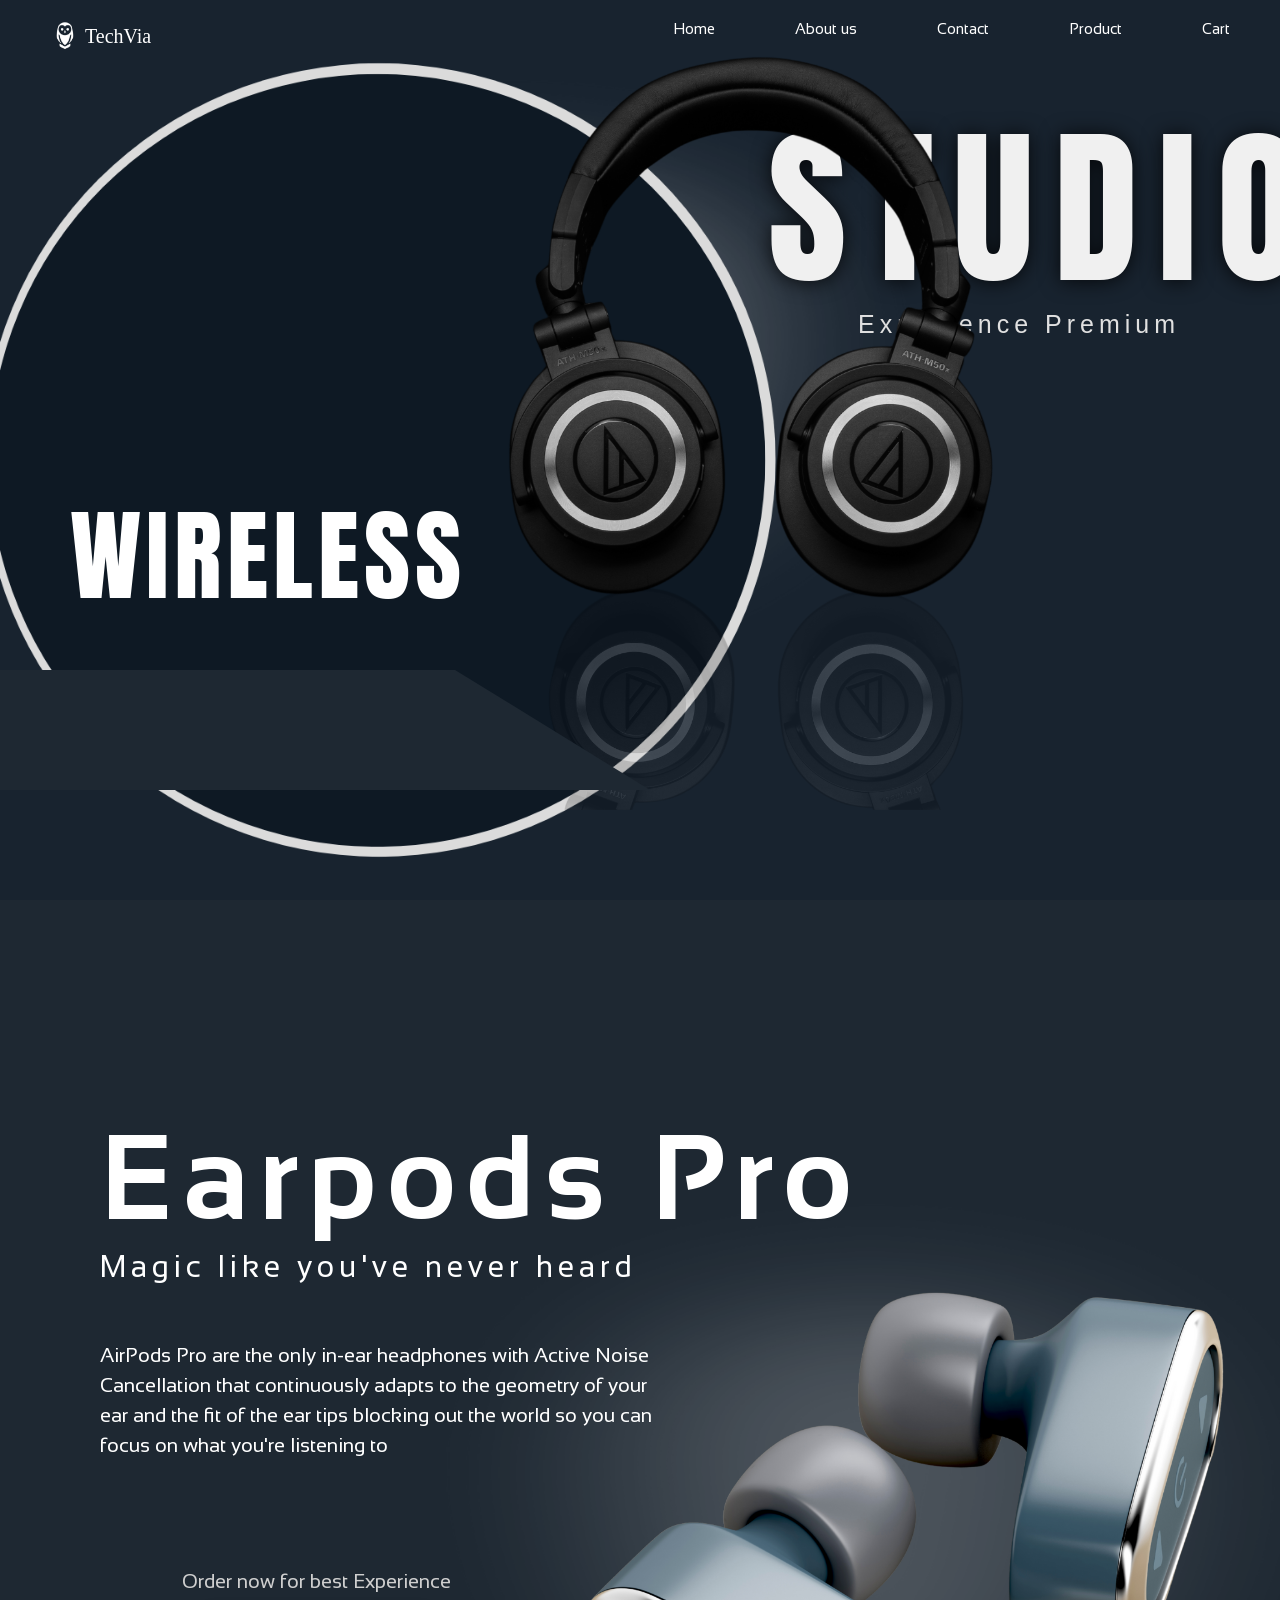
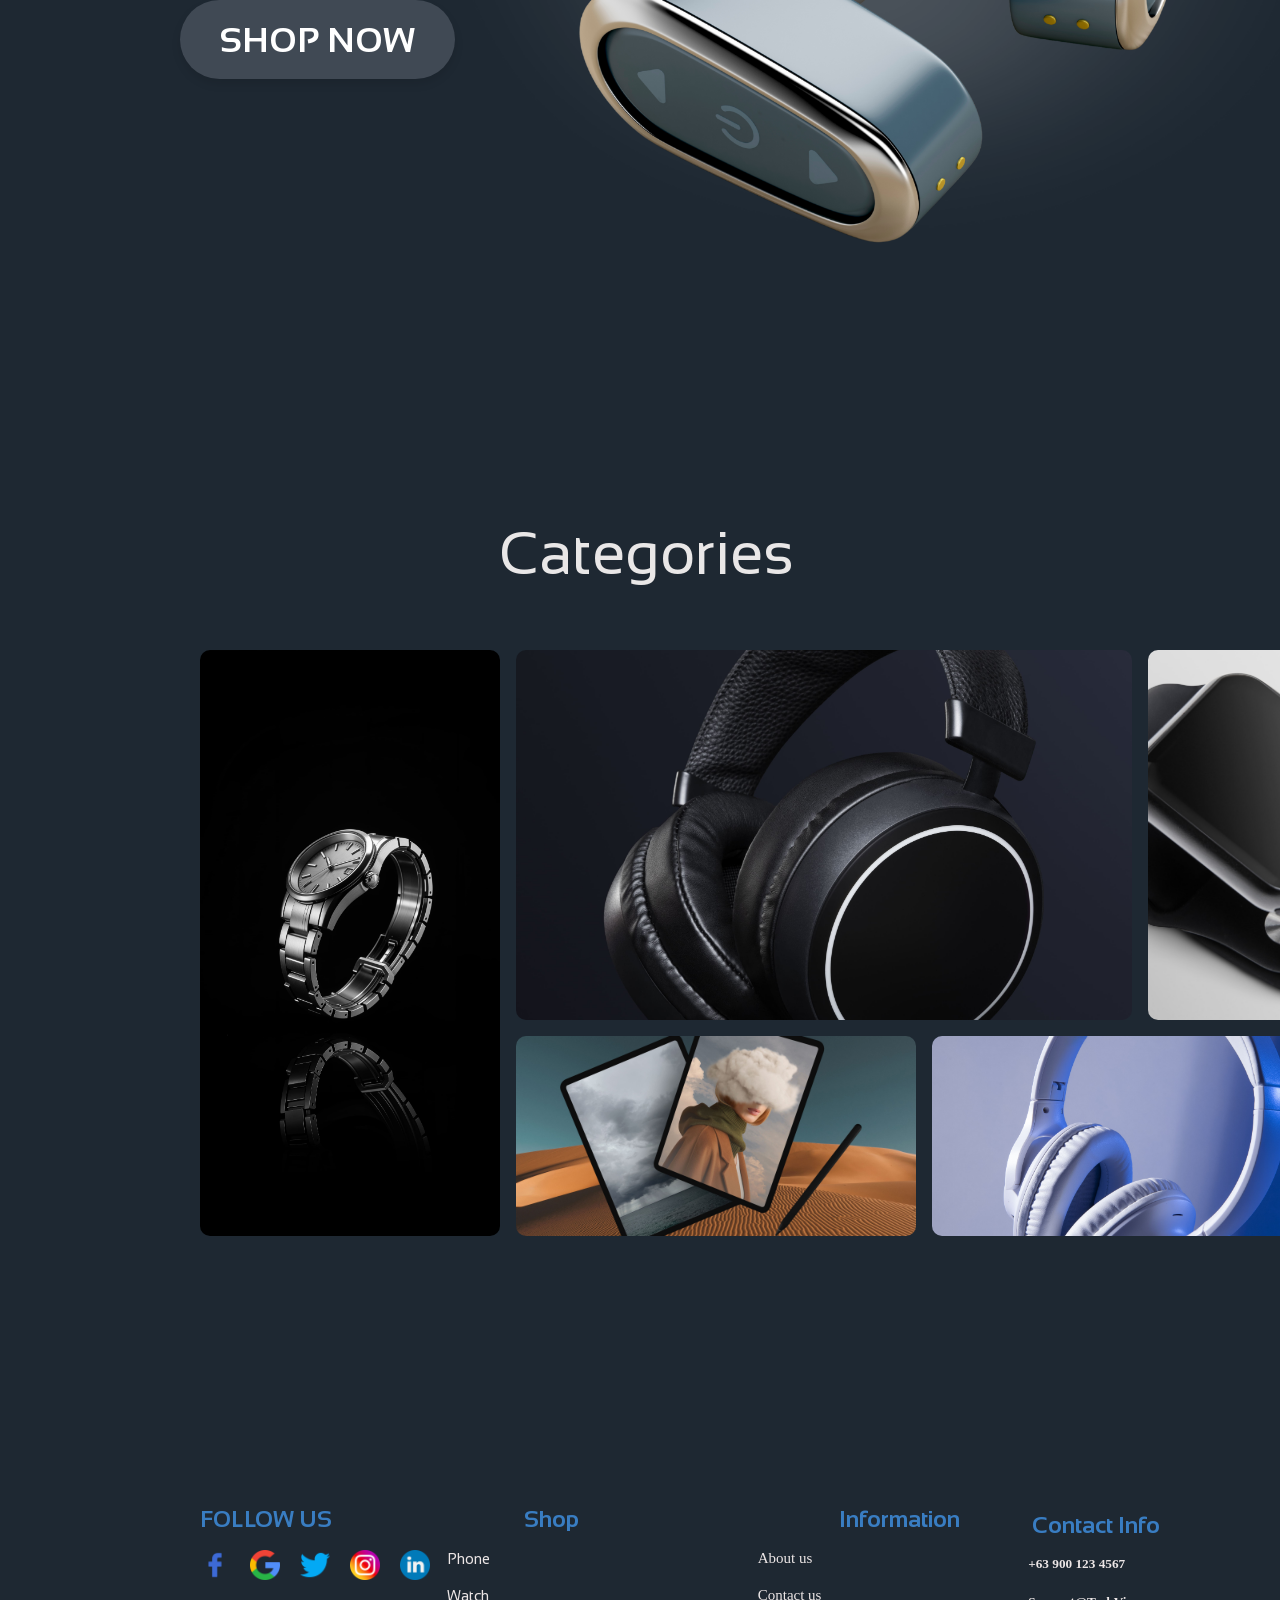
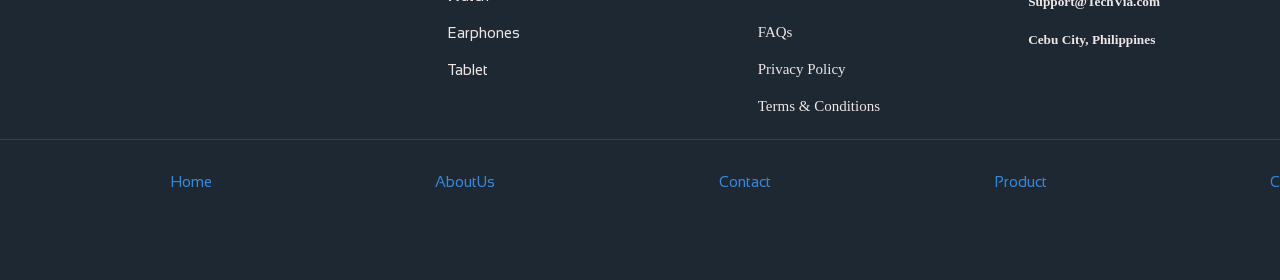
<file: techvia/index.html>
<!DOCTYPE html>
<html lang="en">
  <head>
    <meta charset="UTF-8" />
    <meta name="viewport" content="width=device-width, initial-scale=1.0" />
    <title>TechVia - Your One-Stop Shop for Premium Gaming Gear</title>
    <meta name="description" content="TechVia - Experience premium gaming gear. Shop monitors, keyboards, mice, chairs, and audio equipment." />
    
    <!-- Redirect to HomePage after a brief moment for better UX -->
    <script>
      // Immediate redirect to homepage
      window.location.href = 'HomePage/webby.html';
    </script>
    
    <!-- Fallback for users with JavaScript disabled -->
    <noscript>
      <meta http-equiv="refresh" content="0; url=HomePage/webby.html" />
    </noscript>
    
    <style>
      /* Loading screen styles */
      * {
        margin: 0;
        padding: 0;
        box-sizing: border-box;
      }
      
      body {
        background: #1E2832;
        color: #eee;
        font-family: 'Segoe UI', sans-serif;
        display: flex;
        justify-content: center;
        align-items: center;
        min-height: 100vh;
        overflow: hidden;
      }
      
      .loading-container {
        text-align: center;
        animation: fadeIn 0.5s ease-in;
      }
      
      @keyframes fadeIn {
        from {
          opacity: 0;
          transform: translateY(-20px);
        }
        to {
          opacity: 1;
          transform: translateY(0);
        }
      }
      
      .logo {
        font-size: 3rem;
        font-weight: bold;
        letter-spacing: 4px;
        color: white;
        text-shadow: 0 0 20px rgba(255, 255, 255, 0.5);
        margin-bottom: 20px;
        animation: glowPulse 2s infinite alternate ease-in-out;
      }
      
      @keyframes glowPulse {
        0% {
          text-shadow: 0 0 10px rgba(255, 255, 255, 0.5);
        }
        100% {
          text-shadow: 0 0 25px rgba(125, 218, 255, 0.8);
        }
      }
      
      .loading-text {
        color: #ccc;
        font-size: 1.2rem;
        margin-top: 20px;
      }
      
      .spinner {
        border: 3px solid rgba(255, 255, 255, 0.1);
        border-top: 3px solid #7ddaff;
        border-radius: 50%;
        width: 50px;
        height: 50px;
        animation: spin 1s linear infinite;
        margin: 20px auto;
      }
      
      @keyframes spin {
        0% { transform: rotate(0deg); }
        100% { transform: rotate(360deg); }
      }
      
      .redirect-link {
        color: #7ddaff;
        text-decoration: none;
        margin-top: 30px;
        display: inline-block;
        padding: 10px 20px;
        border: 1px solid #7ddaff;
        border-radius: 6px;
        transition: 0.3s;
      }
      
      .redirect-link:hover {
        background: rgba(125, 218, 255, 0.1);
      }
    </style>
  </head>
  <body>
    <div class="loading-container">
      <div class="logo">TechVia</div>
      <div class="spinner"></div>
      <p class="loading-text">Loading...</p>
      <a href="HomePage/webby.html" class="redirect-link">Click here if you are not redirected automatically</a>
    </div>
  </body>
</html>
</file>
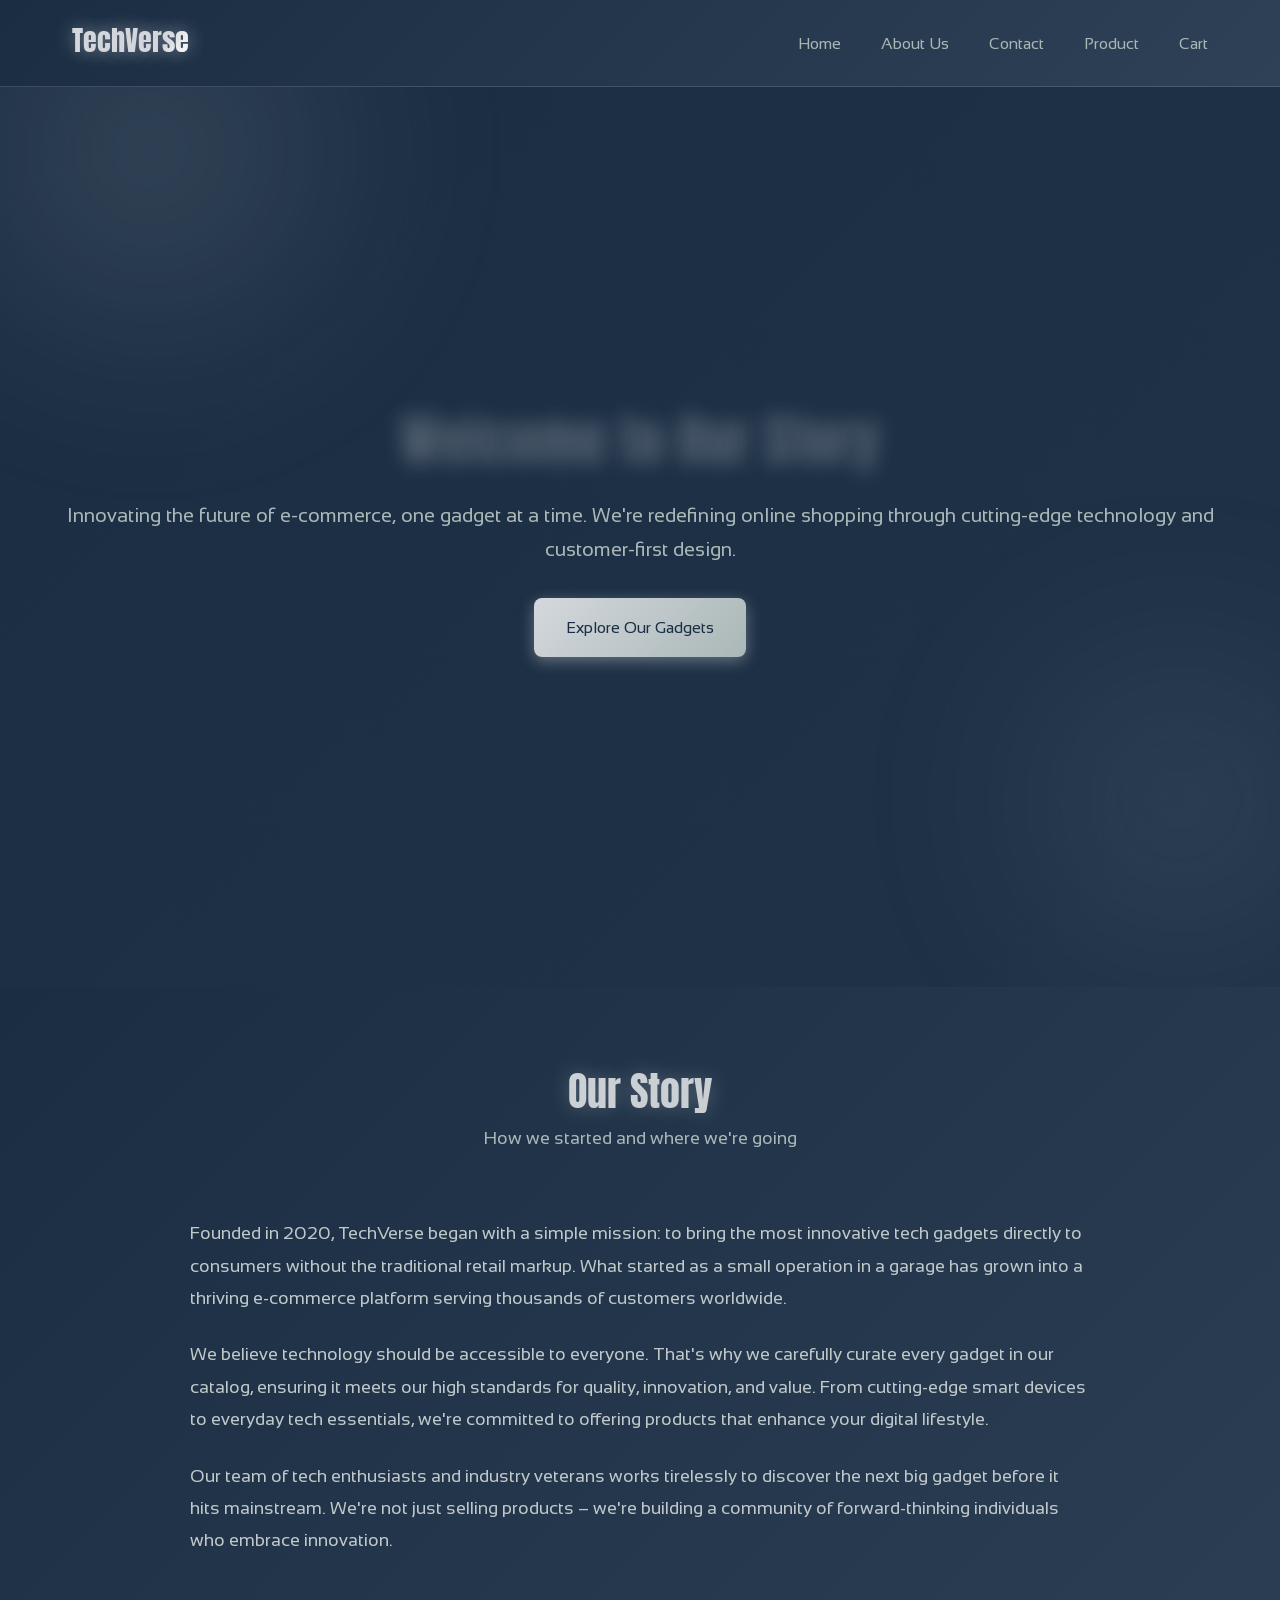
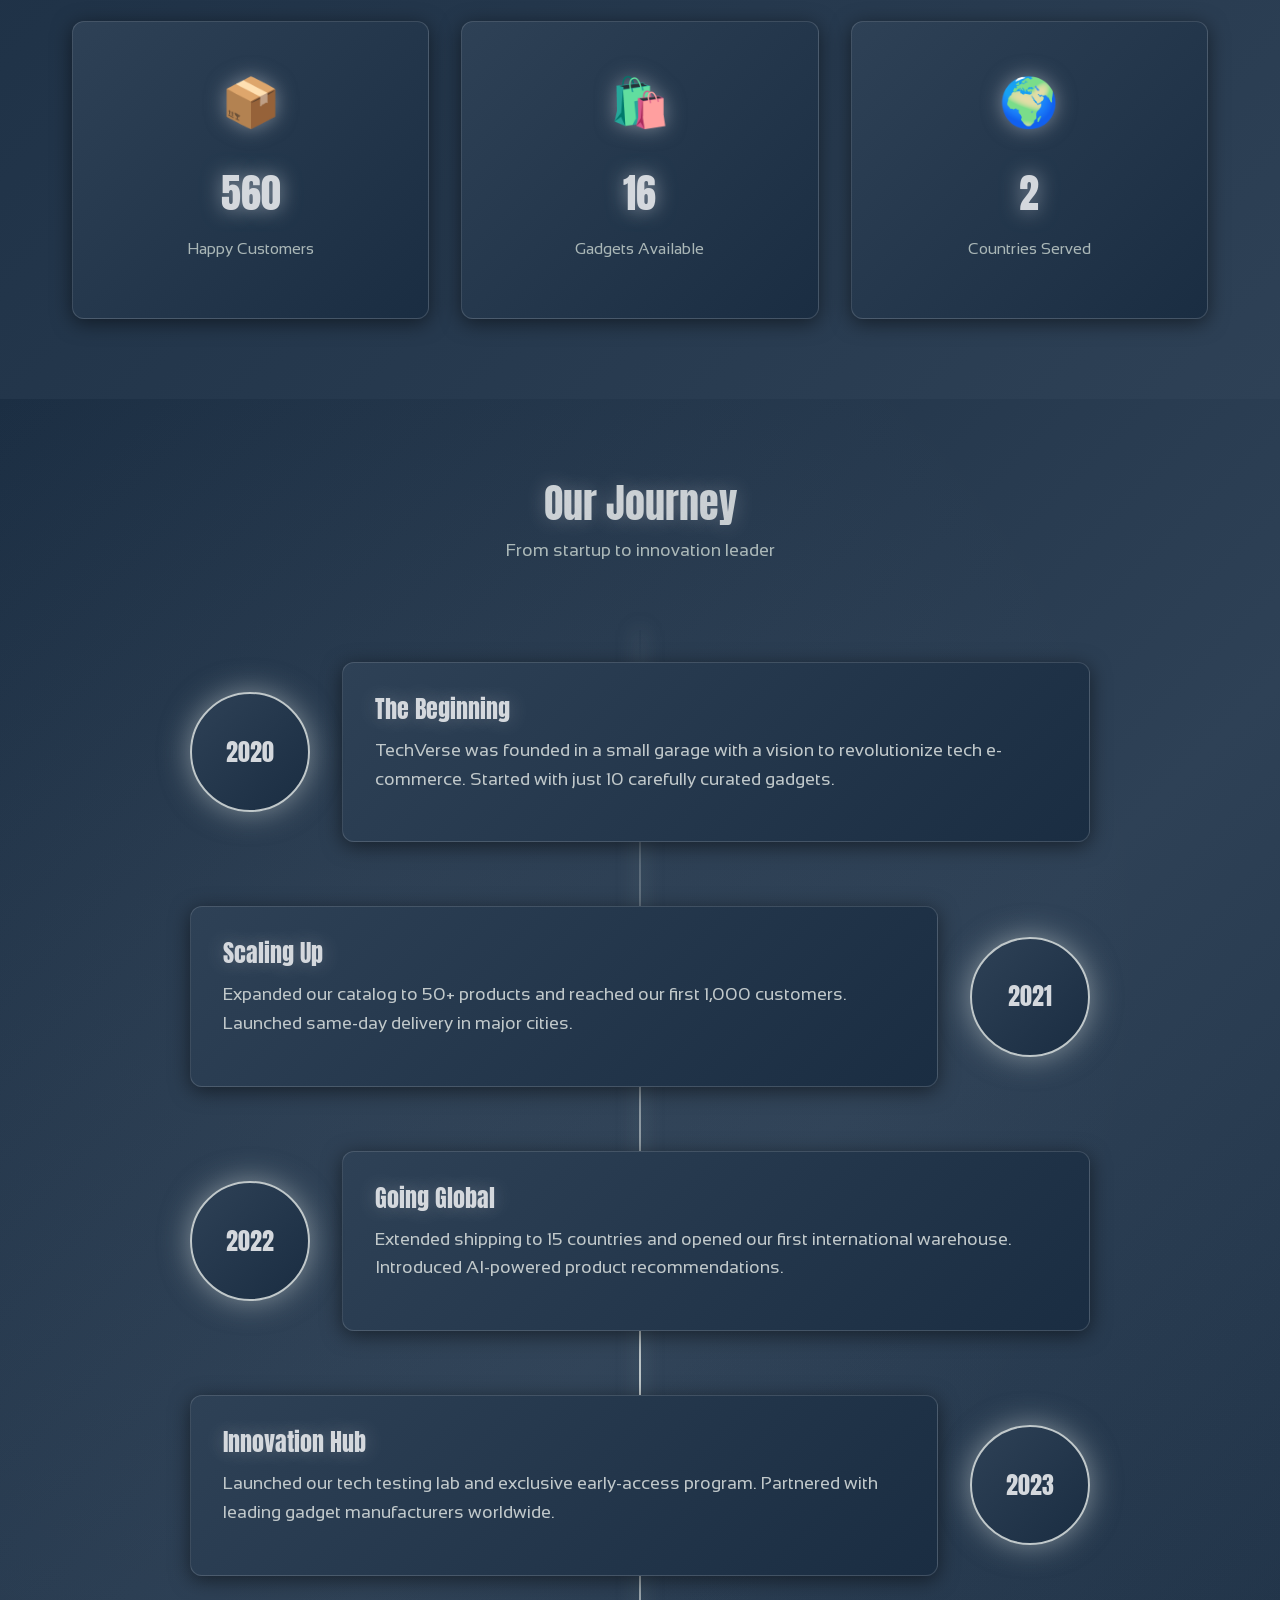
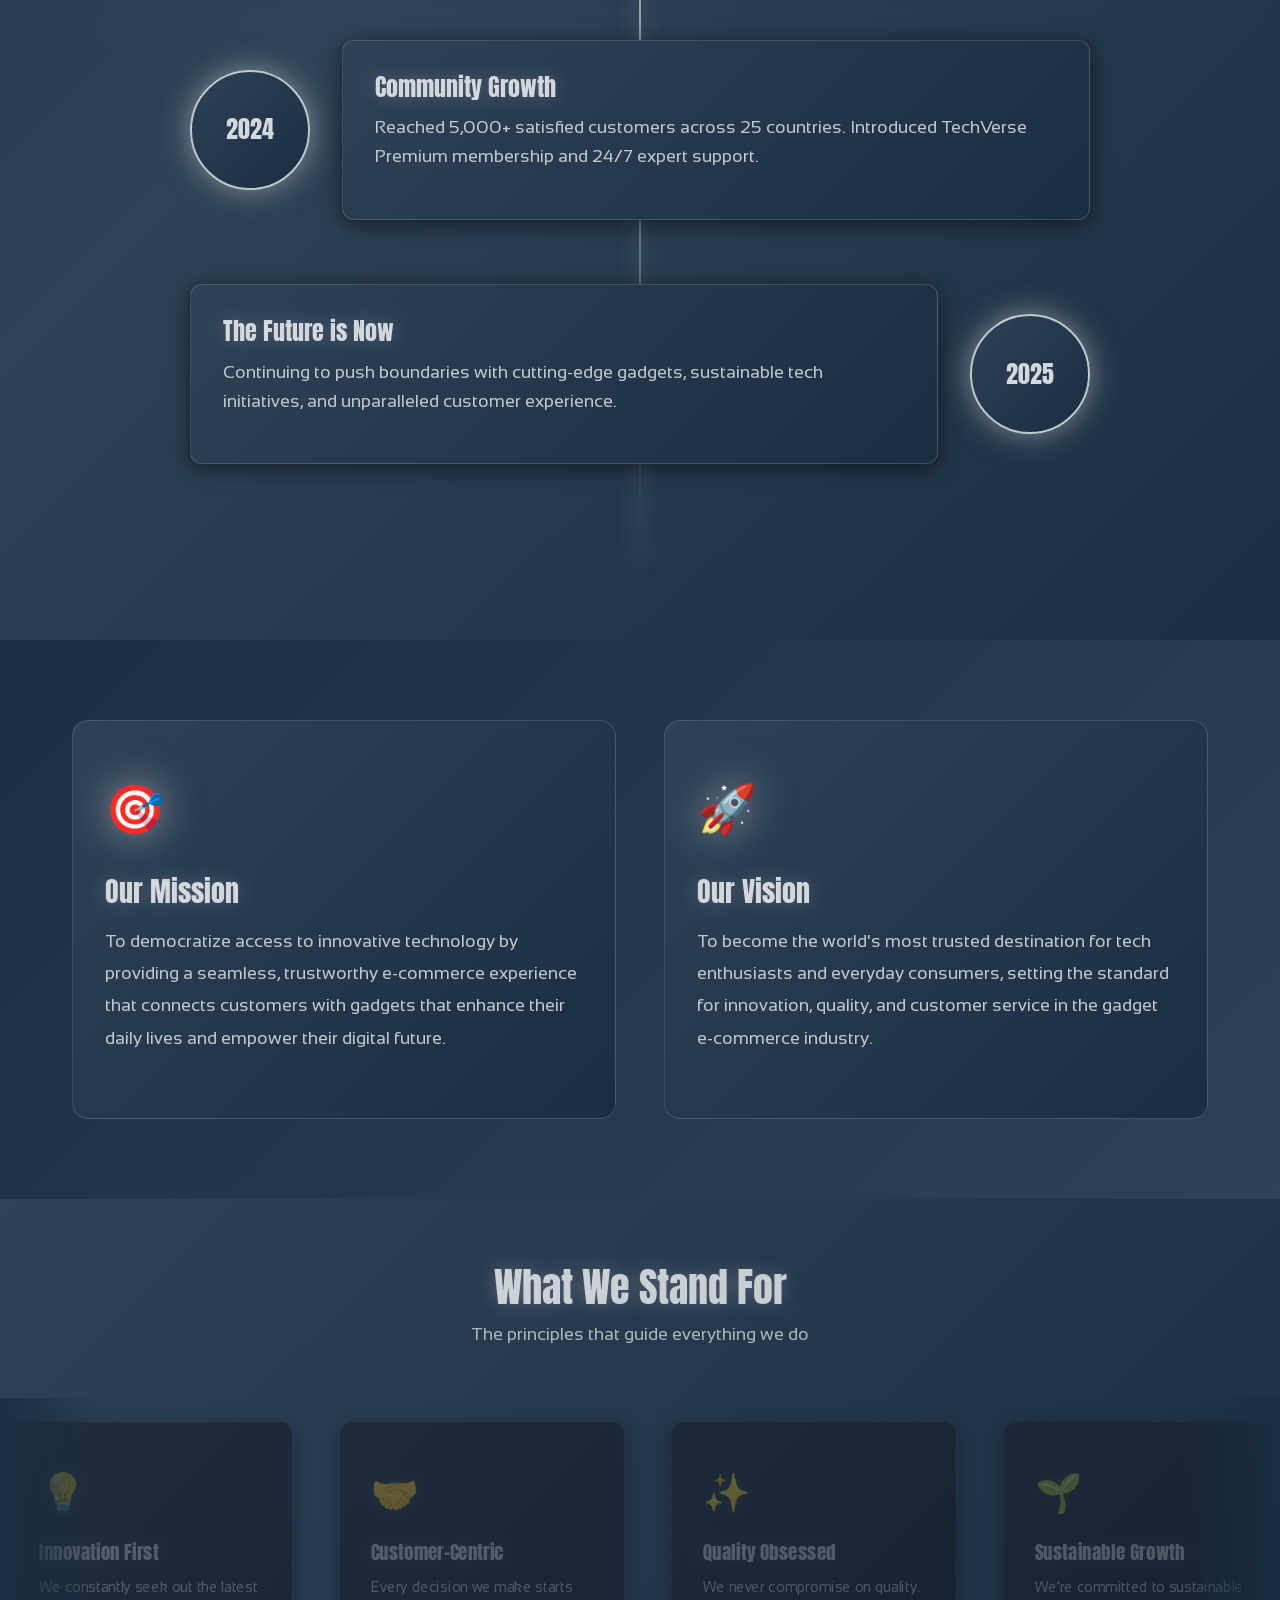
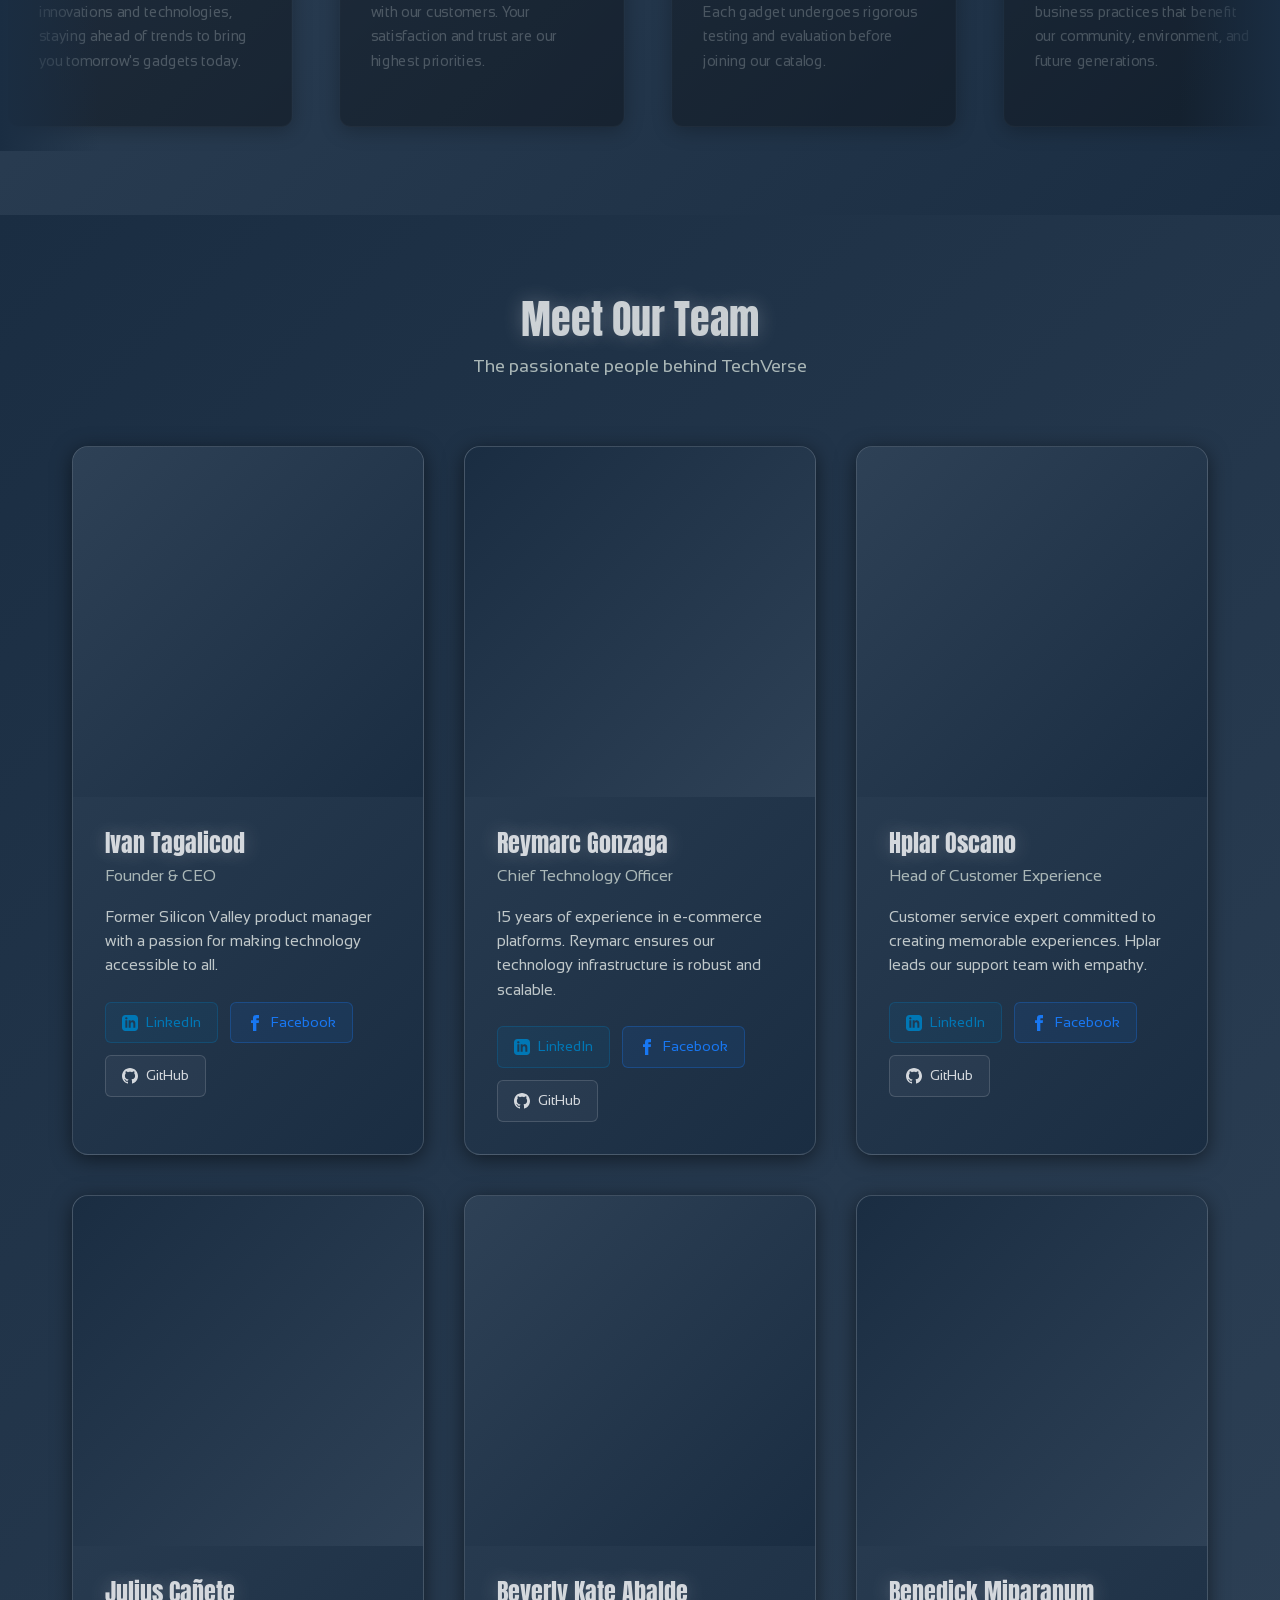
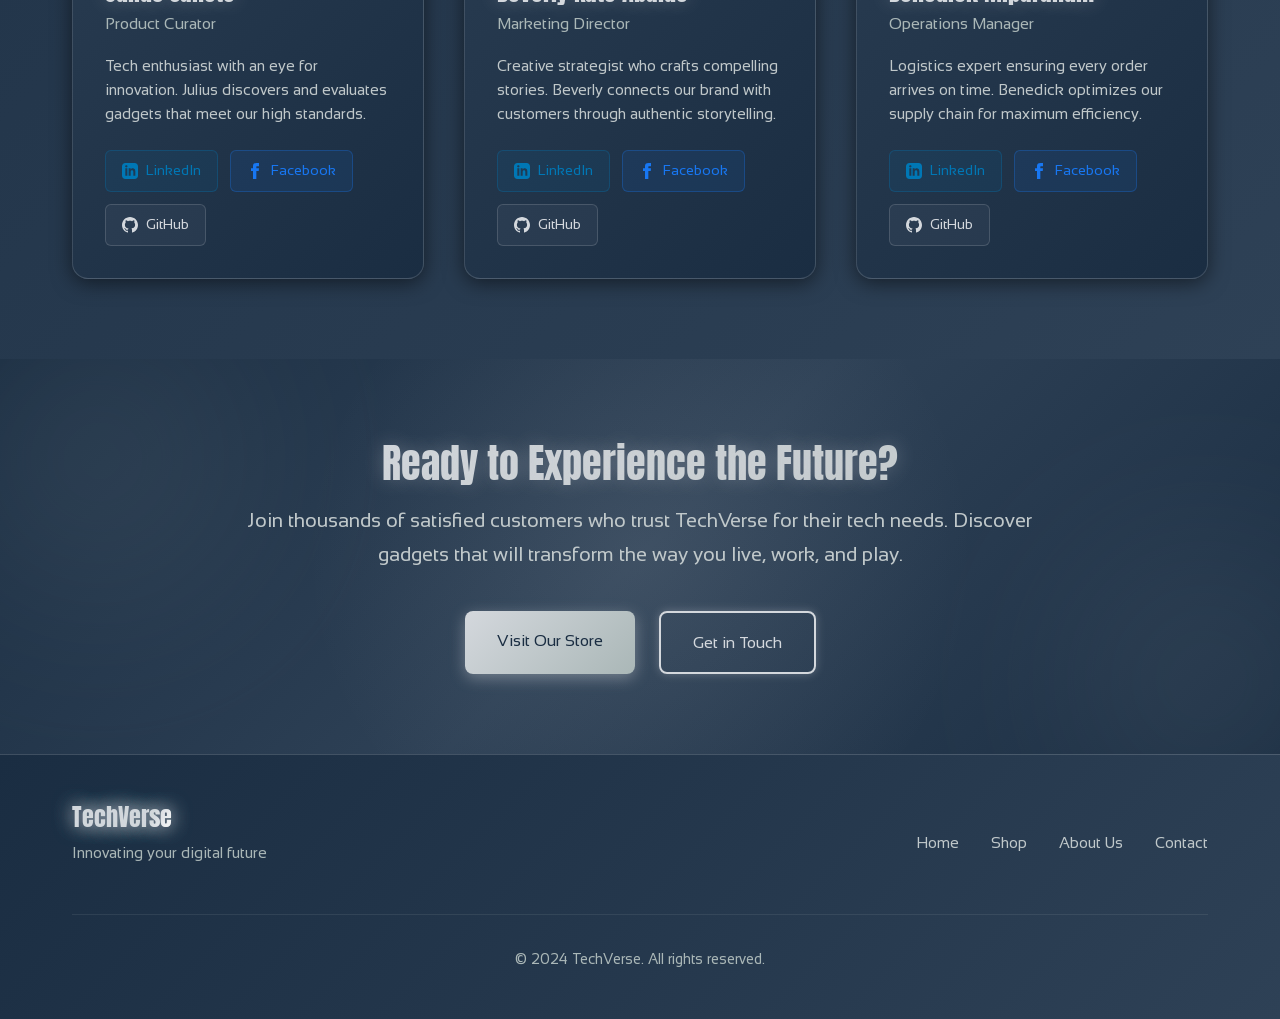
<file: techvia/AboutUs/index.html>
<!DOCTYPE html>
<html lang="en">

<head>
    <meta charset="UTF-8">
    <meta name="viewport" content="width=device-width, initial-scale=1.0">
    <meta name="description"
        content="Learn about our e-commerce brand - our story, mission, vision, and the team behind our success.">
    <title>About Us</title>
    <link rel="stylesheet" href="styles.css">
    <link rel="preconnect" href="https://fonts.googleapis.com">
    <link rel="preconnect" href="https://fonts.gstatic.com" crossorigin>
    <link
        href="https://fonts.googleapis.com/css2?family=Anta&family=Anton&family=Sansation:wght@300;400;700&display=swap"
        rel="stylesheet">
</head>

<body>
    <!-- Header & Navigation -->
    <header class="header">
        <div class="container">
            <div class="matrix-rain"></div>
            <div class="nav-wrapper">
                <div class="brand">
                    <h1 class="brand-name">TechVerse</h1>
                </div>
                <nav class="nav" aria-label="Main navigation">
                    <button class="nav-toggle" aria-label="Toggle navigation" aria-expanded="false">
                        <span class="hamburger"></span>
                    </button>

                    <ul class="nav-menu">
                        <li><a href="../HomePage/webby.html" class="nav-link">Home</a></li>
                        <li><a href="index.html" class="nav-link active" aria-current="page">About Us</a></li>
                        <li><a href="../ContactUs/contact.html" class="nav-link">Contact</a></li>
                        <li><a href="../ProductsPage/index.html" class="nav-link">Product</a></li>
                        <li><a href="../CartPage/Cart.html" class="nav-link">Cart</a></li>
                    </ul>
                </nav>
            </div>
        </div>
    </header>

    <!-- Main Content -->
    <main>
        <!-- Hero Section -->
        <section class="hero" id="about">
            <div class="hero-content">
                <h2 class="hero-title">
                    <span class="hero-word">Welcome</span>
                    <span class="hero-word">to</span>
                    <span class="hero-word">Our</span>
                    <span class="hero-word">Story</span>
                </h2>
                <p class="hero-subtitle">Innovating the future of e-commerce, one gadget at a time. We're
                    redefining online shopping through cutting-edge technology and customer-first design.</p>
                <a href="../ProductsPage/index.html" class="btn btn-primary">Explore Our Gadgets</a>
            </div>
            <div class="hero-blob hero-blob-1"></div>
            <div class="hero-blob hero-blob-2"></div>
        </section>

        <!-- Brand Story Section -->
        <section class="section story-section">
            <div class="container">
                <div class="section-header">
                    <h2 class="section-title">Our Story</h2>
                    <p class="section-subtitle">How we started and where we're going</p>
                </div>

                <div class="story-content">
                    <div class="story-text">
                        <p>Founded in 2020, TechVerse began with a simple mission: to bring the most innovative tech
                            gadgets directly to consumers without the traditional retail markup. What started as a
                            small operation in a garage has grown into a thriving e-commerce platform serving thousands
                            of customers worldwide.</p>

                        <p>We believe technology should be accessible to everyone. That's why we carefully curate every
                            gadget in our catalog, ensuring it meets our high standards for quality, innovation, and
                            value. From cutting-edge smart devices to everyday tech essentials, we're committed to
                            offering
                            products that enhance your digital lifestyle.</p>

                        <p>Our team of tech enthusiasts and industry veterans works tirelessly to discover the next big
                            gadget before it hits mainstream. We're not just selling products – we're building a
                            community of forward-thinking individuals who embrace innovation.</p>
                    </div>
                </div>

                <!-- Stats -->
                <div class="stats-grid">
                    <div class="stat-card">
                        <div class="stat-icon">📦</div>
                        <div class="stat-number" data-target="5000">0</div>
                        <p class="stat-label">Happy Customers</p>
                    </div>
                    <div class="stat-card">
                        <div class="stat-icon">🛍️</div>
                        <div class="stat-number" data-target="150">0</div>
                        <p class="stat-label">Gadgets Available</p>
                    </div>
                    <div class="stat-card">
                        <div class="stat-icon">🌍</div>
                        <div class="stat-number" data-target="25">0</div>
                        <p class="stat-label">Countries Served</p>
                    </div>
                </div>
            </div>
        </section>

        <!-- Timeline Section -->
        <section class="section timeline-section">
            <div class="container">
                <div class="section-header">
                    <h2 class="section-title">Our Journey</h2>
                    <p class="section-subtitle">From startup to innovation leader</p>
                </div>

                <div class="timeline">
                    <div class="timeline-item">
                        <div class="timeline-year">2020</div>
                        <div class="timeline-content">
                            <h3>The Beginning</h3>
                            <p>TechVerse was founded in a small garage with a vision to revolutionize tech e-commerce.
                                Started with just 10 carefully curated gadgets.</p>
                        </div>
                    </div>

                    <div class="timeline-item">
                        <div class="timeline-year">2021</div>
                        <div class="timeline-content">
                            <h3>Scaling Up</h3>
                            <p>Expanded our catalog to 50+ products and reached our first 1,000 customers. Launched
                                same-day delivery in major cities.</p>
                        </div>
                    </div>

                    <div class="timeline-item">
                        <div class="timeline-year">2022</div>
                        <div class="timeline-content">
                            <h3>Going Global</h3>
                            <p>Extended shipping to 15 countries and opened our first international warehouse.
                                Introduced AI-powered product recommendations.</p>
                        </div>
                    </div>

                    <div class="timeline-item">
                        <div class="timeline-year">2023</div>
                        <div class="timeline-content">
                            <h3>Innovation Hub</h3>
                            <p>Launched our tech testing lab and exclusive early-access program. Partnered with leading
                                gadget manufacturers worldwide.</p>
                        </div>
                    </div>

                    <div class="timeline-item">
                        <div class="timeline-year">2024</div>
                        <div class="timeline-content">
                            <h3>Community Growth</h3>
                            <p>Reached 5,000+ satisfied customers across 25 countries. Introduced TechVerse Premium
                                membership and 24/7 expert support.</p>
                        </div>
                    </div>

                    <div class="timeline-item">
                        <div class="timeline-year">2025</div>
                        <div class="timeline-content">
                            <h3>The Future is Now</h3>
                            <p>Continuing to push boundaries with cutting-edge gadgets, sustainable tech initiatives,
                                and unparalleled customer experience.</p>
                        </div>
                    </div>
                </div>
            </div>
        </section>

        <!-- Mission & Vision Section -->
        <section class="section mission-vision-section">
            <div class="container">
                <div class="mission-vision-grid">
                    <div class="mission-card">
                        <div class="card-icon">🎯</div>
                        <h3>Our Mission</h3>
                        <p>To democratize access to innovative technology by providing a seamless, trustworthy
                            e-commerce experience that connects customers with gadgets that enhance their daily lives
                            and empower their digital future.</p>
                    </div>
                    <div class="vision-card">
                        <div class="card-icon">🚀</div>
                        <h3>Our Vision</h3>
                        <p>To become the world's most trusted destination for tech enthusiasts and everyday consumers,
                            setting the standard for innovation, quality, and customer service in the gadget e-commerce
                            industry.</p>
                    </div>
                </div>
            </div>
        </section>

        <!-- Core Values Section -->
        <section class="section values-section">
            <div class="container">
                <div class="section-header">
                    <h2 class="section-title">What We Stand For</h2>
                    <p class="section-subtitle">The principles that guide everything we do</p>
                </div>
            </div>

            <!-- Values wrapper for infinite scroll -->
            <div class="values-wrapper">
                <div class="values-track">
                    <div class="value-card">
                        <div class="value-icon">💡</div>
                        <h3>Innovation First</h3>
                        <p>We constantly seek out the latest innovations and technologies, staying ahead of trends to
                            bring you tomorrow's gadgets today.</p>
                    </div>
                    <div class="value-card">
                        <div class="value-icon">🤝</div>
                        <h3>Customer-Centric</h3>
                        <p>Every decision we make starts with our customers. Your satisfaction and trust are our highest
                            priorities.</p>
                    </div>
                    <div class="value-card">
                        <div class="value-icon">✨</div>
                        <h3>Quality Obsessed</h3>
                        <p>We never compromise on quality. Each gadget undergoes rigorous testing and evaluation before
                            joining our catalog.</p>
                    </div>
                    <div class="value-card">
                        <div class="value-icon">🌱</div>
                        <h3>Sustainable Growth</h3>
                        <p>We're committed to sustainable business practices that benefit our community, environment,
                            and future generations.</p>
                    </div>
                    <!-- Cards will be auto-duplicated by JavaScript -->
                </div>
            </div>
        </section>

        <!-- Team Section -->
        <section class="section team-section">
            <div class="container">
                <div class="section-header">
                    <h2 class="section-title">Meet Our Team</h2>
                    <p class="section-subtitle">The passionate people behind TechVerse</p>
                </div>

                <div class="team-grid">
                    <div class="team-card">
                        <div class="team-image-wrapper">
                            <div class="team-image" style="background: linear-gradient(135deg, #2E4156, #1A2D42);">
                            </div>
                        </div>
                        <div class="team-info">
                            <h3 class="team-name">Ivan Tagalicod</h3>
                            <p class="team-role">Founder & CEO</p>
                            <p class="team-bio">Former Silicon Valley product manager with a passion for making
                                technology accessible to all.</p>
                            <div class="team-social">
                                <a href="https://linkedin.com" class="social-btn linkedin" aria-label="LinkedIn"
                                    target="_blank">
                                    <svg width="20" height="20" viewBox="0 0 24 24" fill="currentColor">
                                        <path
                                            d="M19 0h-14c-2.761 0-5 2.239-5 5v14c0 2.761 2.239 5 5 5h14c2.762 0 5-2.239 5-5v-14c0-2.761-2.238-5-5-5zm-11 19h-3v-11h3v11zm-1.5-12.268c-.966 0-1.75-.79-1.75-1.764s.784-1.764 1.75-1.764 1.75.79 1.75 1.764-.783 1.764-1.75 1.764zm13.5 12.268h-3v-5.604c0-3.368-4-3.113-4 0v5.604h-3v-11h3v1.765c1.396-2.586 7-2.777 7 2.476v6.759z" />
                                    </svg>
                                    LinkedIn
                                </a>
                                <a href="https://www.facebook.com/1vannce" class="social-btn facebook"
                                    aria-label="Facebook" target="_blank">
                                    <svg width="20" height="20" viewBox="0 0 24 24" fill="currentColor">
                                        <path
                                            d="M9 8h-3v4h3v12h5v-12h3.642l.358-4h-4v-1.667c0-.955.192-1.333 1.115-1.333h2.885v-5h-3.808c-3.596 0-5.192 1.583-5.192 4.615v3.385z" />
                                    </svg>
                                    Facebook
                                </a>
                                <a href="https://github.com" class="social-btn github" aria-label="GitHub"
                                    target="_blank">
                                    <svg width="20" height="20" viewBox="0 0 24 24" fill="currentColor">
                                        <path
                                            d="M12 0c-6.626 0-12 5.373-12 12 0 5.302 3.438 9.8 8.207 11.387.599.111.793-.261.793-.577v-2.234c-3.338.726-4.033-1.416-4.033-1.416-.546-1.387-1.333-1.756-1.333-1.756-1.089-.745.083-.729.083-.729 1.205.084 1.839 1.237 1.839 1.237 1.07 1.834 2.807 1.304 3.492.997.107-.775.418-1.305.762-1.604-2.665-.305-5.467-1.334-5.467-5.931 0-1.311.469-2.381 1.236-3.221-.124-.303-.535-1.524.117-3.176 0 0 1.008-.322 3.301 1.23.957-.266 1.983-.399 3.003-.404 1.02.005 2.047.138 3.006.404 2.291-1.552 3.297-1.23 3.297-1.23.653 1.653.242 2.874.118 3.176.77.84 1.235 1.911 1.235 3.221 0 4.609-2.807 5.624-5.479 5.921.43.372.823 1.102.823 2.222v3.293c0 .319.192.694.801.576 4.765-1.589 8.199-6.086 8.199-11.386 0-6.627-5.373-12-12-12z" />
                                    </svg>
                                    GitHub
                                </a>
                            </div>
                        </div>
                    </div>

                    <div class="team-card">
                        <div class="team-image-wrapper">
                            <div class="team-image" style="background: linear-gradient(135deg, #1A2D42, #2E4156);">
                            </div>
                        </div>
                        <div class="team-info">
                            <h3 class="team-name">Reymarc Gonzaga</h3>
                            <p class="team-role">Chief Technology Officer</p>
                            <p class="team-bio">15 years of experience in e-commerce platforms. Reymarc ensures our
                                technology infrastructure is robust and scalable.</p>
                            <div class="team-social">
                                <a href="https://linkedin.com" class="social-btn linkedin" aria-label="LinkedIn"
                                    target="_blank">
                                    <svg width="20" height="20" viewBox="0 0 24 24" fill="currentColor">
                                        <path
                                            d="M19 0h-14c-2.761 0-5 2.239-5 5v14c0 2.761 2.239 5 5 5h14c2.762 0 5-2.239 5-5v-14c0-2.761-2.238-5-5-5zm-11 19h-3v-11h3v11zm-1.5-12.268c-.966 0-1.75-.79-1.75-1.764s.784-1.764 1.75-1.764 1.75.79 1.75 1.764-.783 1.764-1.75 1.764zm13.5 12.268h-3v-5.604c0-3.368-4-3.113-4 0v5.604h-3v-11h3v1.765c1.396-2.586 7-2.777 7 2.476v6.759z" />
                                    </svg>
                                    LinkedIn
                                </a>
                                <a href="https://www.facebook.com/reymarc.gonzaga.16" class="social-btn facebook"
                                    aria-label="Facebook" target="_blank">
                                    <svg width="20" height="20" viewBox="0 0 24 24" fill="currentColor">
                                        <path
                                            d="M9 8h-3v4h3v12h5v-12h3.642l.358-4h-4v-1.667c0-.955.192-1.333 1.115-1.333h2.885v-5h-3.808c-3.596 0-5.192 1.583-5.192 4.615v3.385z" />
                                    </svg>
                                    Facebook
                                </a>
                                <a href="https://github.com" class="social-btn github" aria-label="GitHub"
                                    target="_blank">
                                    <svg width="20" height="20" viewBox="0 0 24 24" fill="currentColor">
                                        <path
                                            d="M12 0c-6.626 0-12 5.373-12 12 0 5.302 3.438 9.8 8.207 11.387.599.111.793-.261.793-.577v-2.234c-3.338.726-4.033-1.416-4.033-1.416-.546-1.387-1.333-1.756-1.333-1.756-1.089-.745.083-.729.083-.729 1.205.084 1.839 1.237 1.839 1.237 1.07 1.834 2.807 1.304 3.492.997.107-.775.418-1.305.762-1.604-2.665-.305-5.467-1.334-5.467-5.931 0-1.311.469-2.381 1.236-3.221-.124-.303-.535-1.524.117-3.176 0 0 1.008-.322 3.301 1.23.957-.266 1.983-.399 3.003-.404 1.02.005 2.047.138 3.006.404 2.291-1.552 3.297-1.23 3.297-1.23.653 1.653.242 2.874.118 3.176.77.84 1.235 1.911 1.235 3.221 0 4.609-2.807 5.624-5.479 5.921.43.372.823 1.102.823 2.222v3.293c0 .319.192.694.801.576 4.765-1.589 8.199-6.086 8.199-11.386 0-6.627-5.373-12-12-12z" />
                                    </svg>
                                    GitHub
                                </a>
                            </div>
                        </div>
                    </div>

                    <div class="team-card">
                        <div class="team-image-wrapper">
                            <div class="team-image" style="background: linear-gradient(135deg, #2E4156, #1A2D42);">
                            </div>
                        </div>
                        <div class="team-info">
                            <h3 class="team-name">Hplar Oscano</h3>
                            <p class="team-role">Head of Customer Experience</p>
                            <p class="team-bio">Customer service expert committed to creating memorable experiences.
                                Hplar leads our support team with empathy.</p>
                            <div class="team-social">
                                <a href="https://linkedin.com" class="social-btn linkedin" aria-label="LinkedIn"
                                    target="_blank">
                                    <svg width="20" height="20" viewBox="0 0 24 24" fill="currentColor">
                                        <path
                                            d="M19 0h-14c-2.761 0-5 2.239-5 5v14c0 2.761 2.239 5 5 5h14c2.762 0 5-2.239 5-5v-14c0-2.761-2.238-5-5-5zm-11 19h-3v-11h3v11zm-1.5-12.268c-.966 0-1.75-.79-1.75-1.764s.784-1.764 1.75-1.764 1.75.79 1.75 1.764-.783 1.764-1.75 1.764zm13.5 12.268h-3v-5.604c0-3.368-4-3.113-4 0v5.604h-3v-11h3v1.765c1.396-2.586 7-2.777 7 2.476v6.759z" />
                                    </svg>
                                    LinkedIn
                                </a>
                                <a href="https://www.facebook.com/Hplar.Oscano" class="social-btn facebook"
                                    aria-label="Facebook" target="_blank">
                                    <svg width="20" height="20" viewBox="0 0 24 24" fill="currentColor">
                                        <path
                                            d="M9 8h-3v4h3v12h5v-12h3.642l.358-4h-4v-1.667c0-.955.192-1.333 1.115-1.333h2.885v-5h-3.808c-3.596 0-5.192 1.583-5.192 4.615v3.385z" />
                                    </svg>
                                    Facebook
                                </a>
                                <a href="https://github.com" class="social-btn github" aria-label="GitHub"
                                    target="_blank">
                                    <svg width="20" height="20" viewBox="0 0 24 24" fill="currentColor">
                                        <path
                                            d="M12 0c-6.626 0-12 5.373-12 12 0 5.302 3.438 9.8 8.207 11.387.599.111.793-.261.793-.577v-2.234c-3.338.726-4.033-1.416-4.033-1.416-.546-1.387-1.333-1.756-1.333-1.756-1.089-.745.083-.729.083-.729 1.205.084 1.839 1.237 1.839 1.237 1.07 1.834 2.807 1.304 3.492.997.107-.775.418-1.305.762-1.604-2.665-.305-5.467-1.334-5.467-5.931 0-1.311.469-2.381 1.236-3.221-.124-.303-.535-1.524.117-3.176 0 0 1.008-.322 3.301 1.23.957-.266 1.983-.399 3.003-.404 1.02.005 2.047.138 3.006.404 2.291-1.552 3.297-1.23 3.297-1.23.653 1.653.242 2.874.118 3.176.77.84 1.235 1.911 1.235 3.221 0 4.609-2.807 5.624-5.479 5.921.43.372.823 1.102.823 2.222v3.293c0 .319.192.694.801.576 4.765-1.589 8.199-6.086 8.199-11.386 0-6.627-5.373-12-12-12z" />
                                    </svg>
                                    GitHub
                                </a>
                            </div>
                        </div>
                    </div>

                    <div class="team-card">
                        <div class="team-image-wrapper">
                            <div class="team-image" style="background: linear-gradient(135deg, #1A2D42, #2E4156);">
                            </div>
                        </div>
                        <div class="team-info">
                            <h3 class="team-name">Julius Cañete</h3>
                            <p class="team-role">Product Curator</p>
                            <p class="team-bio">Tech enthusiast with an eye for innovation. Julius discovers and
                                evaluates gadgets that meet our high standards.</p>
                            <div class="team-social">
                                <a href="https://linkedin.com" class="social-btn linkedin" aria-label="LinkedIn"
                                    target="_blank">
                                    <svg width="20" height="20" viewBox="0 0 24 24" fill="currentColor">
                                        <path
                                            d="M19 0h-14c-2.761 0-5 2.239-5 5v14c0 2.761 2.239 5 5 5h14c2.762 0 5-2.239 5-5v-14c0-2.761-2.238-5-5-5zm-11 19h-3v-11h3v11zm-1.5-12.268c-.966 0-1.75-.79-1.75-1.764s.784-1.764 1.75-1.764 1.75.79 1.75 1.764-.783 1.764-1.75 1.764zm13.5 12.268h-3v-5.604c0-3.368-4-3.113-4 0v5.604h-3v-11h3v1.765c1.396-2.586 7-2.777 7 2.476v6.759z" />
                                    </svg>
                                    LinkedIn
                                </a>
                                <a href="https://www.facebook.com/JuliusDelaRamaCanete" class="social-btn facebook"
                                    aria-label="Facebook" target="_blank">
                                    <svg width="20" height="20" viewBox="0 0 24 24" fill="currentColor">
                                        <path
                                            d="M9 8h-3v4h3v12h5v-12h3.642l.358-4h-4v-1.667c0-.955.192-1.333 1.115-1.333h2.885v-5h-3.808c-3.596 0-5.192 1.583-5.192 4.615v3.385z" />
                                    </svg>
                                    Facebook
                                </a>
                                <a href="https://github.com/JuliusLabs" class="social-btn github" aria-label="GitHub"
                                    target="_blank">
                                    <svg width="20" height="20" viewBox="0 0 24 24" fill="currentColor">
                                        <path
                                            d="M12 0c-6.626 0-12 5.373-12 12 0 5.302 3.438 9.8 8.207 11.387.599.111.793-.261.793-.577v-2.234c-3.338.726-4.033-1.416-4.033-1.416-.546-1.387-1.333-1.756-1.333-1.756-1.089-.745.083-.729.083-.729 1.205.084 1.839 1.237 1.839 1.237 1.07 1.834 2.807 1.304 3.492.997.107-.775.418-1.305.762-1.604-2.665-.305-5.467-1.334-5.467-5.931 0-1.311.469-2.381 1.236-3.221-.124-.303-.535-1.524.117-3.176 0 0 1.008-.322 3.301 1.23.957-.266 1.983-.399 3.003-.404 1.02.005 2.047.138 3.006.404 2.291-1.552 3.297-1.23 3.297-1.23.653 1.653.242 2.874.118 3.176.77.84 1.235 1.911 1.235 3.221 0 4.609-2.807 5.624-5.479 5.921.43.372.823 1.102.823 2.222v3.293c0 .319.192.694.801.576 4.765-1.589 8.199-6.086 8.199-11.386 0-6.627-5.373-12-12-12z" />
                                    </svg>
                                    GitHub
                                </a>
                            </div>
                        </div>
                    </div>

                    <div class="team-card">
                        <div class="team-image-wrapper">
                            <div class="team-image" style="background: linear-gradient(135deg, #2E4156, #1A2D42);">
                            </div>
                        </div>
                        <div class="team-info">
                            <h3 class="team-name">Beverly Kate Abalde</h3>
                            <p class="team-role">Marketing Director</p>
                            <p class="team-bio">Creative strategist who crafts compelling stories. Beverly connects our
                                brand with customers through authentic storytelling.</p>
                            <div class="team-social">
                                <a href="https://www.linkedin.com/in/beverly-abalde-120026k/"
                                    class="social-btn linkedin" aria-label="LinkedIn" target="_blank">
                                    <svg width="20" height="20" viewBox="0 0 24 24" fill="currentColor">
                                        <path
                                            d="M19 0h-14c-2.761 0-5 2.239-5 5v14c0 2.761 2.239 5 5 5h14c2.762 0 5-2.239 5-5v-14c0-2.761-2.238-5-5-5zm-11 19h-3v-11h3v11zm-1.5-12.268c-.966 0-1.75-.79-1.75-1.764s.784-1.764 1.75-1.764 1.75.79 1.75 1.764-.783 1.764-1.75 1.764zm13.5 12.268h-3v-5.604c0-3.368-4-3.113-4 0v5.604h-3v-11h3v1.765c1.396-2.586 7-2.777 7 2.476v6.759z" />
                                    </svg>
                                    LinkedIn
                                </a>
                                <a href="https://www.facebook.com/beverlykateabalde" class="social-btn facebook"
                                    aria-label="Facebook" target="_blank">
                                    <svg width="20" height="20" viewBox="0 0 24 24" fill="currentColor">
                                        <path
                                            d="M9 8h-3v4h3v12h5v-12h3.642l.358-4h-4v-1.667c0-.955.192-1.333 1.115-1.333h2.885v-5h-3.808c-3.596 0-5.192 1.583-5.192 4.615v3.385z" />
                                    </svg>
                                    Facebook
                                </a>
                                <a href="https://github.com/berlatt" class="social-btn github" aria-label="GitHub"
                                    target="_blank">
                                    <svg width="20" height="20" viewBox="0 0 24 24" fill="currentColor">
                                        <path
                                            d="M12 0c-6.626 0-12 5.373-12 12 0 5.302 3.438 9.8 8.207 11.387.599.111.793-.261.793-.577v-2.234c-3.338.726-4.033-1.416-4.033-1.416-.546-1.387-1.333-1.756-1.333-1.756-1.089-.745.083-.729.083-.729 1.205.084 1.839 1.237 1.839 1.237 1.07 1.834 2.807 1.304 3.492.997.107-.775.418-1.305.762-1.604-2.665-.305-5.467-1.334-5.467-5.931 0-1.311.469-2.381 1.236-3.221-.124-.303-.535-1.524.117-3.176 0 0 1.008-.322 3.301 1.23.957-.266 1.983-.399 3.003-.404 1.02.005 2.047.138 3.006.404 2.291-1.552 3.297-1.23 3.297-1.23.653 1.653.242 2.874.118 3.176.77.84 1.235 1.911 1.235 3.221 0 4.609-2.807 5.624-5.479 5.921.43.372.823 1.102.823 2.222v3.293c0 .319.192.694.801.576 4.765-1.589 8.199-6.086 8.199-11.386 0-6.627-5.373-12-12-12z" />
                                    </svg>
                                    GitHub
                                </a>
                            </div>
                        </div>
                    </div>

                    <div class="team-card">
                        <div class="team-image-wrapper">
                            <div class="team-image" style="background: linear-gradient(135deg, #1A2D42, #2E4156);">
                            </div>
                        </div>
                        <div class="team-info">
                            <h3 class="team-name">Benedick Miparanum</h3>
                            <p class="team-role">Operations Manager</p>
                            <p class="team-bio">Logistics expert ensuring every order arrives on time. Benedick
                                optimizes
                                our supply chain for maximum efficiency.</p>
                            <div class="team-social">
                                <a href="https://www.linkedin.com/in/miparanum-benedick-579b63392/"
                                    class="social-btn linkedin" aria-label="LinkedIn" target="_blank">
                                    <svg width="20" height="20" viewBox="0 0 24 24" fill="currentColor">
                                        <path
                                            d="M19 0h-14c-2.761 0-5 2.239-5 5v14c0 2.761 2.239 5 5 5h14c2.762 0 5-2.239 5-5v-14c0-2.761-2.238-5-5-5zm-11 19h-3v-11h3v11zm-1.5-12.268c-.966 0-1.75-.79-1.75-1.764s.784-1.764 1.75-1.764 1.75.79 1.75 1.764-.783 1.764-1.75 1.764zm13.5 12.268h-3v-5.604c0-3.368-4-3.113-4 0v5.604h-3v-11h3v1.765c1.396-2.586 7-2.777 7 2.476v6.759z" />
                                    </svg>
                                    LinkedIn
                                </a>
                                <a href="https://www.facebook.com/Hotoke8" class="social-btn facebook"
                                    aria-label="Facebook" target="_blank">
                                    <svg width="20" height="20" viewBox="0 0 24 24" fill="currentColor">
                                        <path
                                            d="M9 8h-3v4h3v12h5v-12h3.642l.358-4h-4v-1.667c0-.955.192-1.333 1.115-1.333h2.885v-5h-3.808c-3.596 0-5.192 1.583-5.192 4.615v3.385z" />
                                    </svg>
                                    Facebook
                                </a>
                                <a href="https://github.com/Bendic-null" class="social-btn github" aria-label="GitHub"
                                    target="_blank">
                                    <svg width="20" height="20" viewBox="0 0 24 24" fill="currentColor">
                                        <path
                                            d="M12 0c-6.626 0-12 5.373-12 12 0 5.302 3.438 9.8 8.207 11.387.599.111.793-.261.793-.577v-2.234c-3.338.726-4.033-1.416-4.033-1.416-.546-1.387-1.333-1.756-1.333-1.756-1.089-.745.083-.729.083-.729 1.205.084 1.839 1.237 1.839 1.237 1.07 1.834 2.807 1.304 3.492.997.107-.775.418-1.305.762-1.604-2.665-.305-5.467-1.334-5.467-5.931 0-1.311.469-2.381 1.236-3.221-.124-.303-.535-1.524.117-3.176 0 0 1.008-.322 3.301 1.23.957-.266 1.983-.399 3.003-.404 1.02.005 2.047.138 3.006.404 2.291-1.552 3.297-1.23 3.297-1.23.653 1.653.242 2.874.118 3.176.77.84 1.235 1.911 1.235 3.221 0 4.609-2.807 5.624-5.479 5.921.43.372.823 1.102.823 2.222v3.293c0 .319.192.694.801.576 4.765-1.589 8.199-6.086 8.199-11.386 0-6.627-5.373-12-12-12z" />
                                    </svg>
                                    GitHub
                                </a>
                            </div>
                        </div>
                    </div>
                </div>
            </div>
        </section>

        <!-- Call to Action Section -->
        <section class="section cta-section">
            <div class="container">
                <div class="cta-content">
                    <h2 class="cta-title">Ready to Experience the Future?</h2>
                    <p class="cta-text">Join thousands of satisfied customers who trust TechVerse for their tech needs.
                        Discover gadgets that will transform the way you live, work, and play.</p>
                    <div class="cta-buttons">
                        <a href="../ProductsPage/index.html" class="btn btn-primary">Visit Our Store</a>
                        <a href="../ContactUs/contact.html" class="btn btn-secondary">Get in Touch</a>
                    </div>
                </div>
            </div>
            <div class="cta-blob cta-blob-1"></div>
            <div class="cta-blob cta-blob-2"></div>
        </section>
    </main>

    <!-- Footer -->
    <footer class="footer">
        <div class="container">
            <div class="footer-content">
                <div class="footer-brand">
                    <h3 class="brand-name">TechVerse</h3>
                    <p class="footer-tagline">Innovating your digital future</p>
                </div>

                <nav class="footer-nav" aria-label="Footer navigation">
                    <ul class="footer-links">
                        <li><a href="../HomePage/webby.html">Home</a></li>
                        <li><a href="../ProductsPage/index.html">Shop</a></li>
                        <li><a href="index.html">About Us</a></li>
                        <li><a href="../ContactUs/contact.html">Contact</a></li>
                    </ul>
                </nav>
            </div>

            <div class="footer-bottom">
                <p>&copy; 2024 TechVerse. All rights reserved.</p>
            </div>
        </div>
    </footer>

    <script src="script.js"></script>
</body>

</html>
</file>
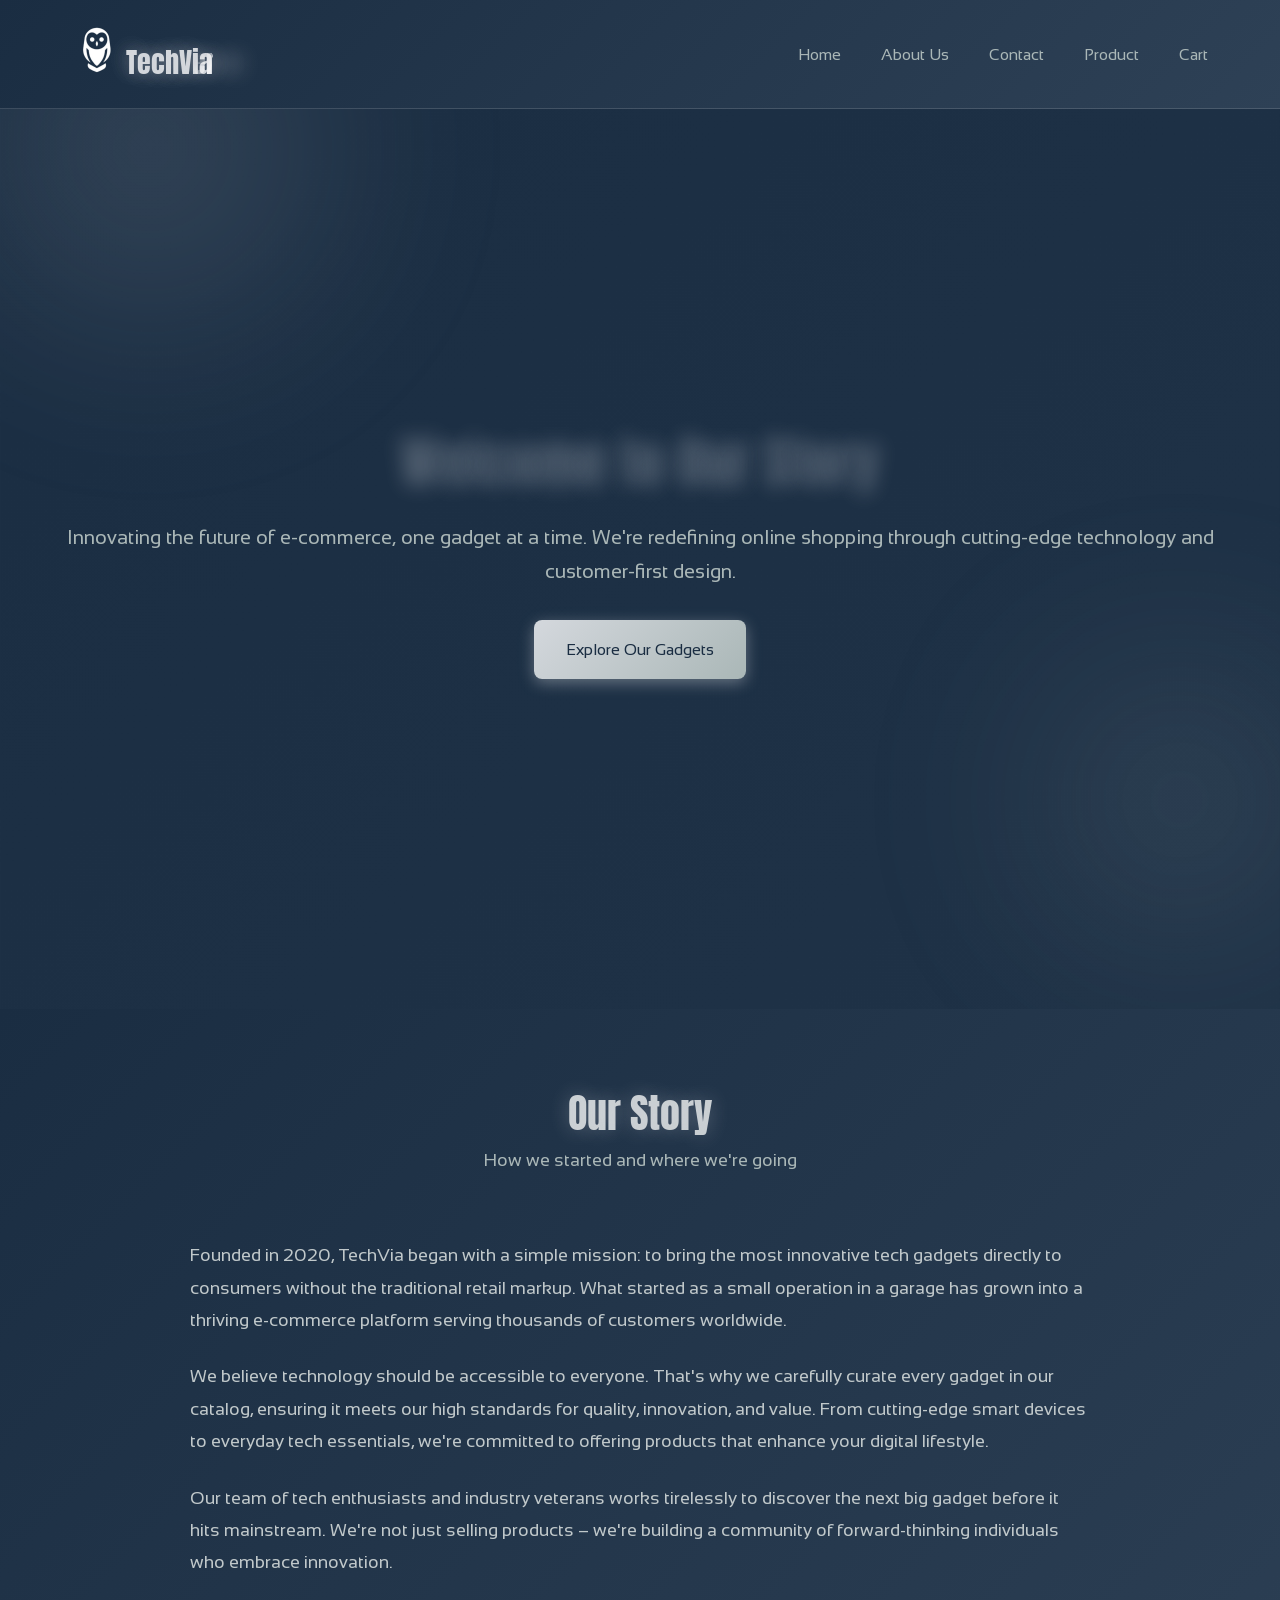
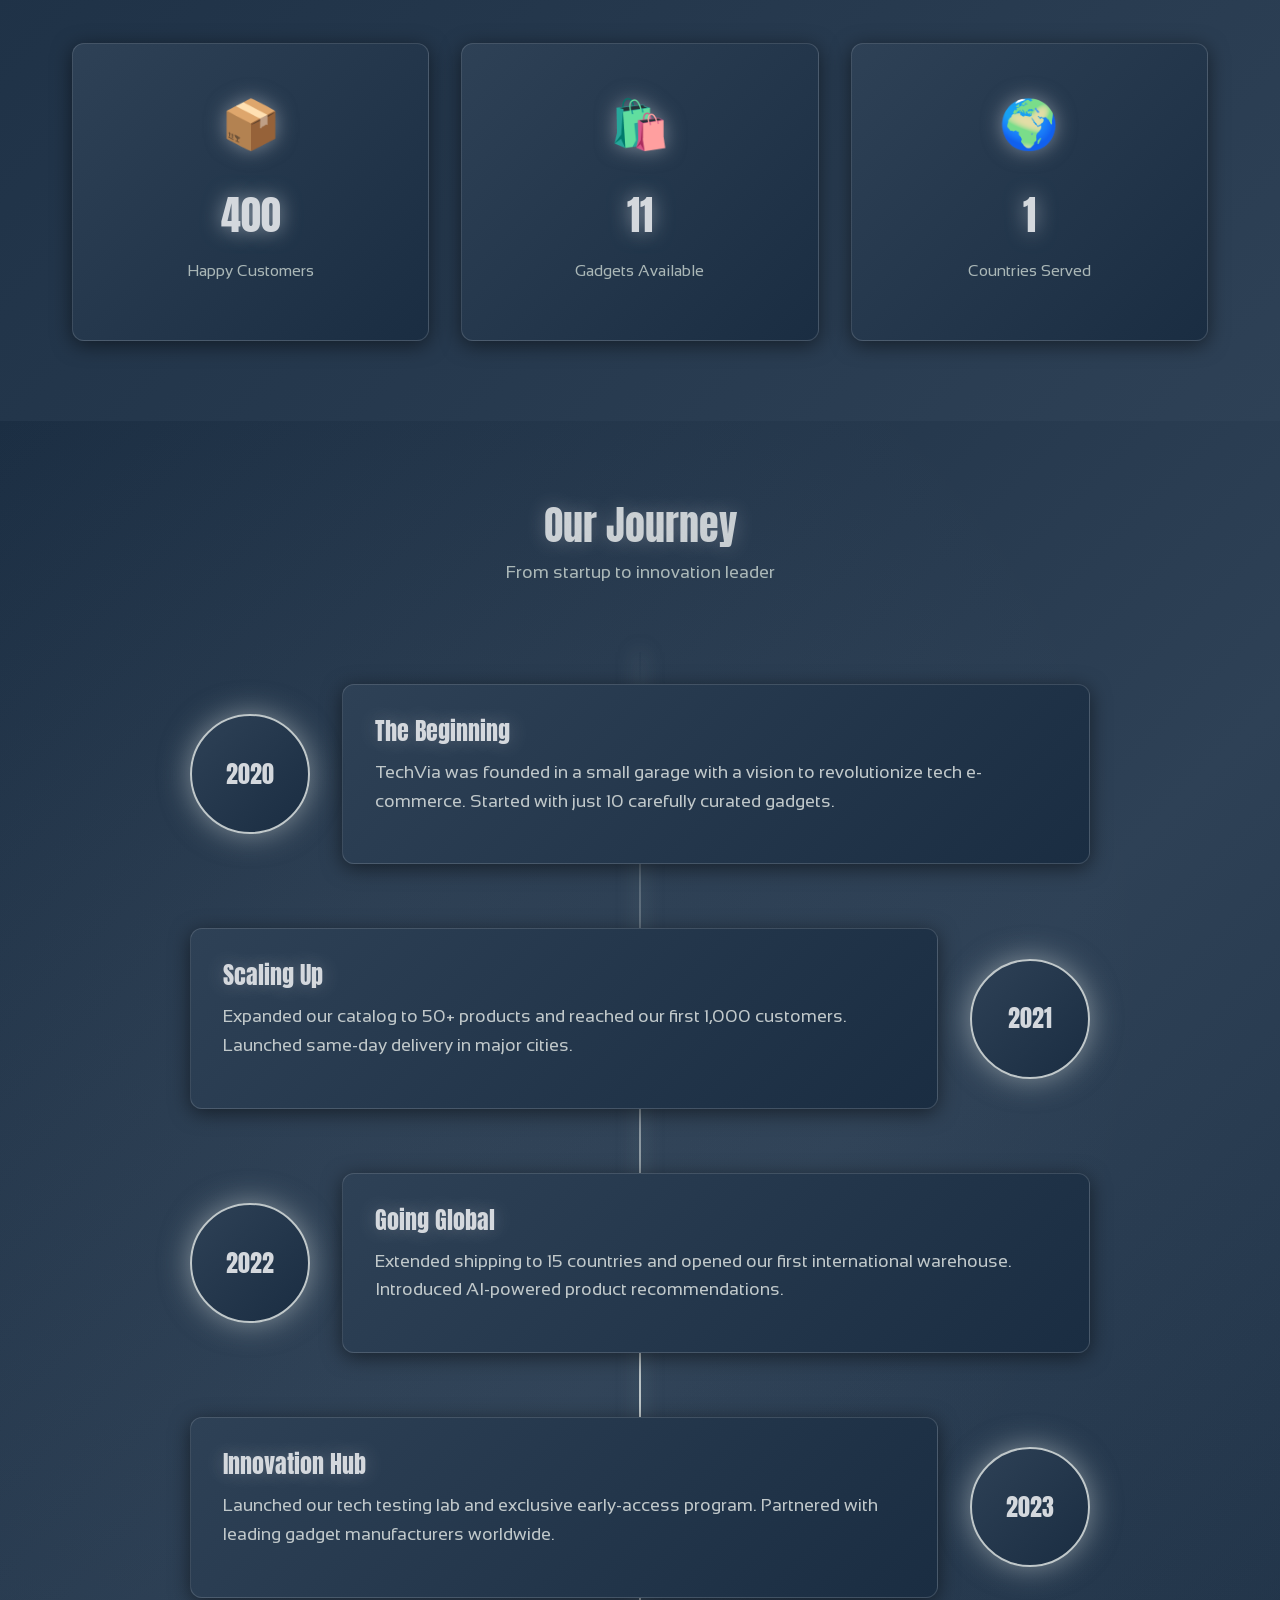
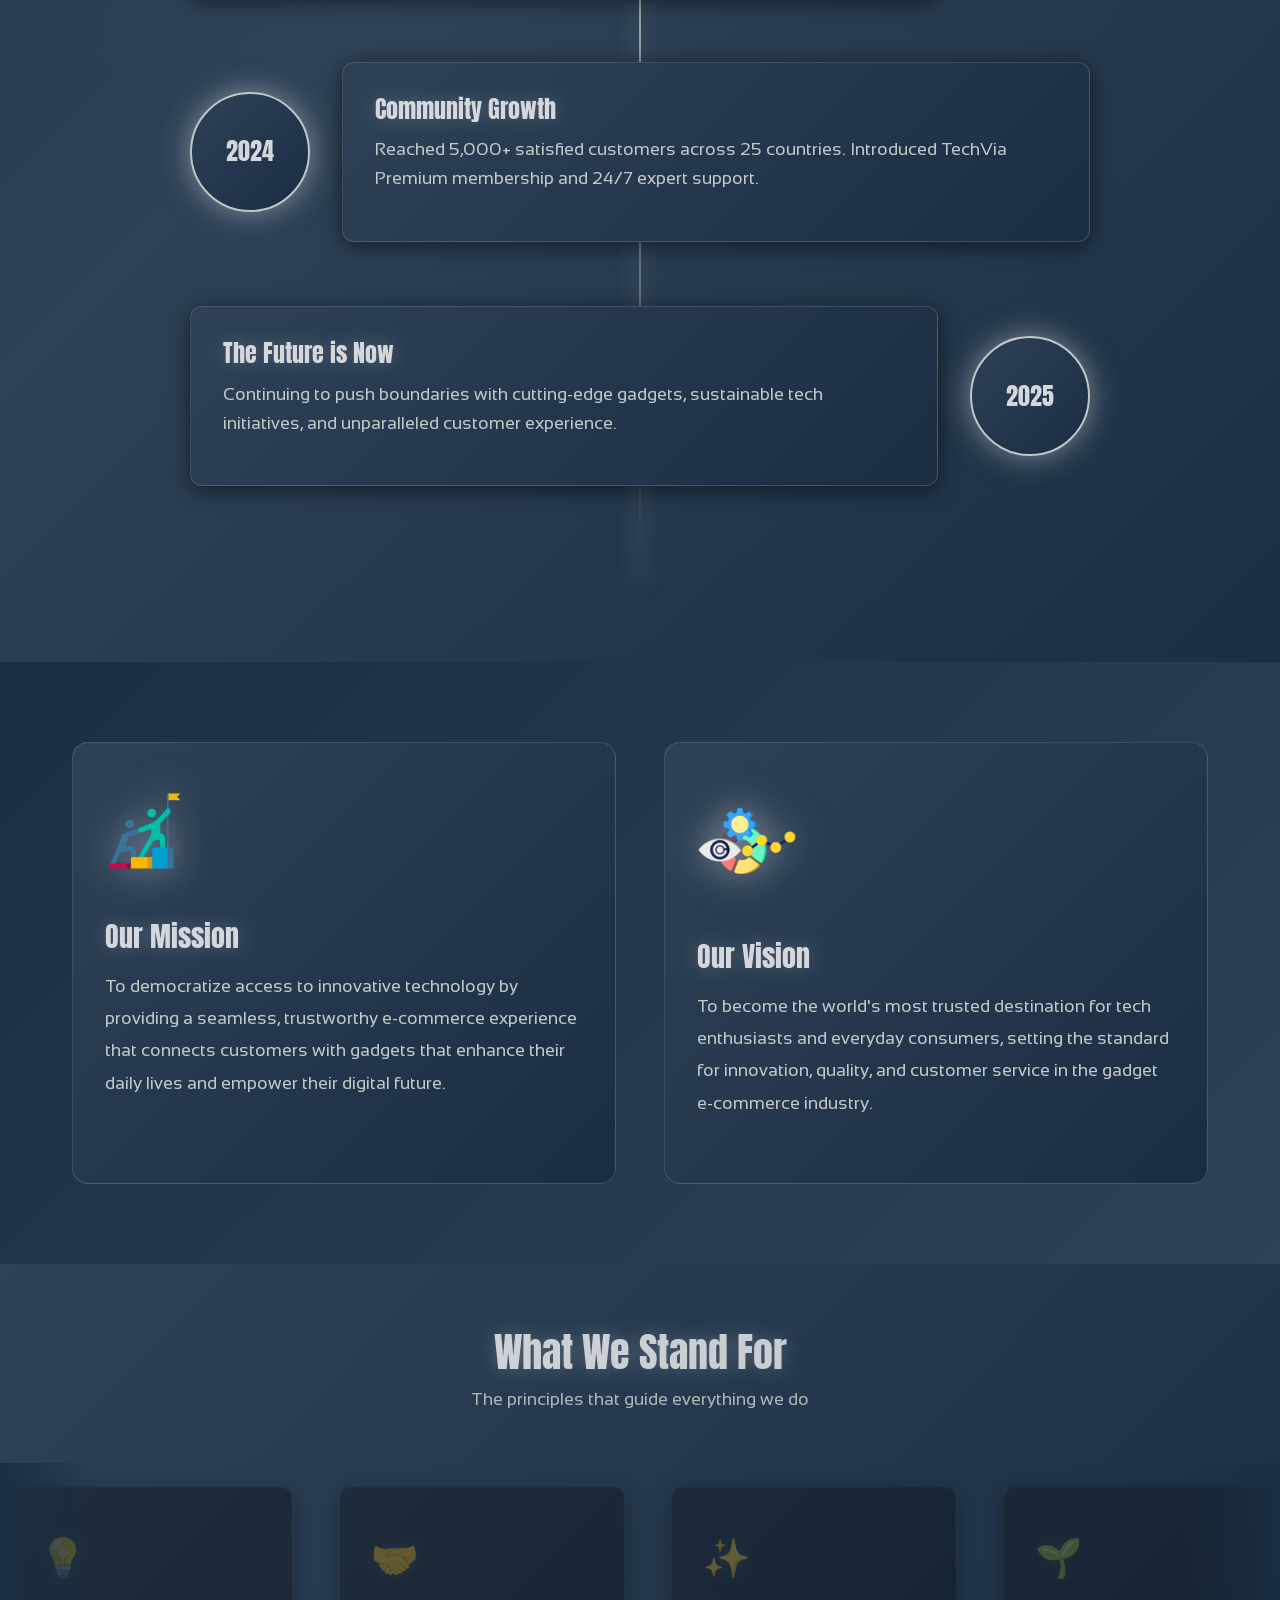
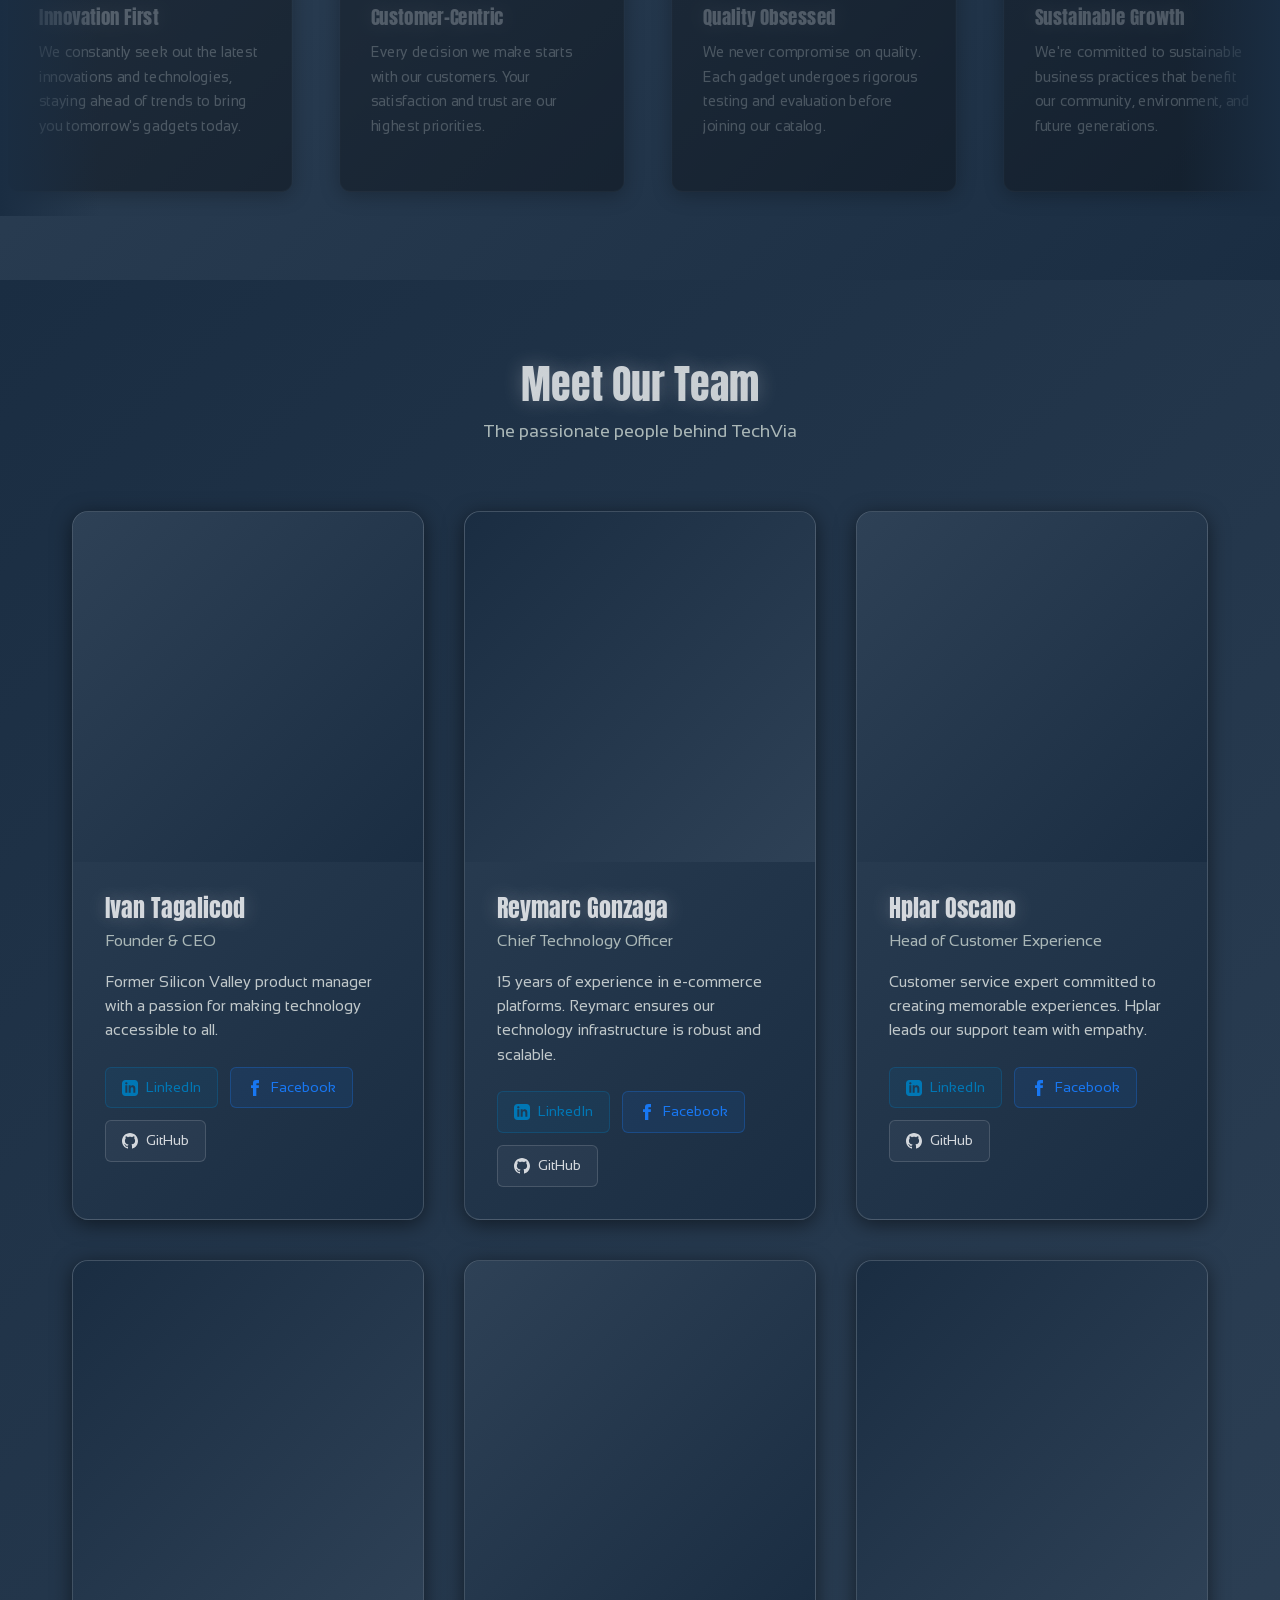
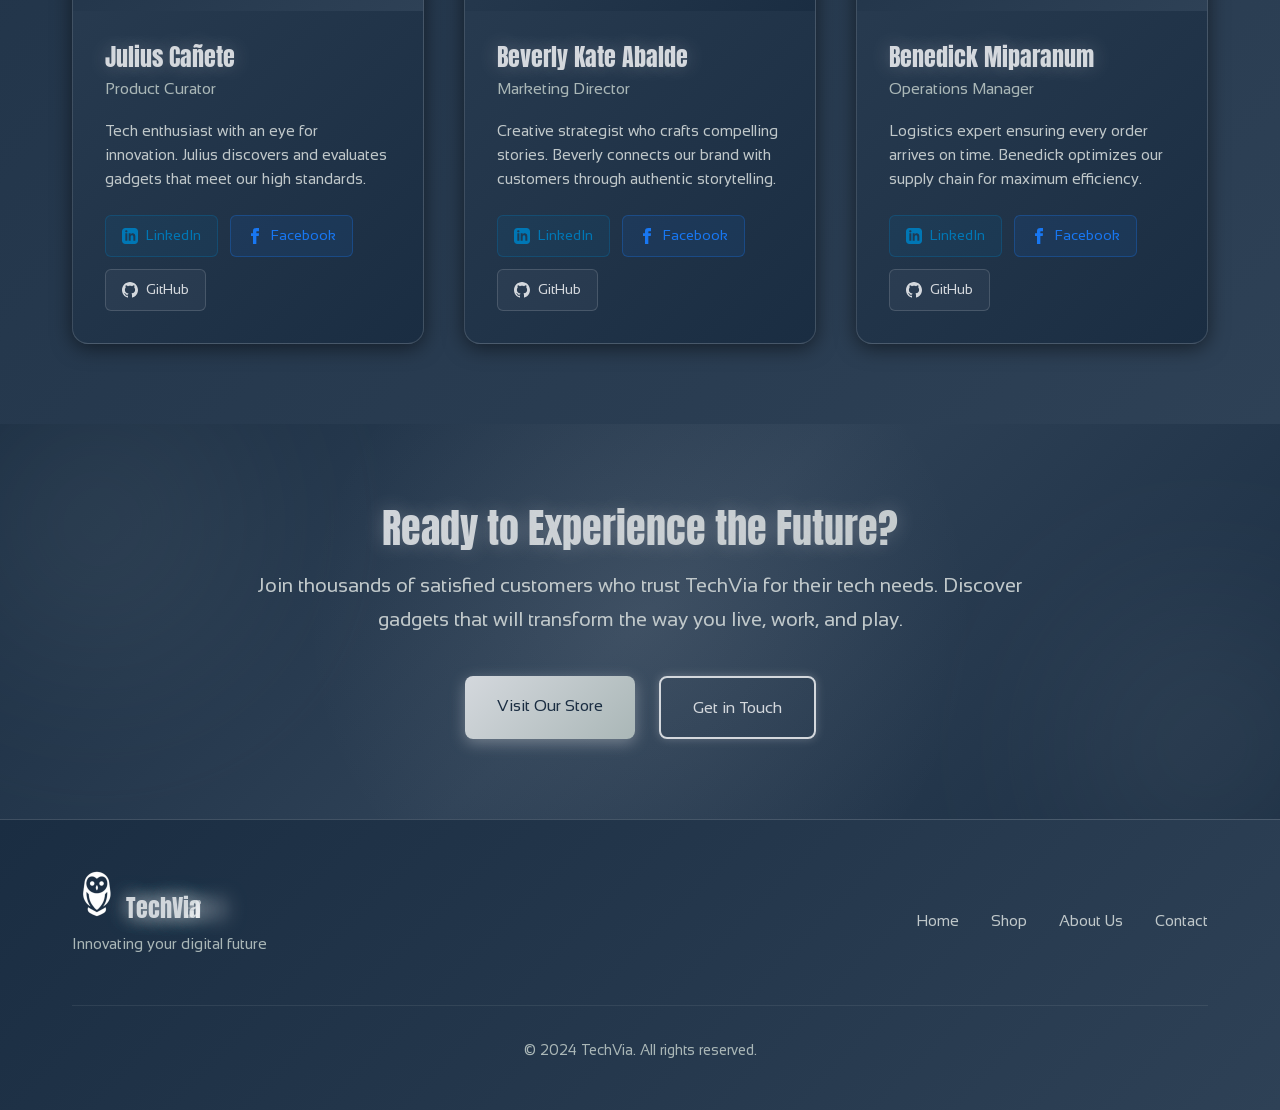
<file: techvia/AboutUsPage/index.html>
<!DOCTYPE html>
<html lang="en">
  <head>
    <meta charset="UTF-8" />
    <meta name="viewport" content="width=device-width, initial-scale=1.0" />
    <meta
      name="description"
      content="Learn about our e-commerce brand - our story, mission, vision, and the team behind our success."
    />
    <title>About Us</title>
    <link rel="stylesheet" href="styles.css" />
    <link rel="preconnect" href="https://fonts.googleapis.com" />
    <link rel="preconnect" href="https://fonts.gstatic.com" crossorigin />
    <link
      href="https://fonts.googleapis.com/css2?family=Anta&family=Anton&family=Sansation:wght@300;400;700&display=swap"
      rel="stylesheet"
    />
  </head>

  <body>
    <!-- Header & Navigation -->
    <header class="header">
      <div class="container">
        <div class="matrix-rain"></div>
        <div class="nav-wrapper">
          <div class="brand">
            <img
              src="logo.png"
              alt="TechVia Logo"
              class="footer-logo"
              style="width: 50px; height: 50px"
            />
            <h1 class="brand-name">TechVia</h1>
          </div>
          <nav class="nav" aria-label="Main navigation">
            <button
              class="nav-toggle"
              aria-label="Toggle navigation"
              aria-expanded="false"
            >
              <span class="hamburger"></span>
            </button>

            <ul class="nav-menu">
              <li>
                <a href="../HomePage/webby.html" class="nav-link">Home</a>
              </li>
              <li>
                <a href="index.html" class="nav-link active" aria-current="page"
                  >About Us</a
                >
              </li>
              <li>
                <a href="../ContactUsPage/contact.html" class="nav-link"
                  >Contact</a
                >
              </li>
              <li>
                <a href="../ProductsPage/index.html" class="nav-link"
                  >Product</a
                >
              </li>
              <li><a href="../CartPage/Cart.html" class="nav-link">Cart</a></li>
            </ul>
          </nav>
        </div>
      </div>
    </header>

    <!-- Main Content -->
    <main>
      <!-- Hero Section -->
      <section class="hero" id="about">
        <div class="hero-content">
          <h2 class="hero-title">
            <span class="hero-word">Welcome</span>
            <span class="hero-word">to</span>
            <span class="hero-word">Our</span>
            <span class="hero-word">Story</span>
          </h2>
          <p class="hero-subtitle">
            Innovating the future of e-commerce, one gadget at a time. We're
            redefining online shopping through cutting-edge technology and
            customer-first design.
          </p>
          <a href="#shop" class="btn btn-primary">Explore Our Gadgets</a>
        </div>
        <div class="hero-blob hero-blob-1"></div>
        <div class="hero-blob hero-blob-2"></div>
      </section>

      <!-- Brand Story Section -->
      <section class="section story-section">
        <div class="container">
          <div class="section-header">
            <h2 class="section-title">Our Story</h2>
            <p class="section-subtitle">How we started and where we're going</p>
          </div>

          <div class="story-content">
            <div class="story-text">
              <p>
                Founded in 2020, TechVia began with a simple mission: to bring
                the most innovative tech gadgets directly to consumers without
                the traditional retail markup. What started as a small operation
                in a garage has grown into a thriving e-commerce platform
                serving thousands of customers worldwide.
              </p>

              <p>
                We believe technology should be accessible to everyone. That's
                why we carefully curate every gadget in our catalog, ensuring it
                meets our high standards for quality, innovation, and value.
                From cutting-edge smart devices to everyday tech essentials,
                we're committed to offering products that enhance your digital
                lifestyle.
              </p>

              <p>
                Our team of tech enthusiasts and industry veterans works
                tirelessly to discover the next big gadget before it hits
                mainstream. We're not just selling products – we're building a
                community of forward-thinking individuals who embrace
                innovation.
              </p>
            </div>
          </div>

          <!-- Stats -->
          <div class="stats-grid">
            <div class="stat-card">
              <div class="stat-icon">📦</div>
              <div class="stat-number" data-target="5000">0</div>
              <p class="stat-label">Happy Customers</p>
            </div>
            <div class="stat-card">
              <div class="stat-icon">🛍️</div>
              <div class="stat-number" data-target="150">0</div>
              <p class="stat-label">Gadgets Available</p>
            </div>
            <div class="stat-card">
              <div class="stat-icon">🌍</div>
              <div class="stat-number" data-target="25">0</div>
              <p class="stat-label">Countries Served</p>
            </div>
          </div>
        </div>
      </section>

      <!-- Timeline Section -->
      <section class="section timeline-section">
        <div class="container">
          <div class="section-header">
            <h2 class="section-title">Our Journey</h2>
            <p class="section-subtitle">From startup to innovation leader</p>
          </div>

          <div class="timeline">
            <div class="timeline-item">
              <div class="timeline-year">2020</div>
              <div class="timeline-content">
                <h3>The Beginning</h3>
                <p>
                  TechVia was founded in a small garage with a vision to
                  revolutionize tech e-commerce. Started with just 10 carefully
                  curated gadgets.
                </p>
              </div>
            </div>

            <div class="timeline-item">
              <div class="timeline-year">2021</div>
              <div class="timeline-content">
                <h3>Scaling Up</h3>
                <p>
                  Expanded our catalog to 50+ products and reached our first
                  1,000 customers. Launched same-day delivery in major cities.
                </p>
              </div>
            </div>

            <div class="timeline-item">
              <div class="timeline-year">2022</div>
              <div class="timeline-content">
                <h3>Going Global</h3>
                <p>
                  Extended shipping to 15 countries and opened our first
                  international warehouse. Introduced AI-powered product
                  recommendations.
                </p>
              </div>
            </div>

            <div class="timeline-item">
              <div class="timeline-year">2023</div>
              <div class="timeline-content">
                <h3>Innovation Hub</h3>
                <p>
                  Launched our tech testing lab and exclusive early-access
                  program. Partnered with leading gadget manufacturers
                  worldwide.
                </p>
              </div>
            </div>

            <div class="timeline-item">
              <div class="timeline-year">2024</div>
              <div class="timeline-content">
                <h3>Community Growth</h3>
                <p>
                  Reached 5,000+ satisfied customers across 25 countries.
                  Introduced TechVia Premium membership and 24/7 expert support.
                </p>
              </div>
            </div>

            <div class="timeline-item">
              <div class="timeline-year">2025</div>
              <div class="timeline-content">
                <h3>The Future is Now</h3>
                <p>
                  Continuing to push boundaries with cutting-edge gadgets,
                  sustainable tech initiatives, and unparalleled customer
                  experience.
                </p>
              </div>
            </div>
          </div>
        </div>
      </section>

      <!-- Mission & Vision Section -->
      <section class="section mission-vision-section">
        <div class="container">
          <div class="mission-vision-grid">
            <div class="mission-card">
              <div class="card-icon">
                <img
                  src="leadership.png"
                  alt="Mission"
                  class="mission-icon"
                  style="width: 80px; height: 80px"
                />
              </div>
              <h3>Our Mission</h3>
              <p>
                To democratize access to innovative technology by providing a
                seamless, trustworthy e-commerce experience that connects
                customers with gadgets that enhance their daily lives and
                empower their digital future.
              </p>
            </div>
            <div class="vision-card">
              <div class="card-icon">
                <img
                  src="vision.png"
                  alt="Vision"
                  class="vision-icon"
                  style="width: 100px; height: 100px"
                />
              </div>
              <h3>Our Vision</h3>
              <p>
                To become the world's most trusted destination for tech
                enthusiasts and everyday consumers, setting the standard for
                innovation, quality, and customer service in the gadget
                e-commerce industry.
              </p>
            </div>
          </div>
        </div>
      </section>

      <!-- Core Values Section -->
      <section class="section values-section">
        <div class="container">
          <div class="section-header">
            <h2 class="section-title">What We Stand For</h2>
            <p class="section-subtitle">
              The principles that guide everything we do
            </p>
          </div>
        </div>

        <!-- Values wrapper for infinite scroll -->
        <div class="values-wrapper">
          <div class="values-track">
            <div class="value-card">
              <div class="value-icon">💡</div>
              <h3>Innovation First</h3>
              <p>
                We constantly seek out the latest innovations and technologies,
                staying ahead of trends to bring you tomorrow's gadgets today.
              </p>
            </div>
            <div class="value-card">
              <div class="value-icon">🤝</div>
              <h3>Customer-Centric</h3>
              <p>
                Every decision we make starts with our customers. Your
                satisfaction and trust are our highest priorities.
              </p>
            </div>
            <div class="value-card">
              <div class="value-icon">✨</div>
              <h3>Quality Obsessed</h3>
              <p>
                We never compromise on quality. Each gadget undergoes rigorous
                testing and evaluation before joining our catalog.
              </p>
            </div>
            <div class="value-card">
              <div class="value-icon">🌱</div>
              <h3>Sustainable Growth</h3>
              <p>
                We're committed to sustainable business practices that benefit
                our community, environment, and future generations.
              </p>
            </div>
            <!-- Cards will be auto-duplicated by JavaScript -->
          </div>
        </div>
      </section>

      <!-- Team Section -->
      <section class="section team-section">
        <div class="container">
          <div class="section-header">
            <h2 class="section-title">Meet Our Team</h2>
            <p class="section-subtitle">The passionate people behind TechVia</p>
          </div>

          <div class="team-grid">
            <div class="team-card">
              <div class="team-image-wrapper">
                <div
                  class="team-image"
                  style="background: linear-gradient(135deg, #2e4156, #1a2d42)"
                ></div>
              </div>
              <div class="team-info">
                <h3 class="team-name">Ivan Tagalicod</h3>
                <p class="team-role">Founder & CEO</p>
                <p class="team-bio">
                  Former Silicon Valley product manager with a passion for
                  making technology accessible to all.
                </p>
                <div class="team-social">
                  <a
                    href="https://linkedin.com"
                    class="social-btn linkedin"
                    aria-label="LinkedIn"
                    target="_blank"
                  >
                    <svg
                      width="20"
                      height="20"
                      viewBox="0 0 24 24"
                      fill="currentColor"
                    >
                      <path
                        d="M19 0h-14c-2.761 0-5 2.239-5 5v14c0 2.761 2.239 5 5 5h14c2.762 0 5-2.239 5-5v-14c0-2.761-2.238-5-5-5zm-11 19h-3v-11h3v11zm-1.5-12.268c-.966 0-1.75-.79-1.75-1.764s.784-1.764 1.75-1.764 1.75.79 1.75 1.764-.783 1.764-1.75 1.764zm13.5 12.268h-3v-5.604c0-3.368-4-3.113-4 0v5.604h-3v-11h3v1.765c1.396-2.586 7-2.777 7 2.476v6.759z"
                      />
                    </svg>
                    LinkedIn
                  </a>
                  <a
                    href="https://www.facebook.com/1vannce"
                    class="social-btn facebook"
                    aria-label="Facebook"
                    target="_blank"
                  >
                    <svg
                      width="20"
                      height="20"
                      viewBox="0 0 24 24"
                      fill="currentColor"
                    >
                      <path
                        d="M9 8h-3v4h3v12h5v-12h3.642l.358-4h-4v-1.667c0-.955.192-1.333 1.115-1.333h2.885v-5h-3.808c-3.596 0-5.192 1.583-5.192 4.615v3.385z"
                      />
                    </svg>
                    Facebook
                  </a>
                  <a
                    href="https://github.com"
                    class="social-btn github"
                    aria-label="GitHub"
                    target="_blank"
                  >
                    <svg
                      width="20"
                      height="20"
                      viewBox="0 0 24 24"
                      fill="currentColor"
                    >
                      <path
                        d="M12 0c-6.626 0-12 5.373-12 12 0 5.302 3.438 9.8 8.207 11.387.599.111.793-.261.793-.577v-2.234c-3.338.726-4.033-1.416-4.033-1.416-.546-1.387-1.333-1.756-1.333-1.756-1.089-.745.083-.729.083-.729 1.205.084 1.839 1.237 1.839 1.237 1.07 1.834 2.807 1.304 3.492.997.107-.775.418-1.305.762-1.604-2.665-.305-5.467-1.334-5.467-5.931 0-1.311.469-2.381 1.236-3.221-.124-.303-.535-1.524.117-3.176 0 0 1.008-.322 3.301 1.23.957-.266 1.983-.399 3.003-.404 1.02.005 2.047.138 3.006.404 2.291-1.552 3.297-1.23 3.297-1.23.653 1.653.242 2.874.118 3.176.77.84 1.235 1.911 1.235 3.221 0 4.609-2.807 5.624-5.479 5.921.43.372.823 1.102.823 2.222v3.293c0 .319.192.694.801.576 4.765-1.589 8.199-6.086 8.199-11.386 0-6.627-5.373-12-12-12z"
                      />
                    </svg>
                    GitHub
                  </a>
                </div>
              </div>
            </div>

            <div class="team-card">
              <div class="team-image-wrapper">
                <div
                  class="team-image"
                  style="background: linear-gradient(135deg, #1a2d42, #2e4156)"
                ></div>
              </div>
              <div class="team-info">
                <h3 class="team-name">Reymarc Gonzaga</h3>
                <p class="team-role">Chief Technology Officer</p>
                <p class="team-bio">
                  15 years of experience in e-commerce platforms. Reymarc
                  ensures our technology infrastructure is robust and scalable.
                </p>
                <div class="team-social">
                  <a
                    href="https://linkedin.com"
                    class="social-btn linkedin"
                    aria-label="LinkedIn"
                    target="_blank"
                  >
                    <svg
                      width="20"
                      height="20"
                      viewBox="0 0 24 24"
                      fill="currentColor"
                    >
                      <path
                        d="M19 0h-14c-2.761 0-5 2.239-5 5v14c0 2.761 2.239 5 5 5h14c2.762 0 5-2.239 5-5v-14c0-2.761-2.238-5-5-5zm-11 19h-3v-11h3v11zm-1.5-12.268c-.966 0-1.75-.79-1.75-1.764s.784-1.764 1.75-1.764 1.75.79 1.75 1.764-.783 1.764-1.75 1.764zm13.5 12.268h-3v-5.604c0-3.368-4-3.113-4 0v5.604h-3v-11h3v1.765c1.396-2.586 7-2.777 7 2.476v6.759z"
                      />
                    </svg>
                    LinkedIn
                  </a>
                  <a
                    href="https://www.facebook.com/reymarc.gonzaga.16"
                    class="social-btn facebook"
                    aria-label="Facebook"
                    target="_blank"
                  >
                    <svg
                      width="20"
                      height="20"
                      viewBox="0 0 24 24"
                      fill="currentColor"
                    >
                      <path
                        d="M9 8h-3v4h3v12h5v-12h3.642l.358-4h-4v-1.667c0-.955.192-1.333 1.115-1.333h2.885v-5h-3.808c-3.596 0-5.192 1.583-5.192 4.615v3.385z"
                      />
                    </svg>
                    Facebook
                  </a>
                  <a
                    href="https://github.com"
                    class="social-btn github"
                    aria-label="GitHub"
                    target="_blank"
                  >
                    <svg
                      width="20"
                      height="20"
                      viewBox="0 0 24 24"
                      fill="currentColor"
                    >
                      <path
                        d="M12 0c-6.626 0-12 5.373-12 12 0 5.302 3.438 9.8 8.207 11.387.599.111.793-.261.793-.577v-2.234c-3.338.726-4.033-1.416-4.033-1.416-.546-1.387-1.333-1.756-1.333-1.756-1.089-.745.083-.729.083-.729 1.205.084 1.839 1.237 1.839 1.237 1.07 1.834 2.807 1.304 3.492.997.107-.775.418-1.305.762-1.604-2.665-.305-5.467-1.334-5.467-5.931 0-1.311.469-2.381 1.236-3.221-.124-.303-.535-1.524.117-3.176 0 0 1.008-.322 3.301 1.23.957-.266 1.983-.399 3.003-.404 1.02.005 2.047.138 3.006.404 2.291-1.552 3.297-1.23 3.297-1.23.653 1.653.242 2.874.118 3.176.77.84 1.235 1.911 1.235 3.221 0 4.609-2.807 5.624-5.479 5.921.43.372.823 1.102.823 2.222v3.293c0 .319.192.694.801.576 4.765-1.589 8.199-6.086 8.199-11.386 0-6.627-5.373-12-12-12z"
                      />
                    </svg>
                    GitHub
                  </a>
                </div>
              </div>
            </div>

            <div class="team-card">
              <div class="team-image-wrapper">
                <div
                  class="team-image"
                  style="background: linear-gradient(135deg, #2e4156, #1a2d42)"
                ></div>
              </div>
              <div class="team-info">
                <h3 class="team-name">Hplar Oscano</h3>
                <p class="team-role">Head of Customer Experience</p>
                <p class="team-bio">
                  Customer service expert committed to creating memorable
                  experiences. Hplar leads our support team with empathy.
                </p>
                <div class="team-social">
                  <a
                    href="https://linkedin.com"
                    class="social-btn linkedin"
                    aria-label="LinkedIn"
                    target="_blank"
                  >
                    <svg
                      width="20"
                      height="20"
                      viewBox="0 0 24 24"
                      fill="currentColor"
                    >
                      <path
                        d="M19 0h-14c-2.761 0-5 2.239-5 5v14c0 2.761 2.239 5 5 5h14c2.762 0 5-2.239 5-5v-14c0-2.761-2.238-5-5-5zm-11 19h-3v-11h3v11zm-1.5-12.268c-.966 0-1.75-.79-1.75-1.764s.784-1.764 1.75-1.764 1.75.79 1.75 1.764-.783 1.764-1.75 1.764zm13.5 12.268h-3v-5.604c0-3.368-4-3.113-4 0v5.604h-3v-11h3v1.765c1.396-2.586 7-2.777 7 2.476v6.759z"
                      />
                    </svg>
                    LinkedIn
                  </a>
                  <a
                    href="https://www.facebook.com/Hplar.Oscano"
                    class="social-btn facebook"
                    aria-label="Facebook"
                    target="_blank"
                  >
                    <svg
                      width="20"
                      height="20"
                      viewBox="0 0 24 24"
                      fill="currentColor"
                    >
                      <path
                        d="M9 8h-3v4h3v12h5v-12h3.642l.358-4h-4v-1.667c0-.955.192-1.333 1.115-1.333h2.885v-5h-3.808c-3.596 0-5.192 1.583-5.192 4.615v3.385z"
                      />
                    </svg>
                    Facebook
                  </a>
                  <a
                    href="https://github.com"
                    class="social-btn github"
                    aria-label="GitHub"
                    target="_blank"
                  >
                    <svg
                      width="20"
                      height="20"
                      viewBox="0 0 24 24"
                      fill="currentColor"
                    >
                      <path
                        d="M12 0c-6.626 0-12 5.373-12 12 0 5.302 3.438 9.8 8.207 11.387.599.111.793-.261.793-.577v-2.234c-3.338.726-4.033-1.416-4.033-1.416-.546-1.387-1.333-1.756-1.333-1.756-1.089-.745.083-.729.083-.729 1.205.084 1.839 1.237 1.839 1.237 1.07 1.834 2.807 1.304 3.492.997.107-.775.418-1.305.762-1.604-2.665-.305-5.467-1.334-5.467-5.931 0-1.311.469-2.381 1.236-3.221-.124-.303-.535-1.524.117-3.176 0 0 1.008-.322 3.301 1.23.957-.266 1.983-.399 3.003-.404 1.02.005 2.047.138 3.006.404 2.291-1.552 3.297-1.23 3.297-1.23.653 1.653.242 2.874.118 3.176.77.84 1.235 1.911 1.235 3.221 0 4.609-2.807 5.624-5.479 5.921.43.372.823 1.102.823 2.222v3.293c0 .319.192.694.801.576 4.765-1.589 8.199-6.086 8.199-11.386 0-6.627-5.373-12-12-12z"
                      />
                    </svg>
                    GitHub
                  </a>
                </div>
              </div>
            </div>

            <div class="team-card">
              <div class="team-image-wrapper">
                <div
                  class="team-image"
                  style="background: linear-gradient(135deg, #1a2d42, #2e4156)"
                ></div>
              </div>
              <div class="team-info">
                <h3 class="team-name">Julius Cañete</h3>
                <p class="team-role">Product Curator</p>
                <p class="team-bio">
                  Tech enthusiast with an eye for innovation. Julius discovers
                  and evaluates gadgets that meet our high standards.
                </p>
                <div class="team-social">
                  <a
                    href="https://linkedin.com"
                    class="social-btn linkedin"
                    aria-label="LinkedIn"
                    target="_blank"
                  >
                    <svg
                      width="20"
                      height="20"
                      viewBox="0 0 24 24"
                      fill="currentColor"
                    >
                      <path
                        d="M19 0h-14c-2.761 0-5 2.239-5 5v14c0 2.761 2.239 5 5 5h14c2.762 0 5-2.239 5-5v-14c0-2.761-2.238-5-5-5zm-11 19h-3v-11h3v11zm-1.5-12.268c-.966 0-1.75-.79-1.75-1.764s.784-1.764 1.75-1.764 1.75.79 1.75 1.764-.783 1.764-1.75 1.764zm13.5 12.268h-3v-5.604c0-3.368-4-3.113-4 0v5.604h-3v-11h3v1.765c1.396-2.586 7-2.777 7 2.476v6.759z"
                      />
                    </svg>
                    LinkedIn
                  </a>
                  <a
                    href="https://www.facebook.com/JuliusDelaRamaCanete"
                    class="social-btn facebook"
                    aria-label="Facebook"
                    target="_blank"
                  >
                    <svg
                      width="20"
                      height="20"
                      viewBox="0 0 24 24"
                      fill="currentColor"
                    >
                      <path
                        d="M9 8h-3v4h3v12h5v-12h3.642l.358-4h-4v-1.667c0-.955.192-1.333 1.115-1.333h2.885v-5h-3.808c-3.596 0-5.192 1.583-5.192 4.615v3.385z"
                      />
                    </svg>
                    Facebook
                  </a>
                  <a
                    href="https://github.com/JuliusLabs"
                    class="social-btn github"
                    aria-label="GitHub"
                    target="_blank"
                  >
                    <svg
                      width="20"
                      height="20"
                      viewBox="0 0 24 24"
                      fill="currentColor"
                    >
                      <path
                        d="M12 0c-6.626 0-12 5.373-12 12 0 5.302 3.438 9.8 8.207 11.387.599.111.793-.261.793-.577v-2.234c-3.338.726-4.033-1.416-4.033-1.416-.546-1.387-1.333-1.756-1.333-1.756-1.089-.745.083-.729.083-.729 1.205.084 1.839 1.237 1.839 1.237 1.07 1.834 2.807 1.304 3.492.997.107-.775.418-1.305.762-1.604-2.665-.305-5.467-1.334-5.467-5.931 0-1.311.469-2.381 1.236-3.221-.124-.303-.535-1.524.117-3.176 0 0 1.008-.322 3.301 1.23.957-.266 1.983-.399 3.003-.404 1.02.005 2.047.138 3.006.404 2.291-1.552 3.297-1.23 3.297-1.23.653 1.653.242 2.874.118 3.176.77.84 1.235 1.911 1.235 3.221 0 4.609-2.807 5.624-5.479 5.921.43.372.823 1.102.823 2.222v3.293c0 .319.192.694.801.576 4.765-1.589 8.199-6.086 8.199-11.386 0-6.627-5.373-12-12-12z"
                      />
                    </svg>
                    GitHub
                  </a>
                </div>
              </div>
            </div>

            <div class="team-card">
              <div class="team-image-wrapper">
                <div
                  class="team-image"
                  style="background: linear-gradient(135deg, #2e4156, #1a2d42)"
                ></div>
              </div>
              <div class="team-info">
                <h3 class="team-name">Beverly Kate Abalde</h3>
                <p class="team-role">Marketing Director</p>
                <p class="team-bio">
                  Creative strategist who crafts compelling stories. Beverly
                  connects our brand with customers through authentic
                  storytelling.
                </p>
                <div class="team-social">
                  <a
                    href="https://www.linkedin.com/in/beverly-abalde-120026k/"
                    class="social-btn linkedin"
                    aria-label="LinkedIn"
                    target="_blank"
                  >
                    <svg
                      width="20"
                      height="20"
                      viewBox="0 0 24 24"
                      fill="currentColor"
                    >
                      <path
                        d="M19 0h-14c-2.761 0-5 2.239-5 5v14c0 2.761 2.239 5 5 5h14c2.762 0 5-2.239 5-5v-14c0-2.761-2.238-5-5-5zm-11 19h-3v-11h3v11zm-1.5-12.268c-.966 0-1.75-.79-1.75-1.764s.784-1.764 1.75-1.764 1.75.79 1.75 1.764-.783 1.764-1.75 1.764zm13.5 12.268h-3v-5.604c0-3.368-4-3.113-4 0v5.604h-3v-11h3v1.765c1.396-2.586 7-2.777 7 2.476v6.759z"
                      />
                    </svg>
                    LinkedIn
                  </a>
                  <a
                    href="https://www.facebook.com/beverlykateabalde"
                    class="social-btn facebook"
                    aria-label="Facebook"
                    target="_blank"
                  >
                    <svg
                      width="20"
                      height="20"
                      viewBox="0 0 24 24"
                      fill="currentColor"
                    >
                      <path
                        d="M9 8h-3v4h3v12h5v-12h3.642l.358-4h-4v-1.667c0-.955.192-1.333 1.115-1.333h2.885v-5h-3.808c-3.596 0-5.192 1.583-5.192 4.615v3.385z"
                      />
                    </svg>
                    Facebook
                  </a>
                  <a
                    href="https://github.com/berlatt"
                    class="social-btn github"
                    aria-label="GitHub"
                    target="_blank"
                  >
                    <svg
                      width="20"
                      height="20"
                      viewBox="0 0 24 24"
                      fill="currentColor"
                    >
                      <path
                        d="M12 0c-6.626 0-12 5.373-12 12 0 5.302 3.438 9.8 8.207 11.387.599.111.793-.261.793-.577v-2.234c-3.338.726-4.033-1.416-4.033-1.416-.546-1.387-1.333-1.756-1.333-1.756-1.089-.745.083-.729.083-.729 1.205.084 1.839 1.237 1.839 1.237 1.07 1.834 2.807 1.304 3.492.997.107-.775.418-1.305.762-1.604-2.665-.305-5.467-1.334-5.467-5.931 0-1.311.469-2.381 1.236-3.221-.124-.303-.535-1.524.117-3.176 0 0 1.008-.322 3.301 1.23.957-.266 1.983-.399 3.003-.404 1.02.005 2.047.138 3.006.404 2.291-1.552 3.297-1.23 3.297-1.23.653 1.653.242 2.874.118 3.176.77.84 1.235 1.911 1.235 3.221 0 4.609-2.807 5.624-5.479 5.921.43.372.823 1.102.823 2.222v3.293c0 .319.192.694.801.576 4.765-1.589 8.199-6.086 8.199-11.386 0-6.627-5.373-12-12-12z"
                      />
                    </svg>
                    GitHub
                  </a>
                </div>
              </div>
            </div>

            <div class="team-card">
              <div class="team-image-wrapper">
                <div
                  class="team-image"
                  style="background: linear-gradient(135deg, #1a2d42, #2e4156)"
                ></div>
              </div>
              <div class="team-info">
                <h3 class="team-name">Benedick Miparanum</h3>
                <p class="team-role">Operations Manager</p>
                <p class="team-bio">
                  Logistics expert ensuring every order arrives on time.
                  Benedick optimizes our supply chain for maximum efficiency.
                </p>
                <div class="team-social">
                  <a
                    href="https://www.linkedin.com/in/miparanum-benedick-579b63392/"
                    class="social-btn linkedin"
                    aria-label="LinkedIn"
                    target="_blank"
                  >
                    <svg
                      width="20"
                      height="20"
                      viewBox="0 0 24 24"
                      fill="currentColor"
                    >
                      <path
                        d="M19 0h-14c-2.761 0-5 2.239-5 5v14c0 2.761 2.239 5 5 5h14c2.762 0 5-2.239 5-5v-14c0-2.761-2.238-5-5-5zm-11 19h-3v-11h3v11zm-1.5-12.268c-.966 0-1.75-.79-1.75-1.764s.784-1.764 1.75-1.764 1.75.79 1.75 1.764-.783 1.764-1.75 1.764zm13.5 12.268h-3v-5.604c0-3.368-4-3.113-4 0v5.604h-3v-11h3v1.765c1.396-2.586 7-2.777 7 2.476v6.759z"
                      />
                    </svg>
                    LinkedIn
                  </a>
                  <a
                    href="https://www.facebook.com/Hotoke8"
                    class="social-btn facebook"
                    aria-label="Facebook"
                    target="_blank"
                  >
                    <svg
                      width="20"
                      height="20"
                      viewBox="0 0 24 24"
                      fill="currentColor"
                    >
                      <path
                        d="M9 8h-3v4h3v12h5v-12h3.642l.358-4h-4v-1.667c0-.955.192-1.333 1.115-1.333h2.885v-5h-3.808c-3.596 0-5.192 1.583-5.192 4.615v3.385z"
                      />
                    </svg>
                    Facebook
                  </a>
                  <a
                    href="https://github.com/Bendic-null"
                    class="social-btn github"
                    aria-label="GitHub"
                    target="_blank"
                  >
                    <svg
                      width="20"
                      height="20"
                      viewBox="0 0 24 24"
                      fill="currentColor"
                    >
                      <path
                        d="M12 0c-6.626 0-12 5.373-12 12 0 5.302 3.438 9.8 8.207 11.387.599.111.793-.261.793-.577v-2.234c-3.338.726-4.033-1.416-4.033-1.416-.546-1.387-1.333-1.756-1.333-1.756-1.089-.745.083-.729.083-.729 1.205.084 1.839 1.237 1.839 1.237 1.07 1.834 2.807 1.304 3.492.997.107-.775.418-1.305.762-1.604-2.665-.305-5.467-1.334-5.467-5.931 0-1.311.469-2.381 1.236-3.221-.124-.303-.535-1.524.117-3.176 0 0 1.008-.322 3.301 1.23.957-.266 1.983-.399 3.003-.404 1.02.005 2.047.138 3.006.404 2.291-1.552 3.297-1.23 3.297-1.23.653 1.653.242 2.874.118 3.176.77.84 1.235 1.911 1.235 3.221 0 4.609-2.807 5.624-5.479 5.921.43.372.823 1.102.823 2.222v3.293c0 .319.192.694.801.576 4.765-1.589 8.199-6.086 8.199-11.386 0-6.627-5.373-12-12-12z"
                      />
                    </svg>
                    GitHub
                  </a>
                </div>
              </div>
            </div>
          </div>
        </div>
      </section>

      <!-- Call to Action Section -->
      <section class="section cta-section">
        <div class="container">
          <div class="cta-content">
            <h2 class="cta-title">Ready to Experience the Future?</h2>
            <p class="cta-text">
              Join thousands of satisfied customers who trust TechVia for their
              tech needs. Discover gadgets that will transform the way you live,
              work, and play.
            </p>
            <div class="cta-buttons">
              <a href="../ProductsPage/index.html" class="btn btn-primary"
                >Visit Our Store</a
              >
              <a href="../ContactUsPage/contact.html" class="btn btn-secondary"
                >Get in Touch</a
              >
            </div>
          </div>
        </div>
        <div class="cta-blob cta-blob-1"></div>
        <div class="cta-blob cta-blob-2"></div>
      </section>
    </main>

    <!-- Footer -->
    <footer class="footer">
      <div class="container">
        <div class="footer-content">
          <div class="footer-brand">
            <img
              src="logo.png"
              alt="TechVia Logo"
              class="footer-logo"
              style="width: 50px; height: 50px"
            />
            <h3 class="brand-name">TechVia</h3>
            <p class="footer-tagline">Innovating your digital future</p>
          </div>

          <nav class="footer-nav" aria-label="Footer navigation">
            <ul class="footer-links">
              <li><a href="../HomePage/webby.html">Home</a></li>
              <li><a href="../ProductsPage/index.html">Shop</a></li>
              <li><a href="index.html">About Us</a></li>
              <li><a href="../ContactUsPage/contact.html">Contact</a></li>
            </ul>
          </nav>
        </div>

        <div class="footer-bottom">
          <p>&copy; 2024 TechVia. All rights reserved.</p>
        </div>
      </div>
    </footer>

    <script src="script.js"></script>
  </body>
</html>
</file>
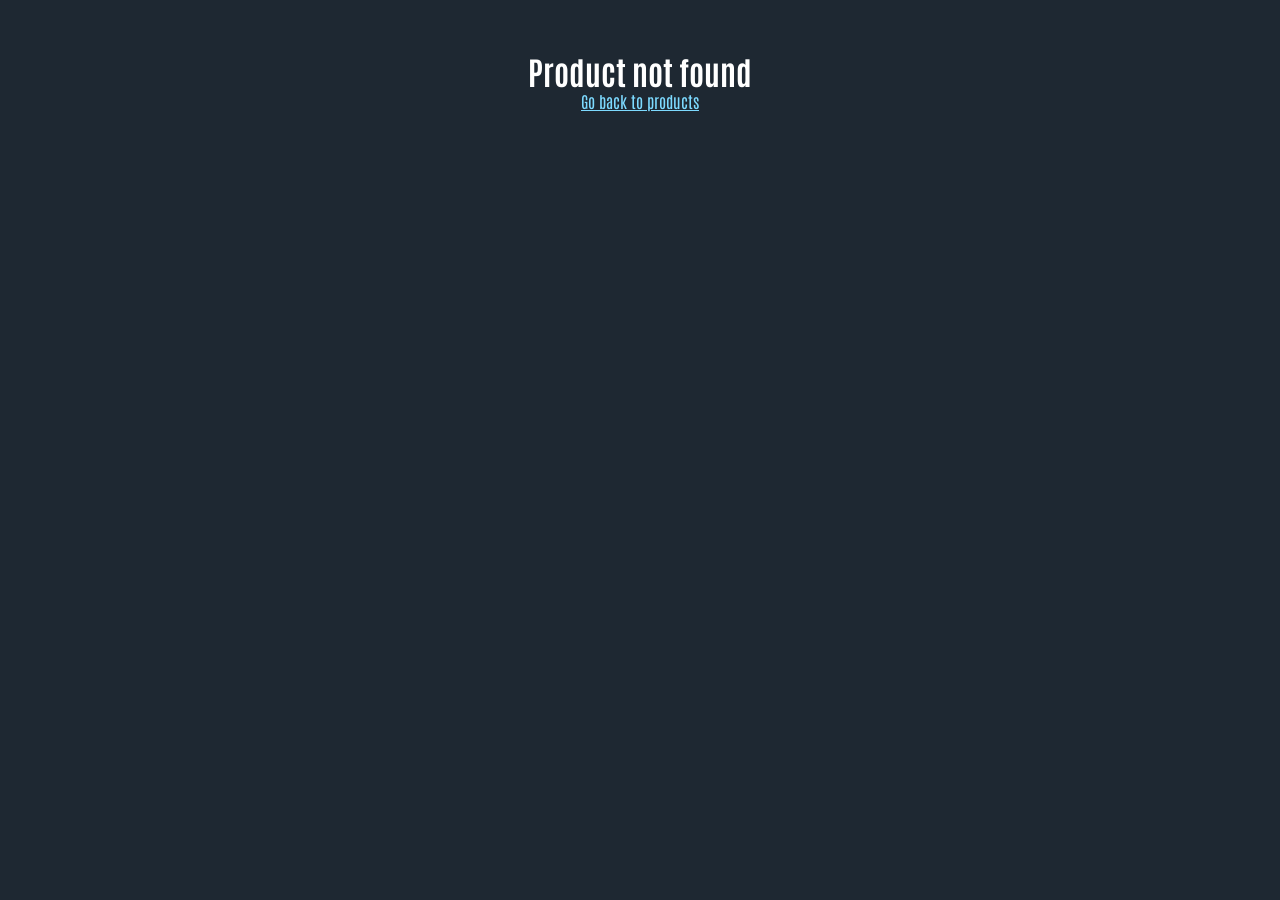
<file: techvia/ProductDetailsPage/index.html>
<!DOCTYPE html>
<html lang="en">
  <head>
    <meta charset="UTF-8" />
    <meta name="viewport" content="width=device-width, initial-scale=1.0" />
    <title>Product Details - TechVia</title>
    <link rel="stylesheet" href="style.css" />
    <link
      href="https://fonts.googleapis.com/css2?family=Antonio:wght@400;600;700&display=swap"
      rel="stylesheet"
    />
  </head>

  <body>
    <!-- Background Sky Canvas -->
    <canvas id="bg"></canvas>

    <!-- NAVIGATION -->
    <nav>
      <a href="../HomePage/webby.html" class="logo">TechVia</a>
      <div class="nav-links">
        <a href="../HomePage/webby.html">Home</a>
        <a href="../AboutUs/index.html">About us</a>
        <a href="../ContactUs/contact.html">Contact</a>
        <a href="../ProductsPage/index.html">Product</a>
        <a href="../CartPage/Cart.html" class="cart-link"
          >🛒 Cart (<span id="cartCount">0</span>)</a
        >
      </div>
    </nav>

    <!-- BREADCRUMB NAVIGATION -->
    <div class="breadcrumb">
      <a href="../HomePage/webby.html">Home</a>
      <span class="separator">/</span>
      <a href="../ProductsPage/index.html">Products</a>
      <span class="separator">/</span>
      <span class="current" id="breadcrumbProduct">Product Details</span>
    </div>

    <!-- MAIN CONTENT -->
    <div class="container">
      <div class="product-details-wrapper">
        <!-- Product Images -->
        <div class="product-images">
          <div class="main-image-container">
            <img
              id="mainImage"
              src="data:image/svg+xml,%3Csvg xmlns='http://www.w3.org/2000/svg' width='400' height='300'%3E%3Crect fill='%23121E2C' width='400' height='300'/%3E%3C/svg%3E"
              alt="Product Image"
            />
          </div>
          <div class="thumbnail-container" id="thumbnailContainer"></div>
        </div>

        <!-- Product Info -->
        <div class="product-info">
          <h1 id="productName"></h1>
          <div class="price-section">
            <span class="price" id="productPrice"></span>
          </div>
          <div class="description-section">
            <h2>Description</h2>
            <p id="productDescription"></p>
          </div>
          <div class="specs-section">
            <h2>Specifications</h2>
            <ul id="productSpecs"></ul>
          </div>
          <div class="action-buttons">
            <button class="btn-add-cart" id="addToCartBtn">Add to Cart</button>
            <a href="../ProductsPage/index.html" class="btn-back-products"
              >← Back to Products</a
            >
          </div>
        </div>
      </div>
    </div>

    <!-- FOOTER -->
    <footer>&copy; 2025 TechVia. All rights reserved.</footer>

    <!-- External JS -->
    <script src="script.js"></script>
  </body>
</html>
</file>
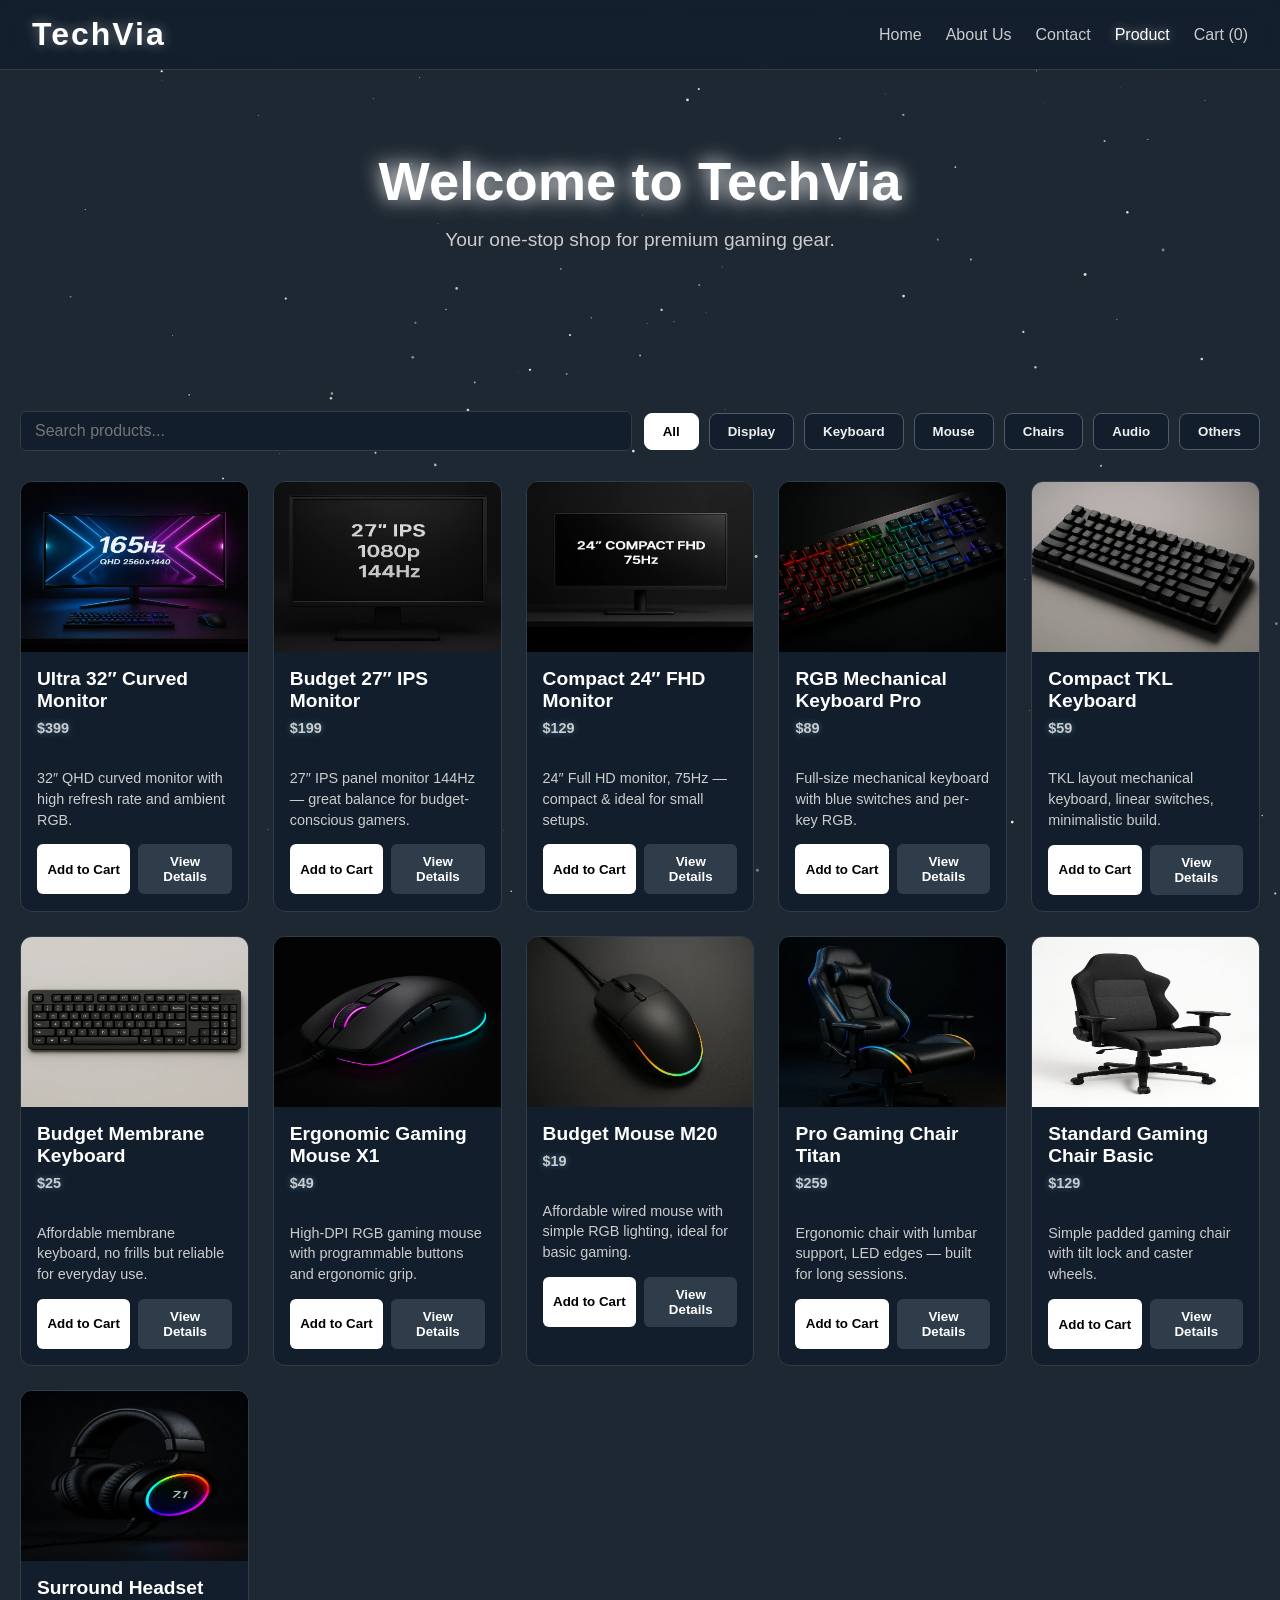
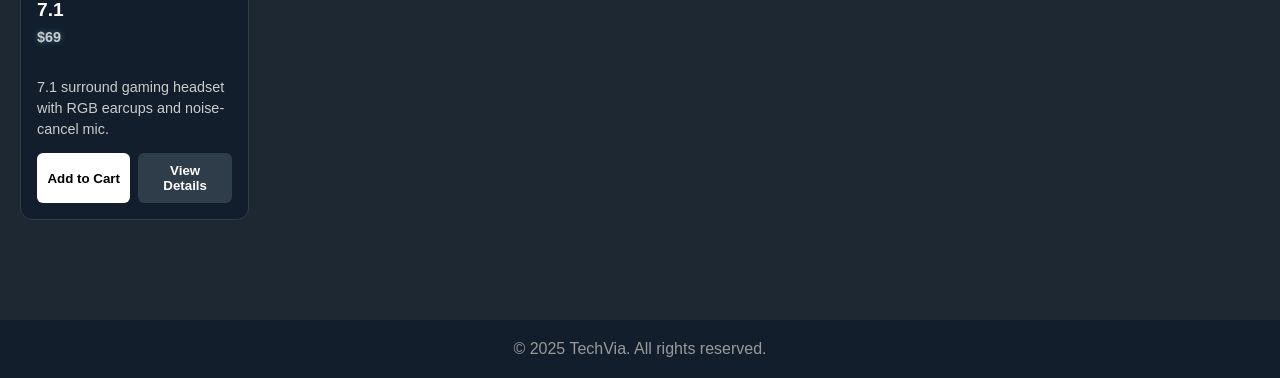
<file: techvia/ProductsPage/index.html>
<!DOCTYPE html>
<html lang="en">
  <head>
    <meta charset="UTF-8" />
    <meta name="viewport" content="width=device-width, initial-scale=1.0" />

    <title>TechVia Products</title>

    <!-- External CSS -->
    <link rel="stylesheet" href="style.css" />
  </head>

  <body>
    <!-- Background Sky Canvas -->
    <canvas id="bg"></canvas>

    <!-- NAVIGATION -->
    <nav>
      <div class="logo">TechVia</div>
      <div class="nav-links">
        <a href="../HomePage/webby.html">Home</a>
        <a href="../AboutUsPage/index.html">About Us</a>
        <a href="../ContactUsPage/contact.html">Contact</a>
        <a href="index.html" class="active">Product</a>
        <a href="../CartPage/Cart.html">Cart (<span id="cartCount">0</span>)</a>
      </div>
    </nav>

    <!-- HERO SECTION -->
    <div class="hero">
      <h1>Welcome to TechVia</h1>
      <p>Your one-stop shop for premium gaming gear.</p>
    </div>

    <!-- MAIN CONTAINER -->
    <div class="container">
      <!-- Controls Row -->
      <div class="controls">
        <!-- Search Bar -->
        <div class="search-box">
          <input
            type="text"
            id="searchInput"
            placeholder="Search products..."
          />
        </div>

        <!-- Category Buttons -->
        <div class="categories" id="categories">
          <button class="active" data-cat="all">All</button>
          <button data-cat="display">Display</button>
          <button data-cat="keyboard">Keyboard</button>
          <button data-cat="mouse">Mouse</button>
          <button data-cat="chairs">Chairs</button>
          <button data-cat="audio">Audio</button>
          <button data-cat="others">Others</button>
        </div>
      </div>

      <!-- Product Grid -->
      <div class="product-grid" id="productGrid"></div>
    </div>

    <!-- PRODUCT MODAL -->
    <div class="modal" id="productModal">
      <div class="modal-content">
        <button class="close-btn" onclick="closeModal()">×</button>

        <h2 id="modalTitle"></h2>
        <p id="modalDesc"></p>

        <ul class="specs-list" id="modalSpecs"></ul>

        <div class="modal-images" id="modalImages"></div>
      </div>
    </div>

    <!-- FOOTER -->
    <footer>&copy; 2025 TechVia. All rights reserved.</footer>

    <!-- External JS -->
    <script src="script.js"></script>
  </body>
</html>
</file>
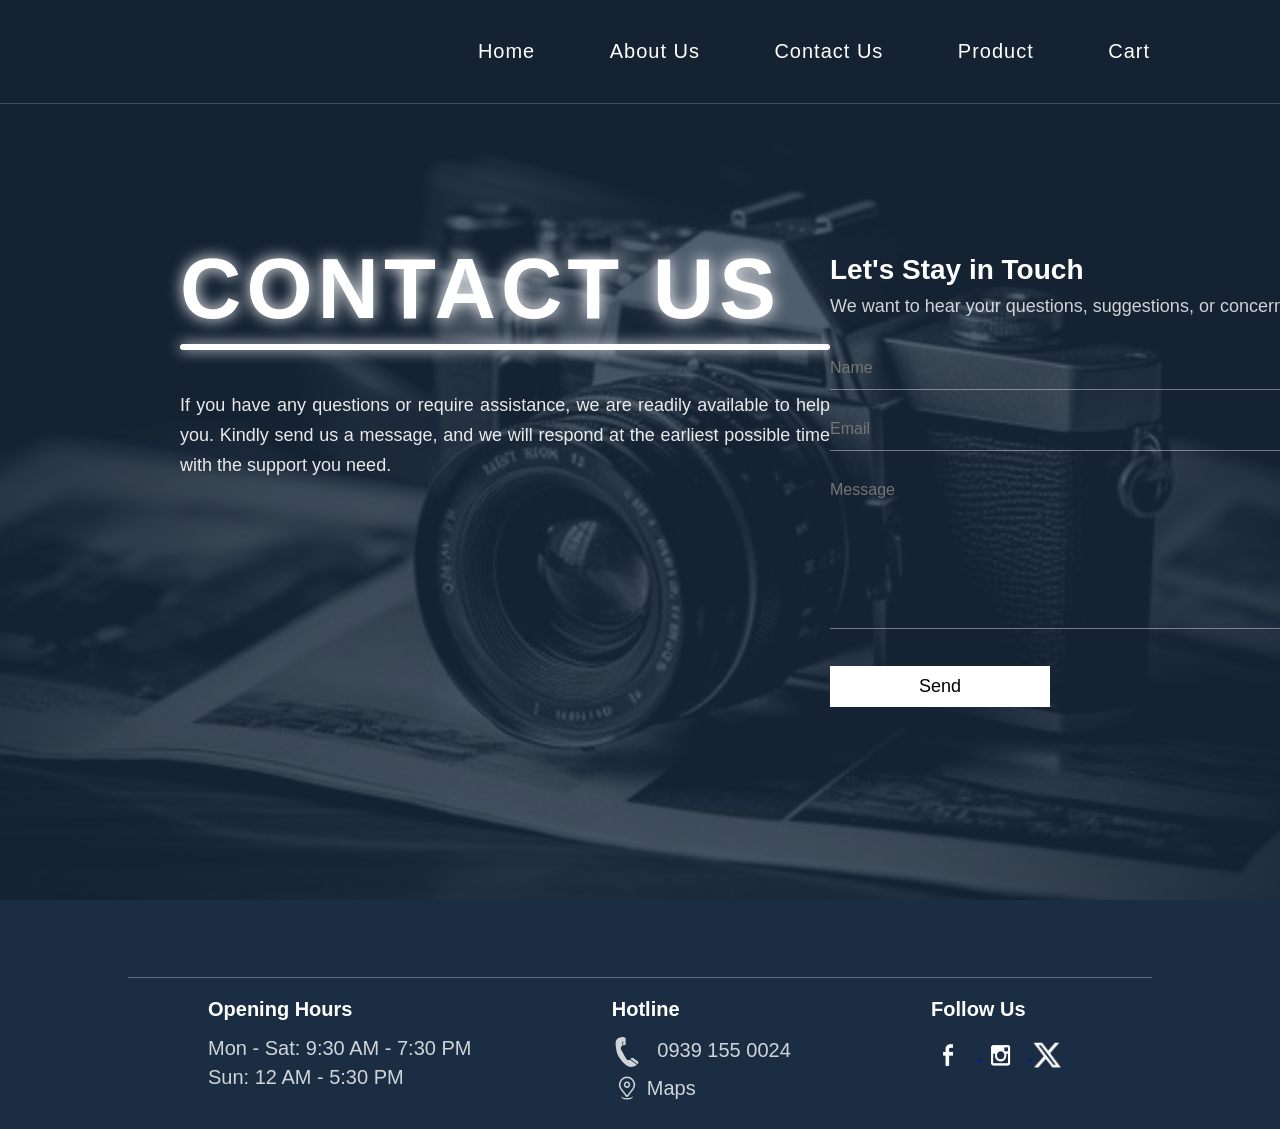
<file: techvia/ContactUs/contact.html>
<!DOCTYPE html>
<html lang="en">
<head>
    <meta charset="UTF-8">
    <meta name="viewport" content="width=device-width, initial-scale=1.0">
    <title>Contact Us</title>
    <link rel="stylesheet" href="style.css">
</head>
<body>

<div class="bg"></div>

<header>
    <nav>
        <a href="../HomePage/webby.html">Home</a>
        <a href="../AboutUs/index.html">About Us</a>
        <a href="contact.html">Contact Us</a>
        <a href="../ProductsPage/index.html">Product</a>
        <a href="../CartPage/Cart.html">Cart</a>
    </nav>
    <div class="menu-icon"></div>
</header>

<div class="container">
    <div class="left">
        <h1>CONTACT US</h1>
        <div class="underline"></div>
        <p>If you have any questions or require assistance, we are readily available to help you. Kindly send us a message, and we will respond at the earliest possible time with the support you need.</p>
    </div>

    <div class="right">
        <h2>Let's Stay in Touch</h2>
        <p>We want to hear your questions, suggestions, or concerns.</p>

        <!-- Wrapped form elements in <form> -->
        <form id="contactForm">
            <div class="form-group"><input type="text" placeholder="Name"></div>
            <!-- Added a container and ID for the email input and error message -->
            <div class="form-group email-group">
                <input type="email" id="emailInput" placeholder="Email">
                <span class="error-message" id="emailError">Please enter a valid email address (e.g., name@domain.com)</span>
            </div>
            <div class="form-group"><textarea placeholder="Message"></textarea></div>

            <!-- Added an ID and an onclick handler -->
            <button type="button" id="sendButton" onclick="validateForm()">Send</button>
        </form>
    </div>
</div>

<footer>
    <div class="footer-section">
        <h3>Opening Hours</h3>
        <p>Mon - Sat: 9:30 AM - 7:30 PM</p>
        <p>Sun: 12 AM - 5:30 PM</p>
    </div>

    <div class="footer-section">
        <h3>Hotline</h3>
        <p>
            <img src="telephone-clipart-white-png-white-telephone-icon-11562865646lhgkcllhy5-Photoroom.png"your-new-phone-icon.png alt="Phone Icon" class="hotline-icon"> 
            <!-- The phone number is now a clickable hyperlink using the 'tel:' protocol -->
            <a href="tel:+639391550024">0939 155 0024</a>
        </p>
        <p>
            <!-- Changed this line to use a clickable link that targets the modal -->
            <a href="#mapModal" id="map-icon-link">
                <img src="transparent-address-location-map-white-icon-symbol-7017516949747105tmb8ibsbd-Photoroom.png" class="icon" alt="Map Icon"> Maps
            </a>
        </p>
    </div>

    <div class="footer-section">
        <h3>Follow Us</h3>
        <div class="social-icons">
            <!-- Link for the first icon (Facebook) -->
            <a href="https://www.facebook.com/TechVia.we" target="_blank" class="social-icon-link">
                <img src="100-1008343_black-and-white-social-media-icon-png-clipart (2)-Photoroom.png" alt="Facebook">
            </a>
            <!-- Link for the second icon (Instagram) -->
            <a href="https://www.instagram.com/techvia.we?igsh=aDVzdTVpd3NqNGwx" target="_blank" class="social-icon-link">
                <img src="100-1008343_black-and-white-social-media-icon-png-clipart-Photoroom.png" alt="Instagram">
            </a>
            <!-- Link for the third icon (Twitter/X) -->
            <a href="https://x.com/TechVia_we" target="_blank" class="social-icon-link">
                <img src="X_logo_2023_(white)-Photoroom.png" alt="Twitter/X">
            </a>
        </div>
    </div>
</footer>

<!-- The Modal / Map Overlay -->
<div id="mapModal" class="modal">
    <!-- Modal content -->
    <div class="modal-content">
        <span class="close" id="closeMap">&times;</span>
        <h2>Our Location</h2>
        <!-- The embedded map iframe you provided -->
        <iframe src="https://www.google.com/maps/embed?pb=!1m18!1m12!1m3!1d3925.564098330033!2d123.90393417451175!3d10.296662467860818!2m3!1f0!2f0!3f0!3m2!1i1024!2i768!4f13.1!3m3!1m2!1s0x33a99be0240f1f91%3A0x9e27c0301ab69bb9!2sCebu%20Technological%20University%20-%20Main%20Campus!5e0!3m2!1sen!2sph!4v1764510233718!5m2!1sen!2sph" width="100%" height="400" style="border:0;" allowfullscreen="" loading="lazy" referrerpolicy="no-referrer-when-downgrade"></iframe>
    </div>
</div>


<!-- Link the JavaScript file -->
<script src="script.js"></script>

</body>
</html>
</file>
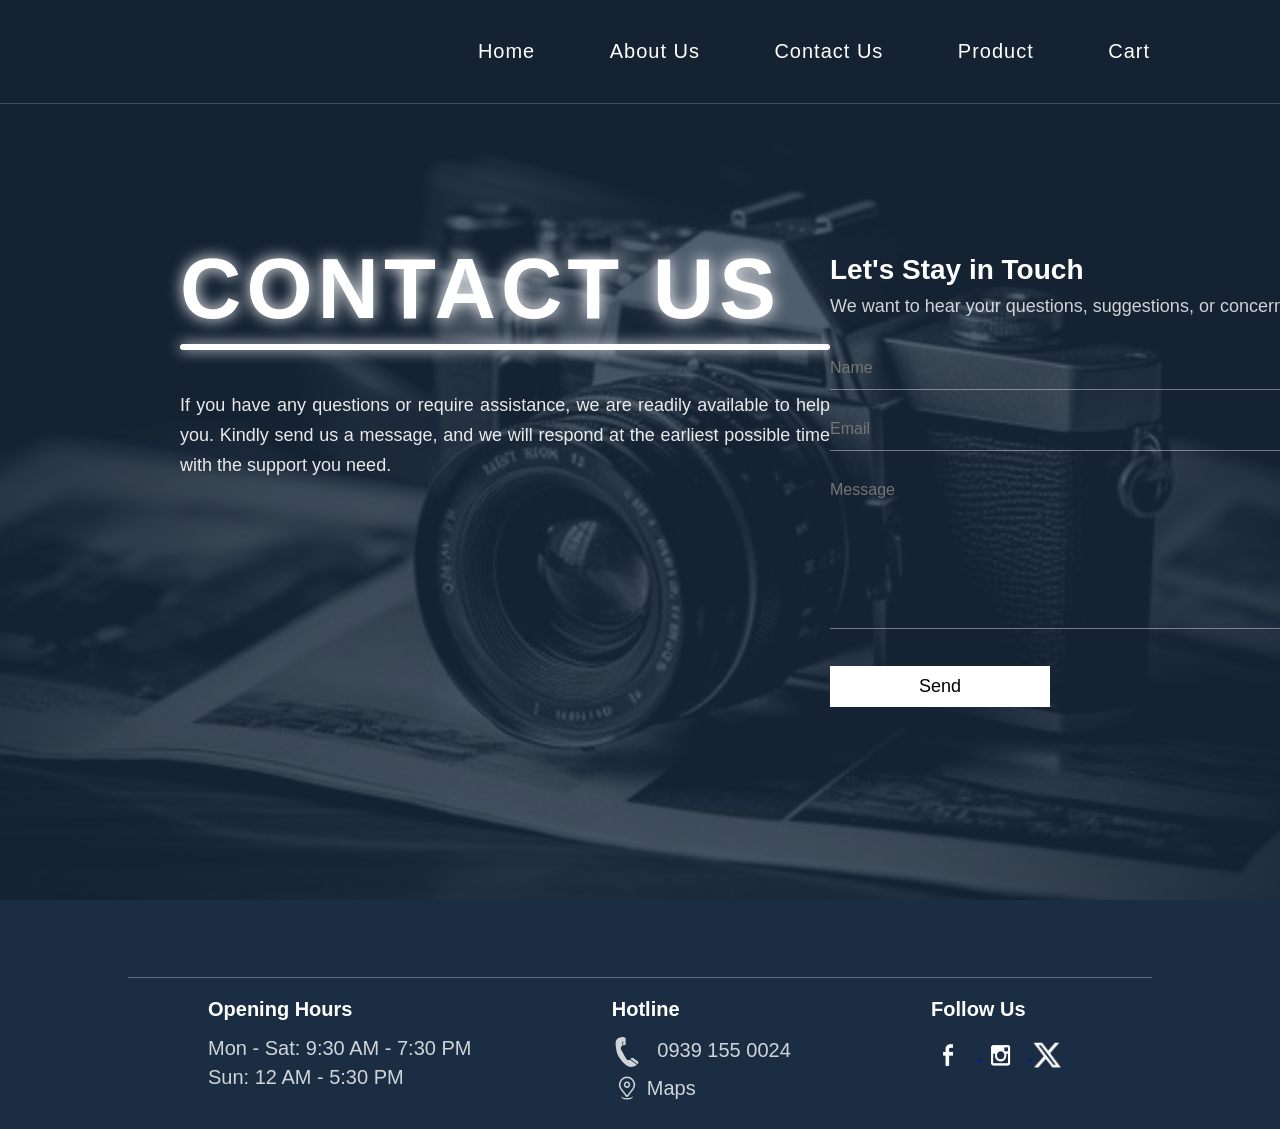
<file: techvia/ContactUsPage/contact.html>
<!DOCTYPE html>
<html lang="en">
  <head>
    <meta charset="UTF-8" />
    <meta name="viewport" content="width=device-width, initial-scale=1.0" />
    <title>Contact Us</title>
    <link rel="stylesheet" href="style.css" />
  </head>
  <body>
    <div class="bg"></div>

    <header>
      <nav>
        <a href="../HomePage/webby.html">Home</a>
        <a href="../AboutUsPage/index.html">About Us</a>
        <a href="contact.html">Contact Us</a>
        <a href="../ProductsPage/index.html">Product</a>
        <a href="../CartPage/Cart.html">Cart</a>
      </nav>
      <div class="menu-icon"></div>
    </header>

    <div class="container">
      <div class="left">
        <h1>CONTACT US</h1>
        <div class="underline"></div>
        <p>
          If you have any questions or require assistance, we are readily
          available to help you. Kindly send us a message, and we will respond
          at the earliest possible time with the support you need.
        </p>
      </div>

      <div class="right">
        <h2>Let's Stay in Touch</h2>
        <p>We want to hear your questions, suggestions, or concerns.</p>

        <!-- Wrapped form elements in <form> -->
        <form id="contactForm">
          <div class="form-group"><input type="text" placeholder="Name" /></div>
          <!-- Added a container and ID for the email input and error message -->
          <div class="form-group email-group">
            <input type="email" id="emailInput" placeholder="Email" />
            <span class="error-message" id="emailError"
              >Please enter a valid email address (e.g., name@domain.com)</span
            >
          </div>
          <div class="form-group">
            <textarea placeholder="Message"></textarea>
          </div>

          <!-- Added an ID and an onclick handler -->
          <button type="button" id="sendButton" onclick="validateForm()">
            Send
          </button>
        </form>
      </div>
    </div>

    <footer>
      <div class="footer-section">
        <h3>Opening Hours</h3>
        <p>Mon - Sat: 9:30 AM - 7:30 PM</p>
        <p>Sun: 12 AM - 5:30 PM</p>
      </div>

      <div class="footer-section">
        <h3>Hotline</h3>
        <p>
          <img
            src="telephone-clipart-white-png-white-telephone-icon-11562865646lhgkcllhy5-Photoroom.png"
            your-new-phone-icon.png
            alt="Phone Icon"
            class="hotline-icon"
          />
          <!-- The phone number is now a clickable hyperlink using the 'tel:' protocol -->
          <a href="tel:+639391550024">0939 155 0024</a>
        </p>
        <p>
          <!-- Changed this line to use a clickable link that targets the modal -->
          <a href="#mapModal" id="map-icon-link">
            <img
              src="transparent-address-location-map-white-icon-symbol-7017516949747105tmb8ibsbd-Photoroom.png"
              class="icon"
              alt="Map Icon"
            />
            Maps
          </a>
        </p>
      </div>

      <div class="footer-section">
        <h3>Follow Us</h3>
        <div class="social-icons">
          <!-- Link for the first icon (Facebook) -->
          <a
            href="https://www.facebook.com/TechVia.we"
            target="_blank"
            class="social-icon-link"
          >
            <img
              src="100-1008343_black-and-white-social-media-icon-png-clipart (2)-Photoroom.png"
              alt="Facebook"
            />
          </a>
          <!-- Link for the second icon (Instagram) -->
          <a
            href="https://www.instagram.com/techvia.we?igsh=aDVzdTVpd3NqNGwx"
            target="_blank"
            class="social-icon-link"
          >
            <img
              src="100-1008343_black-and-white-social-media-icon-png-clipart-Photoroom.png"
              alt="Instagram"
            />
          </a>
          <!-- Link for the third icon (Twitter/X) -->
          <a
            href="https://x.com/TechVia_we"
            target="_blank"
            class="social-icon-link"
          >
            <img src="X_logo_2023_(white)-Photoroom.png" alt="Twitter/X" />
          </a>
        </div>
      </div>
    </footer>

    <!-- The Modal / Map Overlay -->
    <div id="mapModal" class="modal">
      <!-- Modal content -->
      <div class="modal-content">
        <span class="close" id="closeMap">&times;</span>
        <h2>Our Location</h2>
        <!-- The embedded map iframe you provided -->
        <iframe
          src="https://www.google.com/maps/embed?pb=!1m18!1m12!1m3!1d3925.564098330033!2d123.90393417451175!3d10.296662467860818!2m3!1f0!2f0!3f0!3m2!1i1024!2i768!4f13.1!3m3!1m2!1s0x33a99be0240f1f91%3A0x9e27c0301ab69bb9!2sCebu%20Technological%20University%20-%20Main%20Campus!5e0!3m2!1sen!2sph!4v1764510233718!5m2!1sen!2sph"
          width="100%"
          height="400"
          style="border: 0"
          allowfullscreen=""
          loading="lazy"
          referrerpolicy="no-referrer-when-downgrade"
        ></iframe>
      </div>
    </div>

    <!-- Link the JavaScript file -->
    <script src="script.js"></script>
  </body>
</html>
</file>
<file: techvia/AboutUs/styles.css>
/* =============================
   CSS Reset & Base Styles
   ============================= */
* {
    margin: 0;
    padding: 0;
    box-sizing: border-box;
}

html {
    font-size: 16px;
    scroll-behavior: smooth;
}

body {
    font-family: 'Sansation', sans-serif;
    font-size: 1.125rem;
    line-height: 1.7;
    color: #C0C8CA;
    background: linear-gradient(135deg, #1A2D42 0%, #2E4156 100%);
    overflow-x: hidden;
}

/* =============================
   Typography
   ============================= */
h1,
h2,
h3,
h4,
h5,
h6 {
    font-family: 'Anton', sans-serif;
    font-weight: 400;
    line-height: 1.2;
    color: #D4D8DD;
    text-shadow: 0 0 20px rgba(212, 216, 221, 0.3);
}

h1 {
    font-size: 3rem;
}

h2 {
    font-size: 2.5rem;
}

h3 {
    font-size: 1.5rem;
}

h4 {
    font-size: 1.25rem;
}

p {
    margin-bottom: 1rem;
    color: #AAB7B7;
}

/* =============================
   Layout Utilities
   ============================= */
.container {
    max-width: 1200px;
    margin: 0 auto;
    padding: 0 2rem;
}

.section {
    padding: 5rem 0;
    position: relative;
}

/* =============================
   Buttons
   ============================= */
.btn {
    display: inline-block;
    padding: 1rem 2rem;
    font-size: 1rem;
    font-weight: 500;
    text-decoration: none;
    border-radius: 8px;
    transition: all 0.3s ease;
    cursor: pointer;
    border: none;
    text-align: center;
    position: relative;
    overflow: hidden;
}

.btn::before {
    content: '';
    position: absolute;
    top: 50%;
    left: 50%;
    width: 0;
    height: 0;
    border-radius: 50%;
    background: rgba(255, 255, 255, 0.3);
    transform: translate(-50%, -50%);
    transition: width 0.6s, height 0.6s;
}

.btn:hover::before {
    width: 300px;
    height: 300px;
}

.btn-primary {
    background: linear-gradient(135deg, #D4D8DD 0%, #AAB7B7 100%);
    color: #1A2D42;
    box-shadow: 0 4px 15px rgba(212, 216, 221, 0.4);
    position: relative;
    z-index: 1;
}

.btn-primary:hover {
    transform: translateY(-2px);
    box-shadow: 0 8px 25px rgba(212, 216, 221, 0.6);
}

.btn-secondary {
    background: transparent;
    color: #D4D8DD;
    border: 2px solid #D4D8DD;
    box-shadow: 0 0 10px rgba(212, 216, 221, 0.3);
}

.btn-secondary:hover {
    background: rgba(212, 216, 221, 0.1);
    box-shadow: 0 0 20px rgba(212, 216, 221, 0.5);
}

/* =============================
   Header & Navigation
   ============================= */
.header {
    background: linear-gradient(135deg, #1A2D42 0%, #2E4156 100%);
    border-bottom: 1px solid rgba(192, 200, 202, 0.2);
    position: sticky;
    top: 0;
    z-index: 1000;
    transition: all 0.3s ease;
    backdrop-filter: blur(10px);
}

.header.scrolled {
    box-shadow: 0 2px 20px rgba(192, 200, 202, 0.3);
    border-bottom-color: rgba(192, 200, 202, 0.4);
}

.nav-wrapper {
    display: flex;
    justify-content: space-between;
    align-items: center;
    padding: 1.5rem 0;
}

.brand-name {
    position: relative;
    font-family: 'Anton', sans-serif;
    font-size: 1.75rem;
    font-weight: 400;
    color: #D4D8DD;
    display: inline-block;
}

/* Shine overlay that only affects the text */
.brand-name::after {
    content: "TechVerse";
    position: absolute;
    top: 0;
    left: 0;
    width: 100%;
    height: 100%;

    /* Match the original text exactly */
    font-family: inherit;
    font-size: inherit;
    font-weight: inherit;

    /* Gradient that sweeps across */
    background: linear-gradient(120deg,
            transparent 0%,
            transparent 40%,
            rgba(255, 255, 255, 0.8) 50%,
            transparent 60%,
            transparent 100%);

    -webkit-background-clip: text;
    background-clip: text;
    -webkit-text-fill-color: transparent;

    background-size: 200% 100%;
    animation: textShine 2.2s linear infinite;
}

@keyframes textShine {
    0% {
        background-position: 100% 0;
    }

    100% {
        background-position: -100% 0;
    }
}

.nav-toggle {
    display: none;
    background: none;
    border: none;
    cursor: pointer;
    padding: 0.5rem;
}

.hamburger {
    display: block;
    width: 25px;
    height: 2px;
    background: #D4D8DD;
    position: relative;
    transition: background 0.3s ease;
    box-shadow: 0 0 10px rgba(212, 216, 221, 0.5);
}

.hamburger::before,
.hamburger::after {
    content: '';
    position: absolute;
    width: 25px;
    height: 2px;
    background: #D4D8DD;
    box-shadow: 0 0 10px rgba(212, 216, 221, 0.5);
    transition: all 0.3s ease;
}

.hamburger::before {
    top: -8px;
}

.hamburger::after {
    top: 8px;
}

.nav-toggle[aria-expanded="true"] .hamburger {
    background: transparent;
}

.nav-toggle[aria-expanded="true"] .hamburger::before {
    transform: rotate(45deg);
    top: 0;
}

.nav-toggle[aria-expanded="true"] .hamburger::after {
    transform: rotate(-45deg);
    top: 0;
}

.nav-menu {
    display: flex;
    list-style: none;
    gap: 2.5rem;
}

.nav-link {
    text-decoration: none;
    color: #AAB7B7;
    font-weight: 500;
    font-size: 1rem;
    position: relative;
    transition: color 0.3s ease;
}

.nav-link::after {
    content: '';
    position: absolute;
    bottom: -5px;
    left: 0;
    width: 0;
    height: 2px;
    background: linear-gradient(90deg, #D4D8DD, #C0C8CA);
    box-shadow: 0 0 10px rgba(212, 216, 221, 0.8);
    transition: width 0.3s ease;
}

.nav-link:hover {
    color: #D4D8DD;
    text-shadow: 0 0 10px rgba(212, 216, 221, 0.6);
}

.nav-link:hover::after {
    width: 100%;
}

.nav-link.active {
    z-index: 2;
    max-width: 800px;
}

/* =============================
   Hero Section
   ============================= */

.hero {
    display: flex;
    flex-direction: column;
    justify-content: center;
    /* vertical center */
    align-items: center;
    /* horizontal center */
    text-align: center;
    /* center text */
    height: 100vh;
    /* full screen height */
    padding: 0 20px;
    /* spacing for mobile */
}

.hero-title {
    font-family: 'Anton', sans-serif;
    font-size: 3.5rem;
    margin-bottom: 1.5rem;
    font-weight: 400;
    background: linear-gradient(135deg, #D4D8DD 0%, #C0C8CA 100%);
    -webkit-background-clip: text;
    -webkit-text-fill-color: transparent;
    background-clip: text;
}

.hero-word {
    display: inline-block;
    opacity: 0;
    animation: fadeInUp 0.6s ease forwards;
}

.hero-word:nth-child(1) {
    animation-delay: 0.1s;
}

.hero-word:nth-child(2) {
    animation-delay: 0.2s;
}

.hero-word:nth-child(3) {
    animation-delay: 0.3s;
}

.hero-word:nth-child(4) {
    animation-delay: 0.4s;
}

.hero-subtitle {
    font-size: 1.25rem;
    color: #AAB7B7;
    margin-bottom: 2rem;
    opacity: 0;
    animation: fadeIn 0.8s ease forwards 0.6s;
}

.hero .btn {
    opacity: 0;
    animation: fadeInUp 0.6s ease forwards 0.8s;
}

.hero-blob {
    position: absolute;
    border-radius: 50%;
    filter: blur(100px);
    opacity: 0.2;
    animation: float 8s ease-in-out infinite;
}

.hero-blob-1 {
    width: 500px;
    height: 500px;
    background: radial-gradient(circle, #D4D8DD 0%, transparent 70%);
    top: -100px;
    left: -100px;
}

.hero-blob-2 {
    width: 400px;
    height: 400px;
    background: radial-gradient(circle, #AAB7B7 0%, transparent 70%);
    bottom: -100px;
    right: -100px;
    animation-delay: 1s;
}

/* =============================
   Section Headers
   ============================= */
.section-header {
    text-align: center;
    margin-bottom: 4rem;
}

.section-title {
    font-family: 'Anton', sans-serif;
    margin-bottom: 0.5rem;
    background: linear-gradient(135deg, #D4D8DD 0%, #C0C8CA 100%);
    -webkit-background-clip: text;
    -webkit-text-fill-color: transparent;
    background-clip: text;
}

.section-subtitle {
    font-size: 1.125rem;
    color: #AAB7B7;
}

/* =============================
   Story Section
   ============================= */
.story-section {
    background: linear-gradient(135deg, #1A2D42 0%, #2E4156 100%);
}

.story-text {
    max-width: 900px;
    margin: 0 auto 4rem;
}

.story-text p {
    font-size: 1.125rem;
    line-height: 1.8;
    color: #C0C8CA;
    margin-bottom: 1.5rem;
}

.stats-grid {
    display: grid;
    grid-template-columns: repeat(auto-fit, minmax(250px, 1fr));
    gap: 2rem;
    margin-top: 3rem;
}

.stat-card {
    background: linear-gradient(135deg, #2E4156 0%, #1A2D42 100%);
    padding: 2.5rem 2rem;
    border-radius: 12px;
    text-align: center;
    box-shadow: 0 4px 20px rgba(0, 0, 0, 0.5);
    transition: all 0.3s ease;
    border: 1px solid rgba(192, 200, 202, 0.2);
    position: relative;
    overflow: hidden;
}

.stat-card::before {
    content: '';
    position: absolute;
    top: 0;
    left: -100%;
    width: 100%;
    height: 100%;
    background: linear-gradient(90deg, transparent, rgba(212, 216, 221, 0.1), transparent);
    transition: left 0.5s;
}

.stat-card:hover::before {
    left: 100%;
}

.stat-card:hover {
    transform: translateY(-8px);
    box-shadow: 0 8px 30px rgba(170, 183, 183, 0.4);
    border-color: rgba(192, 200, 202, 0.6);
}

.stat-icon {
    font-size: 3rem;
    margin-bottom: 1rem;
    filter: drop-shadow(0 0 10px rgba(212, 216, 221, 0.5));
}

.stat-number {
    font-family: 'Anton', sans-serif;
    font-size: 2.5rem;
    font-weight: 400;
    color: #D4D8DD;
    margin-bottom: 0.5rem;
    text-shadow: 0 0 20px rgba(212, 216, 221, 0.6);
}

.stat-label {
    font-size: 1rem;
    color: #AAB7B7;
    font-weight: 500;
}

/* =============================
   Timeline Section
   ============================= */
.timeline-section {
    background: linear-gradient(135deg, #1A2D42 0%, #2E4156 50%, #1A2D42 100%);
    position: relative;
}

.timeline-section::before {
    content: '';
    position: absolute;
    top: 0;
    left: 0;
    right: 0;
    bottom: 0;
    background:
        radial-gradient(circle at 30% 30%, rgba(212, 216, 221, 0.05) 0%, transparent 50%),
        radial-gradient(circle at 70% 70%, rgba(46, 65, 86, 0.05) 0%, transparent 50%);
    pointer-events: none;
}

.timeline {
    position: relative;
    max-width: 900px;
    margin: 0 auto;
    padding: 2rem 0;
}

.timeline::before {
    content: '';
    position: absolute;
    left: 50%;
    top: 0;
    bottom: 0;
    width: 2px;
    background: linear-gradient(180deg, transparent, #C0C8CA, transparent);
    transform: translateX(-50%);
    box-shadow: 0 0 20px rgba(192, 200, 202, 0.6);
}

.timeline-item {
    position: relative;
    margin-bottom: 4rem;
    display: flex;
    align-items: center;
    gap: 2rem;
}

.timeline-item:nth-child(odd) {
    flex-direction: row;
}

.timeline-item:nth-child(even) {
    flex-direction: row-reverse;
}

.timeline-year {
    font-family: 'Anton', sans-serif;
    width: 120px;
    text-align: center;
    font-size: 1.5rem;
    font-weight: 400;
    color: #D4D8DD;
    background: linear-gradient(135deg, #2E4156, #1A2D42);
    padding: 1rem;
    border-radius: 50%;
    aspect-ratio: 1;
    display: flex;
    align-items: center;
    justify-content: center;
    border: 2px solid #C0C8CA;
    box-shadow: 0 0 30px rgba(192, 200, 202, 0.6);
    z-index: 2;
    position: relative;
}

.timeline-content {
    flex: 1;
    background: linear-gradient(135deg, #2E4156 0%, #1A2D42 100%);
    padding: 2rem;
    border-radius: 12px;
    border: 1px solid rgba(192, 200, 202, 0.2);
    box-shadow: 0 4px 20px rgba(0, 0, 0, 0.5);
    transition: all 0.3s ease;
}

.timeline-content:hover {
    transform: translateX(10px);
    border-color: rgba(192, 200, 202, 0.6);
    box-shadow: 0 8px 30px rgba(170, 183, 183, 0.3);
}

.timeline-item:nth-child(even) .timeline-content:hover {
    transform: translateX(-10px);
}

.timeline-content h3 {
    font-family: 'Anton', sans-serif;
    color: #D4D8DD;
    margin-bottom: 0.75rem;
    font-size: 1.5rem;
}

.timeline-content p {
    color: #C0C8CA;
    line-height: 1.6;
}

/* =============================
   Mission & Vision Section
   ============================= */
.mission-vision-section {
    background: linear-gradient(135deg, #1A2D42 0%, #2E4156 100%);
    color: #D4D8DD;
}

.mission-vision-grid {
    display: grid;
    grid-template-columns: repeat(auto-fit, minmax(300px, 1fr));
    gap: 3rem;
}

.mission-card,
.vision-card {
    background: linear-gradient(135deg, #2E4156 0%, #1A2D42 100%);
    padding: 3rem 2rem;
    border-radius: 16px;
    border: 1px solid rgba(192, 200, 202, 0.2);
    transition: all 0.3s ease;
    position: relative;
    overflow: hidden;
}

.mission-card::before,
.vision-card::before {
    content: '';
    position: absolute;
    top: -50%;
    left: -50%;
    width: 200%;
    height: 200%;
    background: radial-gradient(circle, rgba(212, 216, 221, 0.1) 0%, transparent 70%);
    opacity: 0;
    transition: opacity 0.5s;
}

.mission-card:hover::before,
.vision-card:hover::before {
    opacity: 1;
}

.mission-card:hover,
.vision-card:hover {
    transform: translateY(-8px);
    border-color: rgba(192, 200, 202, 0.6);
    box-shadow: 0 12px 40px rgba(170, 183, 183, 0.3);
}

.mission-card .card-icon,
.vision-card .card-icon {
    font-size: 3rem;
    margin-bottom: 1.5rem;
    filter: drop-shadow(0 0 20px rgba(212, 216, 221, 0.6));
}

.mission-card h3,
.vision-card h3 {
    font-family: 'Anton', sans-serif;
    color: #D4D8DD;
    margin-bottom: 1rem;
    font-size: 1.75rem;
}

.mission-card p,
.vision-card p {
    color: #C0C8CA;
    line-height: 1.8;
}

/* =============================
   Values Section
   ============================= */
.values-section {
    background: linear-gradient(135deg, #2E4156 0%, #1A2D42 100%);
    padding: 4rem 0;
    overflow: hidden;
}

.values-section .section-header {
    text-align: center;
    margin-bottom: 3rem;
}

/* Wrapper with fade edges */
.values-wrapper {
    position: relative;
    width: 100%;
    overflow: hidden;
    padding: 1rem 0;
}

/* Left fade edge */
.values-wrapper::before {
    content: '';
    position: absolute;
    top: 0;
    left: 0;
    width: 100px;
    height: 100%;
    background: linear-gradient(to right, #1A2D42 0%, transparent 100%);
    z-index: 10;
    pointer-events: none;
}

/* Right fade edge */
.values-wrapper::after {
    content: '';
    position: absolute;
    top: 0;
    right: 0;
    width: 100px;
    height: 100%;
    background: linear-gradient(to left, #1A2D42 0%, transparent 100%);
    z-index: 10;
    pointer-events: none;
}

/* Scrolling track - KEY FIXES HERE */
.values-track {
    display: flex;
    gap: 2rem;
    width: fit-content;
    animation: scrollCards 20s linear infinite;
}

/* Pause animation on hover */
.values-wrapper:hover .values-track {
    animation-play-state: paused;
}

/* FIXED: Animation moves exactly 50% (original content width) */
@keyframes scrollCards {
    0% {
        transform: translateX(0);
    }

    100% {
        transform: translateX(calc(-50% - 1rem));
    }
}

/* Value Cards */
.value-card {
    flex-shrink: 0;
    width: 300px;
    background: linear-gradient(135deg, #232f3e 0%, #151f2b 100%);
    padding: 2.5rem 2rem;
    border-radius: 12px;
    border: 1px solid rgba(192, 200, 202, 0.1);
    box-shadow: 0 4px 20px rgba(0, 0, 0, 0.5);

    /* Default dimmed state */
    opacity: 0.5;
    filter: brightness(0.6);
    transform: scale(0.95);

    transition: all 0.4s cubic-bezier(0.4, 0, 0.2, 1);
}

/* All cards brighten slightly when wrapper is hovered */
.values-wrapper:hover .value-card {
    opacity: 0.7;
    filter: brightness(0.8);
}

/* Individual card highlight on hover */
.value-card:hover {
    opacity: 1 !important;
    filter: brightness(1.15) !important;
    transform: scale(1.05) translateY(-10px) !important;
    background: linear-gradient(135deg, #3a4d63 0%, #243447 100%);
    border-color: rgba(212, 216, 221, 0.4);
    box-shadow:
        0 15px 40px rgba(0, 0, 0, 0.4),
        0 0 30px rgba(212, 216, 221, 0.1),
        inset 0 1px 0 rgba(255, 255, 255, 0.1);
}

/* Icon styling */
.value-icon {
    font-size: 2.5rem;
    margin-bottom: 1rem;
    filter: drop-shadow(0 0 8px rgba(212, 216, 221, 0.2));
    transition: all 0.4s ease;
    display: inline-block;
}

.value-card:hover .value-icon {
    filter: drop-shadow(0 0 15px rgba(212, 216, 221, 0.6));
    transform: scale(1.2);
}

/* Card title */
.value-card h3 {
    font-family: 'Anton', sans-serif;
    margin-bottom: 0.75rem;
    font-size: 1.25rem;
    color: #D4D8DD;
    transition: all 0.3s ease;
}

.value-card:hover h3 {
    color: #ffffff;
}

/* Card description */
.value-card p {
    color: #C0C8CA;
    font-size: 0.95rem;
    line-height: 1.7;
    transition: color 0.3s ease;
}

.value-card:hover p {
    color: #e8ecee;
}

/* =============================
   Team Section
   ============================= */
.team-section {
    background: linear-gradient(135deg, #1A2D42 0%, #2E4156 100%);
}

.team-grid {
    display: grid;
    grid-template-columns: repeat(auto-fit, minmax(300px, 1fr));
    gap: 2.5rem;
}

.team-card {
    background: linear-gradient(135deg, #2E4156 0%, #1A2D42 100%);
    border-radius: 16px;
    overflow: hidden;
    border: 1px solid rgba(192, 200, 202, 0.2);
    transition: all 0.3s ease;
    box-shadow: 0 4px 20px rgba(0, 0, 0, 0.5);
}

.team-card:hover {
    transform: translateY(-8px);
    box-shadow: 0 12px 40px rgba(170, 183, 183, 0.4);
    border-color: rgba(192, 200, 202, 0.6);
}

.team-image-wrapper {
    width: 100%;
    padding-top: 100%;
    position: relative;
    overflow: hidden;
}

.team-image {
    position: absolute;
    top: 0;
    left: 0;
    width: 100%;
    height: 100%;
}

.team-info {
    padding: 2rem;
}

.team-name {
    font-family: 'Anton', sans-serif;
    font-size: 1.5rem;
    margin-bottom: 0.25rem;
    color: #D4D8DD;
}

.team-role {
    color: #AAB7B7;
    font-size: 1rem;
    font-weight: 500;
    margin-bottom: 1rem;
}

.team-bio {
    color: #C0C8CA;
    font-size: 0.95rem;
    line-height: 1.6;
    margin-bottom: 1.5rem;
}

/* Social Media Buttons */
.team-social {
    display: flex;
    gap: 0.75rem;
    flex-wrap: wrap;
}

.social-btn {
    display: inline-flex;
    align-items: center;
    gap: 0.5rem;
    padding: 0.5rem 1rem;
    border-radius: 6px;
    font-size: 0.875rem;
    font-weight: 500;
    text-decoration: none;
    transition: all 0.3s ease;
    border: 1px solid;
}

.social-btn svg {
    width: 16px;
    height: 16px;
}

.social-btn.linkedin {
    background: rgba(0, 119, 181, 0.1);
    color: #0077B5;
    border-color: rgba(0, 119, 181, 0.3);
}

.social-btn.linkedin:hover {
    background: rgba(0, 119, 181, 0.2);
    border-color: #0077B5;
    box-shadow: 0 0 15px rgba(0, 119, 181, 0.4);
}

.social-btn.facebook {
    background: rgba(24, 119, 242, 0.1);
    color: #1877F2;
    border-color: rgba(24, 119, 242, 0.3);
}

.social-btn.facebook:hover {
    background: rgba(24, 119, 242, 0.2);
    border-color: #1877F2;
    box-shadow: 0 0 15px rgba(24, 119, 242, 0.4);
}

.social-btn.github {
    background: rgba(212, 216, 221, 0.05);
    color: #D4D8DD;
    border-color: rgba(192, 200, 202, 0.2);
}

.social-btn.github:hover {
    background: rgba(212, 216, 221, 0.1);
    border-color: #D4D8DD;
    box-shadow: 0 0 15px rgba(212, 216, 221, 0.3);
}

/* =============================
   CTA Section
   ============================= */
.cta-section {
    background: linear-gradient(135deg, #1A2D42 0%, #2E4156 50%, #1A2D42 100%);
    position: relative;
    overflow: hidden;
}

.cta-section::before {
    content: '';
    position: absolute;
    top: 0;
    left: 0;
    right: 0;
    bottom: 0;
    background: radial-gradient(circle at 50% 50%, rgba(212, 216, 221, 0.1) 0%, transparent 50%);
}

.cta-content {
    text-align: center;
    max-width: 800px;
    margin: 0 auto;
    position: relative;
    z-index: 2;
}

.cta-title {
    font-family: 'Anton', sans-serif;
    margin-bottom: 1rem;
    background: linear-gradient(135deg, #D4D8DD 0%, #C0C8CA 100%);
    -webkit-background-clip: text;
    -webkit-text-fill-color: transparent;
    background-clip: text;
}

.cta-text {
    font-size: 1.25rem;
    color: #C0C8CA;
    margin-bottom: 2.5rem;
}

.cta-buttons {
    display: flex;
    gap: 1.5rem;
    justify-content: center;
    flex-wrap: wrap;
}

.cta-blob {
    position: absolute;
    border-radius: 50%;
    filter: blur(100px);
    opacity: 0.2;
    animation: float 10s ease-in-out infinite;
}

.cta-blob-1 {
    width: 400px;
    height: 400px;
    background: radial-gradient(circle, #AAB7B7 0%, transparent 70%);
    top: -100px;
    left: -100px;
}

.cta-blob-2 {
    width: 350px;
    height: 350px;
    background: radial-gradient(circle, #C0C8CA 0%, transparent 70%);
    bottom: -100px;
    right: -100px;
    animation-delay: 2s;
}

/* =============================
   Footer
   ============================= */
.footer {
    background: linear-gradient(135deg, #1A2D42 0%, #2E4156 100%);
    color: #C0C8CA;
    padding: 3rem 0 2rem;
    border-top: 1px solid rgba(192, 200, 202, 0.2);
}

.footer-content {
    display: flex;
    justify-content: space-between;
    align-items: center;
    margin-bottom: 2rem;
    padding-bottom: 2rem;
    border-bottom: 1px solid rgba(192, 200, 202, 0.1);
}

.footer-brand .brand-name {
    font-family: 'Anton', sans-serif;
    color: #D4D8DD;
    font-size: 1.5rem;
    margin-bottom: 0.5rem;
    text-shadow: 0 0 20px rgba(212, 216, 221, 0.6);
}

.footer-tagline {
    color: #AAB7B7;
    font-size: 0.95rem;
}

.footer-links {
    display: flex;
    list-style: none;
    gap: 2rem;
}

.footer-links a {
    color: #C0C8CA;
    text-decoration: none;
    font-size: 0.95rem;
    transition: all 0.3s ease;
}

.footer-links a:hover {
    color: #D4D8DD;
    text-shadow: 0 0 10px rgba(212, 216, 221, 0.6);
}

.footer-bottom {
    text-align: center;
}

.footer-bottom p {
    color: #AAB7B7;
    font-size: 0.9rem;
}

/* =============================
   Animations
   ============================= */
@keyframes fadeIn {
    from {
        opacity: 0;
    }

    to {
        opacity: 1;
    }
}

@keyframes fadeInUp {
    from {
        opacity: 0;
        transform: translateY(30px);
    }

    to {
        opacity: 1;
        transform: translateY(0);
    }
}

@keyframes float {

    0%,
    100% {
        transform: translateY(0) scale(1) rotate(0deg);
    }

    33% {
        transform: translateY(-20px) scale(1.05) rotate(5deg);
    }

    66% {
        transform: translateY(-10px) scale(0.95) rotate(-5deg);
    }
}

/* Scroll reveal animation */
.fade-in-section {
    opacity: 0;
    transform: translateY(30px);
    transition: opacity 0.6s ease, transform 0.6s ease;
}

.fade-in-section.is-visible {
    opacity: 1;
    transform: translateY(0);
}

/* =============================
   Responsive Design
   ============================= */

/* Tablet */
@media (max-width: 992px) {
    .container {
        padding: 0 1.5rem;
    }

    .section {
        padding: 4rem 0;
    }

    .hero-title {
        font-size: 2.5rem;
    }

    .nav-toggle {
        display: block;
        z-index: 1001;
    }

    .nav-menu {
        position: fixed;
        top: 0;
        right: -100%;
        width: 100%;
        height: 100vh;
        background: rgba(26, 45, 66, 0.95);
        backdrop-filter: blur(10px);
        flex-direction: column;
        justify-content: center;
        align-items: center;
        transition: right 0.3s ease;
        z-index: 1000;
    }

    .nav-menu.active {
        right: 0;
    }

    .nav-link {
        font-size: 1.5rem;
    }

    .timeline::before {
        left: 0;
    }

    .timeline-item {
        flex-direction: column !important;
        align-items: flex-start;
        margin-left: 2rem;
    }

    .timeline-year {
        width: 80px;
        font-size: 1.2rem;
        margin-bottom: 1rem;
        position: absolute;
        left: -60px;
        top: 0;
    }

    .timeline-content {
        width: 100%;
    }

    .timeline-content:hover,
    .timeline-item:nth-child(even) .timeline-content:hover {
        transform: translateX(0);
    }
}

/* Mobile */
@media (max-width: 576px) {
    .hero-title {
        font-size: 2rem;
    }

    .section-title {
        font-size: 2rem;
    }

    .stats-grid {
        grid-template-columns: 1fr;
    }

    .cta-buttons {
        flex-direction: column;
    }

    .footer-content {
        flex-direction: column;
        gap: 2rem;
        text-align: center;
    }

    .footer-links {
        flex-direction: column;
        gap: 1rem;
    }
}
</file>
<file: techvia/AboutUsPage/styles.css>
/* =============================
   CSS Reset & Base Styles
   ============================= */
* {
    margin: 0;
    padding: 0;
    box-sizing: border-box;
}

html {
    font-size: 16px;
    scroll-behavior: smooth;
}

body {
    font-family: 'Sansation', sans-serif;
    font-size: 1.125rem;
    line-height: 1.7;
    color: #C0C8CA;
    background: linear-gradient(135deg, #1A2D42 0%, #2E4156 100%);
    overflow-x: hidden;
}

/* =============================
   Typography
   ============================= */
h1,
h2,
h3,
h4,
h5,
h6 {
    font-family: 'Anton', sans-serif;
    font-weight: 400;
    line-height: 1.2;
    color: #D4D8DD;
    text-shadow: 0 0 20px rgba(212, 216, 221, 0.3);
}

h1 {
    font-size: 3rem;
}

h2 {
    font-size: 2.5rem;
}

h3 {
    font-size: 1.5rem;
}

h4 {
    font-size: 1.25rem;
}

p {
    margin-bottom: 1rem;
    color: #AAB7B7;
}

/* =============================
   Layout Utilities
   ============================= */
.container {
    max-width: 1200px;
    margin: 0 auto;
    padding: 0 2rem;
}

.section {
    padding: 5rem 0;
    position: relative;
}

/* =============================
   Buttons
   ============================= */
.btn {
    display: inline-block;
    padding: 1rem 2rem;
    font-size: 1rem;
    font-weight: 500;
    text-decoration: none;
    border-radius: 8px;
    transition: all 0.3s ease;
    cursor: pointer;
    border: none;
    text-align: center;
    position: relative;
    overflow: hidden;
}

.btn::before {
    content: '';
    position: absolute;
    top: 50%;
    left: 50%;
    width: 0;
    height: 0;
    border-radius: 50%;
    background: rgba(255, 255, 255, 0.3);
    transform: translate(-50%, -50%);
    transition: width 0.6s, height 0.6s;
}

.btn:hover::before {
    width: 300px;
    height: 300px;
}

.btn-primary {
    background: linear-gradient(135deg, #D4D8DD 0%, #AAB7B7 100%);
    color: #1A2D42;
    box-shadow: 0 4px 15px rgba(212, 216, 221, 0.4);
    position: relative;
    z-index: 1;
}

.btn-primary:hover {
    transform: translateY(-2px);
    box-shadow: 0 8px 25px rgba(212, 216, 221, 0.6);
}

.btn-secondary {
    background: transparent;
    color: #D4D8DD;
    border: 2px solid #D4D8DD;
    box-shadow: 0 0 10px rgba(212, 216, 221, 0.3);
}

.btn-secondary:hover {
    background: rgba(212, 216, 221, 0.1);
    box-shadow: 0 0 20px rgba(212, 216, 221, 0.5);
}

/* =============================
   Header & Navigation
   ============================= */
.header {
    background: linear-gradient(135deg, #1A2D42 0%, #2E4156 100%);
    border-bottom: 1px solid rgba(192, 200, 202, 0.2);
    position: sticky;
    top: 0;
    z-index: 1000;
    transition: all 0.3s ease;
    backdrop-filter: blur(10px);
}

.header.scrolled {
    box-shadow: 0 2px 20px rgba(192, 200, 202, 0.3);
    border-bottom-color: rgba(192, 200, 202, 0.4);
}

.nav-wrapper {
    display: flex;
    justify-content: space-between;
    align-items: center;
    padding: 1.5rem 0;
}

.brand-name {
    position: relative;
    font-family: 'Anton', sans-serif;
    font-size: 1.75rem;
    font-weight: 400;
    color: #D4D8DD;
    display: inline-block;
}

/* Shine overlay that only affects the text */
.brand-name::after {
    content: "TechVerse";
    position: absolute;
    top: 0;
    left: 0;
    width: 100%;
    height: 100%;

    /* Match the original text exactly */
    font-family: inherit;
    font-size: inherit;
    font-weight: inherit;

    /* Gradient that sweeps across */
    background: linear-gradient(120deg,
            transparent 0%,
            transparent 40%,
            rgba(255, 255, 255, 0.8) 50%,
            transparent 60%,
            transparent 100%);

    -webkit-background-clip: text;
    background-clip: text;
    -webkit-text-fill-color: transparent;

    background-size: 200% 100%;
    animation: textShine 2.2s linear infinite;
}

@keyframes textShine {
    0% {
        background-position: 100% 0;
    }

    100% {
        background-position: -100% 0;
    }
}

.nav-toggle {
    display: none;
    background: none;
    border: none;
    cursor: pointer;
    padding: 0.5rem;
}

.hamburger {
    display: block;
    width: 25px;
    height: 2px;
    background: #D4D8DD;
    position: relative;
    transition: background 0.3s ease;
    box-shadow: 0 0 10px rgba(212, 216, 221, 0.5);
}

.hamburger::before,
.hamburger::after {
    content: '';
    position: absolute;
    width: 25px;
    height: 2px;
    background: #D4D8DD;
    box-shadow: 0 0 10px rgba(212, 216, 221, 0.5);
    transition: all 0.3s ease;
}

.hamburger::before {
    top: -8px;
}

.hamburger::after {
    top: 8px;
}

.nav-toggle[aria-expanded="true"] .hamburger {
    background: transparent;
}

.nav-toggle[aria-expanded="true"] .hamburger::before {
    transform: rotate(45deg);
    top: 0;
}

.nav-toggle[aria-expanded="true"] .hamburger::after {
    transform: rotate(-45deg);
    top: 0;
}

.nav-menu {
    display: flex;
    list-style: none;
    gap: 2.5rem;
}

.nav-link {
    text-decoration: none;
    color: #AAB7B7;
    font-weight: 500;
    font-size: 1rem;
    position: relative;
    transition: color 0.3s ease;
}

.nav-link::after {
    content: '';
    position: absolute;
    bottom: -5px;
    left: 0;
    width: 0;
    height: 2px;
    background: linear-gradient(90deg, #D4D8DD, #C0C8CA);
    box-shadow: 0 0 10px rgba(212, 216, 221, 0.8);
    transition: width 0.3s ease;
}

.nav-link:hover {
    color: #D4D8DD;
    text-shadow: 0 0 10px rgba(212, 216, 221, 0.6);
}

.nav-link:hover::after {
    width: 100%;
}

.nav-link.active {
    z-index: 2;
    max-width: 800px;
}

/* =============================
   Hero Section
   ============================= */

.hero {
    display: flex;
    flex-direction: column;
    justify-content: center;
    /* vertical center */
    align-items: center;
    /* horizontal center */
    text-align: center;
    /* center text */
    height: 100vh;
    /* full screen height */
    padding: 0 20px;
    /* spacing for mobile */
}

.hero-title {
    font-family: 'Anton', sans-serif;
    font-size: 3.5rem;
    margin-bottom: 1.5rem;
    font-weight: 400;
    background: linear-gradient(135deg, #D4D8DD 0%, #C0C8CA 100%);
    -webkit-background-clip: text;
    -webkit-text-fill-color: transparent;
    background-clip: text;
}

.hero-word {
    display: inline-block;
    opacity: 0;
    animation: fadeInUp 0.6s ease forwards;
}

.hero-word:nth-child(1) {
    animation-delay: 0.1s;
}

.hero-word:nth-child(2) {
    animation-delay: 0.2s;
}

.hero-word:nth-child(3) {
    animation-delay: 0.3s;
}

.hero-word:nth-child(4) {
    animation-delay: 0.4s;
}

.hero-subtitle {
    font-size: 1.25rem;
    color: #AAB7B7;
    margin-bottom: 2rem;
    opacity: 0;
    animation: fadeIn 0.8s ease forwards 0.6s;
}

.hero .btn {
    opacity: 0;
    animation: fadeInUp 0.6s ease forwards 0.8s;
}

.hero-blob {
    position: absolute;
    border-radius: 50%;
    filter: blur(100px);
    opacity: 0.2;
    animation: float 8s ease-in-out infinite;
}

.hero-blob-1 {
    width: 500px;
    height: 500px;
    background: radial-gradient(circle, #D4D8DD 0%, transparent 70%);
    top: -100px;
    left: -100px;
}

.hero-blob-2 {
    width: 400px;
    height: 400px;
    background: radial-gradient(circle, #AAB7B7 0%, transparent 70%);
    bottom: -100px;
    right: -100px;
    animation-delay: 1s;
}

/* =============================
   Section Headers
   ============================= */
.section-header {
    text-align: center;
    margin-bottom: 4rem;
}

.section-title {
    font-family: 'Anton', sans-serif;
    margin-bottom: 0.5rem;
    background: linear-gradient(135deg, #D4D8DD 0%, #C0C8CA 100%);
    -webkit-background-clip: text;
    -webkit-text-fill-color: transparent;
    background-clip: text;
}

.section-subtitle {
    font-size: 1.125rem;
    color: #AAB7B7;
}

/* =============================
   Story Section
   ============================= */
.story-section {
    background: linear-gradient(135deg, #1A2D42 0%, #2E4156 100%);
}

.story-text {
    max-width: 900px;
    margin: 0 auto 4rem;
}

.story-text p {
    font-size: 1.125rem;
    line-height: 1.8;
    color: #C0C8CA;
    margin-bottom: 1.5rem;
}

.stats-grid {
    display: grid;
    grid-template-columns: repeat(auto-fit, minmax(250px, 1fr));
    gap: 2rem;
    margin-top: 3rem;
}

.stat-card {
    background: linear-gradient(135deg, #2E4156 0%, #1A2D42 100%);
    padding: 2.5rem 2rem;
    border-radius: 12px;
    text-align: center;
    box-shadow: 0 4px 20px rgba(0, 0, 0, 0.5);
    transition: all 0.3s ease;
    border: 1px solid rgba(192, 200, 202, 0.2);
    position: relative;
    overflow: hidden;
}

.stat-card::before {
    content: '';
    position: absolute;
    top: 0;
    left: -100%;
    width: 100%;
    height: 100%;
    background: linear-gradient(90deg, transparent, rgba(212, 216, 221, 0.1), transparent);
    transition: left 0.5s;
}

.stat-card:hover::before {
    left: 100%;
}

.stat-card:hover {
    transform: translateY(-8px);
    box-shadow: 0 8px 30px rgba(170, 183, 183, 0.4);
    border-color: rgba(192, 200, 202, 0.6);
}

.stat-icon {
    font-size: 3rem;
    margin-bottom: 1rem;
    filter: drop-shadow(0 0 10px rgba(212, 216, 221, 0.5));
}

.stat-number {
    font-family: 'Anton', sans-serif;
    font-size: 2.5rem;
    font-weight: 400;
    color: #D4D8DD;
    margin-bottom: 0.5rem;
    text-shadow: 0 0 20px rgba(212, 216, 221, 0.6);
}

.stat-label {
    font-size: 1rem;
    color: #AAB7B7;
    font-weight: 500;
}

/* =============================
   Timeline Section
   ============================= */
.timeline-section {
    background: linear-gradient(135deg, #1A2D42 0%, #2E4156 50%, #1A2D42 100%);
    position: relative;
}

.timeline-section::before {
    content: '';
    position: absolute;
    top: 0;
    left: 0;
    right: 0;
    bottom: 0;
    background:
        radial-gradient(circle at 30% 30%, rgba(212, 216, 221, 0.05) 0%, transparent 50%),
        radial-gradient(circle at 70% 70%, rgba(46, 65, 86, 0.05) 0%, transparent 50%);
    pointer-events: none;
}

.timeline {
    position: relative;
    max-width: 900px;
    margin: 0 auto;
    padding: 2rem 0;
}

.timeline::before {
    content: '';
    position: absolute;
    left: 50%;
    top: 0;
    bottom: 0;
    width: 2px;
    background: linear-gradient(180deg, transparent, #C0C8CA, transparent);
    transform: translateX(-50%);
    box-shadow: 0 0 20px rgba(192, 200, 202, 0.6);
}

.timeline-item {
    position: relative;
    margin-bottom: 4rem;
    display: flex;
    align-items: center;
    gap: 2rem;
}

.timeline-item:nth-child(odd) {
    flex-direction: row;
}

.timeline-item:nth-child(even) {
    flex-direction: row-reverse;
}

.timeline-year {
    font-family: 'Anton', sans-serif;
    width: 120px;
    text-align: center;
    font-size: 1.5rem;
    font-weight: 400;
    color: #D4D8DD;
    background: linear-gradient(135deg, #2E4156, #1A2D42);
    padding: 1rem;
    border-radius: 50%;
    aspect-ratio: 1;
    display: flex;
    align-items: center;
    justify-content: center;
    border: 2px solid #C0C8CA;
    box-shadow: 0 0 30px rgba(192, 200, 202, 0.6);
    z-index: 2;
    position: relative;
}

.timeline-content {
    flex: 1;
    background: linear-gradient(135deg, #2E4156 0%, #1A2D42 100%);
    padding: 2rem;
    border-radius: 12px;
    border: 1px solid rgba(192, 200, 202, 0.2);
    box-shadow: 0 4px 20px rgba(0, 0, 0, 0.5);
    transition: all 0.3s ease;
}

.timeline-content:hover {
    transform: translateX(10px);
    border-color: rgba(192, 200, 202, 0.6);
    box-shadow: 0 8px 30px rgba(170, 183, 183, 0.3);
}

.timeline-item:nth-child(even) .timeline-content:hover {
    transform: translateX(-10px);
}

.timeline-content h3 {
    font-family: 'Anton', sans-serif;
    color: #D4D8DD;
    margin-bottom: 0.75rem;
    font-size: 1.5rem;
}

.timeline-content p {
    color: #C0C8CA;
    line-height: 1.6;
}

/* =============================
   Mission & Vision Section
   ============================= */
.mission-vision-section {
    background: linear-gradient(135deg, #1A2D42 0%, #2E4156 100%);
    color: #D4D8DD;
}

.mission-vision-grid {
    display: grid;
    grid-template-columns: repeat(auto-fit, minmax(300px, 1fr));
    gap: 3rem;
}

.mission-card,
.vision-card {
    background: linear-gradient(135deg, #2E4156 0%, #1A2D42 100%);
    padding: 3rem 2rem;
    border-radius: 16px;
    border: 1px solid rgba(192, 200, 202, 0.2);
    transition: all 0.3s ease;
    position: relative;
    overflow: hidden;
}

.mission-card::before,
.vision-card::before {
    content: '';
    position: absolute;
    top: -50%;
    left: -50%;
    width: 200%;
    height: 200%;
    background: radial-gradient(circle, rgba(212, 216, 221, 0.1) 0%, transparent 70%);
    opacity: 0;
    transition: opacity 0.5s;
}

.mission-card:hover::before,
.vision-card:hover::before {
    opacity: 1;
}

.mission-card:hover,
.vision-card:hover {
    transform: translateY(-8px);
    border-color: rgba(192, 200, 202, 0.6);
    box-shadow: 0 12px 40px rgba(170, 183, 183, 0.3);
}

.mission-card .card-icon,
.vision-card .card-icon {
    font-size: 3rem;
    margin-bottom: 1.5rem;
    filter: drop-shadow(0 0 20px rgba(212, 216, 221, 0.6));
}

.mission-card h3,
.vision-card h3 {
    font-family: 'Anton', sans-serif;
    color: #D4D8DD;
    margin-bottom: 1rem;
    font-size: 1.75rem;
}

.mission-card p,
.vision-card p {
    color: #C0C8CA;
    line-height: 1.8;
}

/* =============================
   Values Section
   ============================= */
.values-section {
    background: linear-gradient(135deg, #2E4156 0%, #1A2D42 100%);
    padding: 4rem 0;
    overflow: hidden;
}

.values-section .section-header {
    text-align: center;
    margin-bottom: 3rem;
}

/* Wrapper with fade edges */
.values-wrapper {
    position: relative;
    width: 100%;
    overflow: hidden;
    padding: 1rem 0;
}

/* Left fade edge */
.values-wrapper::before {
    content: '';
    position: absolute;
    top: 0;
    left: 0;
    width: 100px;
    height: 100%;
    background: linear-gradient(to right, #1A2D42 0%, transparent 100%);
    z-index: 10;
    pointer-events: none;
}

/* Right fade edge */
.values-wrapper::after {
    content: '';
    position: absolute;
    top: 0;
    right: 0;
    width: 100px;
    height: 100%;
    background: linear-gradient(to left, #1A2D42 0%, transparent 100%);
    z-index: 10;
    pointer-events: none;
}

/* Scrolling track - KEY FIXES HERE */
.values-track {
    display: flex;
    gap: 2rem;
    width: fit-content;
    animation: scrollCards 20s linear infinite;
}

/* Pause animation on hover */
.values-wrapper:hover .values-track {
    animation-play-state: paused;
}

/* FIXED: Animation moves exactly 50% (original content width) */
@keyframes scrollCards {
    0% {
        transform: translateX(0);
    }

    100% {
        transform: translateX(calc(-50% - 1rem));
    }
}

/* Value Cards */
.value-card {
    flex-shrink: 0;
    width: 300px;
    background: linear-gradient(135deg, #232f3e 0%, #151f2b 100%);
    padding: 2.5rem 2rem;
    border-radius: 12px;
    border: 1px solid rgba(192, 200, 202, 0.1);
    box-shadow: 0 4px 20px rgba(0, 0, 0, 0.5);

    /* Default dimmed state */
    opacity: 0.5;
    filter: brightness(0.6);
    transform: scale(0.95);

    transition: all 0.4s cubic-bezier(0.4, 0, 0.2, 1);
}

/* All cards brighten slightly when wrapper is hovered */
.values-wrapper:hover .value-card {
    opacity: 0.7;
    filter: brightness(0.8);
}

/* Individual card highlight on hover */
.value-card:hover {
    opacity: 1 !important;
    filter: brightness(1.15) !important;
    transform: scale(1.05) translateY(-10px) !important;
    background: linear-gradient(135deg, #3a4d63 0%, #243447 100%);
    border-color: rgba(212, 216, 221, 0.4);
    box-shadow:
        0 15px 40px rgba(0, 0, 0, 0.4),
        0 0 30px rgba(212, 216, 221, 0.1),
        inset 0 1px 0 rgba(255, 255, 255, 0.1);
}

/* Icon styling */
.value-icon {
    font-size: 2.5rem;
    margin-bottom: 1rem;
    filter: drop-shadow(0 0 8px rgba(212, 216, 221, 0.2));
    transition: all 0.4s ease;
    display: inline-block;
}

.value-card:hover .value-icon {
    filter: drop-shadow(0 0 15px rgba(212, 216, 221, 0.6));
    transform: scale(1.2);
}

/* Card title */
.value-card h3 {
    font-family: 'Anton', sans-serif;
    margin-bottom: 0.75rem;
    font-size: 1.25rem;
    color: #D4D8DD;
    transition: all 0.3s ease;
}

.value-card:hover h3 {
    color: #ffffff;
}

/* Card description */
.value-card p {
    color: #C0C8CA;
    font-size: 0.95rem;
    line-height: 1.7;
    transition: color 0.3s ease;
}

.value-card:hover p {
    color: #e8ecee;
}

/* =============================
   Team Section
   ============================= */
.team-section {
    background: linear-gradient(135deg, #1A2D42 0%, #2E4156 100%);
}

.team-grid {
    display: grid;
    grid-template-columns: repeat(auto-fit, minmax(300px, 1fr));
    gap: 2.5rem;
}

.team-card {
    background: linear-gradient(135deg, #2E4156 0%, #1A2D42 100%);
    border-radius: 16px;
    overflow: hidden;
    border: 1px solid rgba(192, 200, 202, 0.2);
    transition: all 0.3s ease;
    box-shadow: 0 4px 20px rgba(0, 0, 0, 0.5);
}

.team-card:hover {
    transform: translateY(-8px);
    box-shadow: 0 12px 40px rgba(170, 183, 183, 0.4);
    border-color: rgba(192, 200, 202, 0.6);
}

.team-image-wrapper {
    width: 100%;
    padding-top: 100%;
    position: relative;
    overflow: hidden;
}

.team-image {
    position: absolute;
    top: 0;
    left: 0;
    width: 100%;
    height: 100%;
}

.team-info {
    padding: 2rem;
}

.team-name {
    font-family: 'Anton', sans-serif;
    font-size: 1.5rem;
    margin-bottom: 0.25rem;
    color: #D4D8DD;
}

.team-role {
    color: #AAB7B7;
    font-size: 1rem;
    font-weight: 500;
    margin-bottom: 1rem;
}

.team-bio {
    color: #C0C8CA;
    font-size: 0.95rem;
    line-height: 1.6;
    margin-bottom: 1.5rem;
}

/* Social Media Buttons */
.team-social {
    display: flex;
    gap: 0.75rem;
    flex-wrap: wrap;
}

.social-btn {
    display: inline-flex;
    align-items: center;
    gap: 0.5rem;
    padding: 0.5rem 1rem;
    border-radius: 6px;
    font-size: 0.875rem;
    font-weight: 500;
    text-decoration: none;
    transition: all 0.3s ease;
    border: 1px solid;
}

.social-btn svg {
    width: 16px;
    height: 16px;
}

.social-btn.linkedin {
    background: rgba(0, 119, 181, 0.1);
    color: #0077B5;
    border-color: rgba(0, 119, 181, 0.3);
}

.social-btn.linkedin:hover {
    background: rgba(0, 119, 181, 0.2);
    border-color: #0077B5;
    box-shadow: 0 0 15px rgba(0, 119, 181, 0.4);
}

.social-btn.facebook {
    background: rgba(24, 119, 242, 0.1);
    color: #1877F2;
    border-color: rgba(24, 119, 242, 0.3);
}

.social-btn.facebook:hover {
    background: rgba(24, 119, 242, 0.2);
    border-color: #1877F2;
    box-shadow: 0 0 15px rgba(24, 119, 242, 0.4);
}

.social-btn.github {
    background: rgba(212, 216, 221, 0.05);
    color: #D4D8DD;
    border-color: rgba(192, 200, 202, 0.2);
}

.social-btn.github:hover {
    background: rgba(212, 216, 221, 0.1);
    border-color: #D4D8DD;
    box-shadow: 0 0 15px rgba(212, 216, 221, 0.3);
}

/* =============================
   CTA Section
   ============================= */
.cta-section {
    background: linear-gradient(135deg, #1A2D42 0%, #2E4156 50%, #1A2D42 100%);
    position: relative;
    overflow: hidden;
}

.cta-section::before {
    content: '';
    position: absolute;
    top: 0;
    left: 0;
    right: 0;
    bottom: 0;
    background: radial-gradient(circle at 50% 50%, rgba(212, 216, 221, 0.1) 0%, transparent 50%);
}

.cta-content {
    text-align: center;
    max-width: 800px;
    margin: 0 auto;
    position: relative;
    z-index: 2;
}

.cta-title {
    font-family: 'Anton', sans-serif;
    margin-bottom: 1rem;
    background: linear-gradient(135deg, #D4D8DD 0%, #C0C8CA 100%);
    -webkit-background-clip: text;
    -webkit-text-fill-color: transparent;
    background-clip: text;
}

.cta-text {
    font-size: 1.25rem;
    color: #C0C8CA;
    margin-bottom: 2.5rem;
}

.cta-buttons {
    display: flex;
    gap: 1.5rem;
    justify-content: center;
    flex-wrap: wrap;
}

.cta-blob {
    position: absolute;
    border-radius: 50%;
    filter: blur(100px);
    opacity: 0.2;
    animation: float 10s ease-in-out infinite;
}

.cta-blob-1 {
    width: 400px;
    height: 400px;
    background: radial-gradient(circle, #AAB7B7 0%, transparent 70%);
    top: -100px;
    left: -100px;
}

.cta-blob-2 {
    width: 350px;
    height: 350px;
    background: radial-gradient(circle, #C0C8CA 0%, transparent 70%);
    bottom: -100px;
    right: -100px;
    animation-delay: 2s;
}

/* =============================
   Footer
   ============================= */
.footer {
    background: linear-gradient(135deg, #1A2D42 0%, #2E4156 100%);
    color: #C0C8CA;
    padding: 3rem 0 2rem;
    border-top: 1px solid rgba(192, 200, 202, 0.2);
}

.footer-content {
    display: flex;
    justify-content: space-between;
    align-items: center;
    margin-bottom: 2rem;
    padding-bottom: 2rem;
    border-bottom: 1px solid rgba(192, 200, 202, 0.1);
}

.footer-brand .brand-name {
    font-family: 'Anton', sans-serif;
    color: #D4D8DD;
    font-size: 1.5rem;
    margin-bottom: 0.5rem;
    text-shadow: 0 0 20px rgba(212, 216, 221, 0.6);
}

.footer-tagline {
    color: #AAB7B7;
    font-size: 0.95rem;
}

.footer-links {
    display: flex;
    list-style: none;
    gap: 2rem;
}

.footer-links a {
    color: #C0C8CA;
    text-decoration: none;
    font-size: 0.95rem;
    transition: all 0.3s ease;
}

.footer-links a:hover {
    color: #D4D8DD;
    text-shadow: 0 0 10px rgba(212, 216, 221, 0.6);
}

.footer-bottom {
    text-align: center;
}

.footer-bottom p {
    color: #AAB7B7;
    font-size: 0.9rem;
}

/* =============================
   Animations
   ============================= */
@keyframes fadeIn {
    from {
        opacity: 0;
    }

    to {
        opacity: 1;
    }
}

@keyframes fadeInUp {
    from {
        opacity: 0;
        transform: translateY(30px);
    }

    to {
        opacity: 1;
        transform: translateY(0);
    }
}

@keyframes float {

    0%,
    100% {
        transform: translateY(0) scale(1) rotate(0deg);
    }

    33% {
        transform: translateY(-20px) scale(1.05) rotate(5deg);
    }

    66% {
        transform: translateY(-10px) scale(0.95) rotate(-5deg);
    }
}

/* Scroll reveal animation */
.fade-in-section {
    opacity: 0;
    transform: translateY(30px);
    transition: opacity 0.6s ease, transform 0.6s ease;
}

.fade-in-section.is-visible {
    opacity: 1;
    transform: translateY(0);
}

/* =============================
   Responsive Design
   ============================= */

/* Tablet */
@media (max-width: 992px) {
    .container {
        padding: 0 1.5rem;
    }

    .section {
        padding: 4rem 0;
    }

    .hero-title {
        font-size: 2.5rem;
    }

    .nav-toggle {
        display: block;
        z-index: 1001;
    }

    .nav-menu {
        position: fixed;
        top: 0;
        right: -100%;
        width: 100%;
        height: 100vh;
        background: rgba(26, 45, 66, 0.95);
        backdrop-filter: blur(10px);
        flex-direction: column;
        justify-content: center;
        align-items: center;
        transition: right 0.3s ease;
        z-index: 1000;
    }

    .nav-menu.active {
        right: 0;
    }

    .nav-link {
        font-size: 1.5rem;
    }

    .timeline::before {
        left: 0;
    }

    .timeline-item {
        flex-direction: column !important;
        align-items: flex-start;
        margin-left: 2rem;
    }

    .timeline-year {
        width: 80px;
        font-size: 1.2rem;
        margin-bottom: 1rem;
        position: absolute;
        left: -60px;
        top: 0;
    }

    .timeline-content {
        width: 100%;
    }

    .timeline-content:hover,
    .timeline-item:nth-child(even) .timeline-content:hover {
        transform: translateX(0);
    }
}

/* Mobile */
@media (max-width: 576px) {
    .hero-title {
        font-size: 2rem;
    }

    .section-title {
        font-size: 2rem;
    }

    .stats-grid {
        grid-template-columns: 1fr;
    }

    .cta-buttons {
        flex-direction: column;
    }

    .footer-content {
        flex-direction: column;
        gap: 2rem;
        text-align: center;
    }

    .footer-links {
        flex-direction: column;
        gap: 1rem;
    }
}
</file>
<file: techvia/ProductDetailsPage/style.css>
/* RESET */
* {
    margin: 0;
    padding: 0;
    box-sizing: border-box;
}

/* GLOBAL */
html,
body {
    background: #1E2832;
    color: #eee;
    font-family: 'Antonio', 'Segoe UI', sans-serif;
    min-height: 100vh;
    overflow-x: hidden;
}

/* BACKGROUND CANVAS */
canvas#bg {
    position: fixed;
    top: 0;
    left: 0;
    z-index: 0;
}

/* NAVIGATION */
nav {
    position: relative;
    z-index: 10;
    background: rgba(18, 30, 44, 0.9);
    padding: 16px 32px;
    display: flex;
    justify-content: space-between;
    align-items: center;
    border-bottom: 1px solid #2f3c4a;
    backdrop-filter: blur(10px);
    animation: navFade 1s ease-out forwards;
    opacity: 0;
}

@keyframes navFade {
    from {
        opacity: 0;
        transform: translateY(-20px);
    }
    to {
        opacity: 1;
        transform: translateY(0);
    }
}

nav .logo {
    color: white;
    font-size: 2rem;
    letter-spacing: 2px;
    font-weight: bold;
    text-shadow: 0 0 12px rgba(255, 255, 255, 0.4);
    text-decoration: none;
    cursor: pointer;
    transition: 0.25s;
}

nav .logo:hover {
    text-shadow: 0 0 20px rgba(125, 218, 255, 0.6);
    transform: scale(1.05);
}

nav .nav-links {
    display: flex;
    gap: 20px;
    align-items: center;
}

nav .nav-links a {
    color: white;
    text-decoration: none;
    font-size: 1rem;
    transition: 0.25s;
    padding: 8px 12px;
    border-radius: 6px;
}

nav .nav-links a:hover {
    background: rgba(255, 255, 255, 0.1);
}

nav .nav-links .cart-link {
    font-size: 1.2rem;
    cursor: pointer;
}

/* BREADCRUMB */
.breadcrumb {
    position: relative;
    z-index: 5;
    max-width: 1400px;
    margin: 20px auto 0;
    padding: 0 20px;
    display: flex;
    align-items: center;
    gap: 10px;
    color: #ccc;
    font-size: 0.9rem;
}

.breadcrumb a {
    color: #7ddaff;
    text-decoration: none;
    transition: 0.25s;
}

.breadcrumb a:hover {
    color: white;
    text-decoration: underline;
}

.breadcrumb .separator {
    color: #666;
}

.breadcrumb .current {
    color: white;
    font-weight: 500;
}

/* CONTAINER */
.container {
    position: relative;
    z-index: 5;
    max-width: 1400px;
    margin: auto;
    padding: 60px 20px 80px;
}

/* PRODUCT DETAILS WRAPPER */
.product-details-wrapper {
    display: grid;
    grid-template-columns: 1fr 1fr;
    gap: 60px;
    background: rgba(18, 30, 44, 0.6);
    padding: 40px;
    border-radius: 16px;
    border: 1px solid #2f3c4a;
    backdrop-filter: blur(10px);
    animation: fadeIn 0.8s ease-out forwards;
}

@keyframes fadeIn {
    from {
        opacity: 0;
        transform: translateY(30px);
    }
    to {
        opacity: 1;
        transform: translateY(0);
    }
}

/* PRODUCT IMAGES */
.product-images {
    display: flex;
    flex-direction: column;
    gap: 20px;
}

.main-image-container {
    width: 100%;
    aspect-ratio: 1;
    background: #121E2C;
    border-radius: 12px;
    overflow: hidden;
    border: 1px solid #2f3c4a;
    display: flex;
    align-items: center;
    justify-content: center;
}

.main-image-container img {
    width: 100%;
    height: 100%;
    object-fit: contain;
    transition: transform 0.3s;
}

.main-image-container img:hover {
    transform: scale(1.05);
}

.thumbnail-container {
    display: flex;
    gap: 12px;
    flex-wrap: wrap;
}

.thumbnail {
    width: 100px;
    height: 100px;
    background: #121E2C;
    border-radius: 8px;
    overflow: hidden;
    border: 2px solid #2f3c4a;
    cursor: pointer;
    transition: 0.25s;
}

.thumbnail:hover {
    border-color: white;
    transform: scale(1.05);
}

.thumbnail.active {
    border-color: #7ddaff;
    box-shadow: 0 0 12px rgba(125, 218, 255, 0.4);
}

.thumbnail img {
    width: 100%;
    height: 100%;
    object-fit: cover;
}

/* PRODUCT INFO */
.product-info {
    display: flex;
    flex-direction: column;
    gap: 24px;
}

.product-info h1 {
    color: white;
    font-size: 2.5rem;
    margin-bottom: 10px;
    text-shadow: 0 0 20px rgba(255, 255, 255, 0.3);
}

.price-section {
    margin-bottom: 10px;
}

.price {
    color: #7ddaff;
    font-size: 2rem;
    font-weight: bold;
    text-shadow: 0 0 12px rgba(125, 218, 255, 0.5);
}

.description-section,
.specs-section {
    background: rgba(18, 30, 44, 0.5);
    padding: 20px;
    border-radius: 12px;
    border: 1px solid #2f3c4a;
}

.description-section h2,
.specs-section h2 {
    color: white;
    font-size: 1.5rem;
    margin-bottom: 12px;
    border-bottom: 2px solid #2f3c4a;
    padding-bottom: 8px;
}

.description-section p {
    color: #ccc;
    font-size: 1.1rem;
    line-height: 1.6;
}

.specs-section ul {
    list-style: none;
    padding: 0;
}

.specs-section li {
    color: #ccc;
    font-size: 1rem;
    padding: 10px 0;
    border-bottom: 1px solid #2f3c4a;
    display: flex;
    justify-content: space-between;
}

.specs-section li:last-child {
    border-bottom: none;
}

.specs-section li strong {
    color: white;
    margin-right: 10px;
}

/* ACTION BUTTONS */
.action-buttons {
    margin-top: 20px;
    display: flex;
    flex-direction: column;
    gap: 12px;
}

.btn-add-cart {
    width: 100%;
    padding: 18px 32px;
    background: white;
    color: black;
    border: none;
    border-radius: 8px;
    font-size: 1.2rem;
    font-weight: bold;
    cursor: pointer;
    transition: 0.25s;
    font-family: 'Antonio', sans-serif;
    text-transform: uppercase;
    letter-spacing: 1px;
}

.btn-add-cart:hover {
    background: #e0e0e0;
    transform: translateY(-2px);
    box-shadow: 0 4px 12px rgba(255, 255, 255, 0.3);
}

.btn-add-cart:active {
    transform: translateY(0);
}

.btn-back-products {
    width: 100%;
    padding: 14px 32px;
    background: transparent;
    color: #7ddaff;
    border: 2px solid #7ddaff;
    border-radius: 8px;
    font-size: 1rem;
    font-weight: 600;
    text-decoration: none;
    text-align: center;
    transition: 0.25s;
    font-family: 'Antonio', sans-serif;
    display: inline-block;
    box-sizing: border-box;
}

.btn-back-products:hover {
    background: rgba(125, 218, 255, 0.1);
    color: white;
    border-color: white;
    transform: translateY(-2px);
}

/* FOOTER */
footer {
    background: #121E2C;
    padding: 20px;
    text-align: center;
    color: #999;
    margin-top: 40px;
    position: relative;
    z-index: 2;
}

/* RESPONSIVE */
@media screen and (max-width: 1024px) {
    .product-details-wrapper {
        grid-template-columns: 1fr;
        gap: 40px;
    }

    .product-info h1 {
        font-size: 2rem;
    }
}

@media screen and (max-width: 768px) {
    nav {
        flex-direction: column;
        gap: 15px;
        padding: 12px 20px;
    }

    nav .nav-links {
        flex-wrap: wrap;
        justify-content: center;
        gap: 10px;
    }

    .container {
        padding: 30px 15px 50px;
    }

    .product-details-wrapper {
        padding: 25px;
    }

    .product-info h1 {
        font-size: 1.8rem;
    }

    .price {
        font-size: 1.5rem;
    }
}
</file>
<file: techvia/ProductsPage/style.css>
/* RESET */
* {
  margin: 0;
  padding: 0;
  box-sizing: border-box;
}

/* GLOBAL */
html,
body {
  background: #1e2832;
  color: #eee;
  font-family: "Segoe UI", sans-serif;
  min-height: 100vh;
  overflow-x: hidden;
}

/* BACKGROUND CANVAS */
canvas#bg {
  position: fixed;
  top: 0;
  left: 0;
  z-index: 0;
}

/* NAVIGATION */
nav {
  position: relative;
  z-index: 10;
  background: rgba(18, 30, 44, 0.9);
  padding: 16px 32px;
  display: flex;
  justify-content: space-between;
  align-items: center;
  border-bottom: 1px solid #2f3c4a;
  backdrop-filter: blur(10px);
  animation: navFade 1s ease-out forwards;
  opacity: 0;
}

@keyframes navFade {
  from {
    opacity: 0;
    transform: translateY(-20px);
  }

  to {
    opacity: 1;
    transform: translateY(0);
  }
}

nav .logo {
  color: white;
  font-size: 2rem;
  letter-spacing: 2px;
  font-weight: bold;
  text-shadow: 0 0 12px rgba(255, 255, 255, 0.4);
}

nav .nav-links {
  display: flex;
  gap: 24px;
  align-items: center;
}

nav .nav-links a {
  color: #ccc;
  text-decoration: none;
  font-size: 1rem;
  font-weight: 500;
  transition: color 0.3s, text-shadow 0.3s;
  padding: 8px 0;
}

nav .nav-links a:hover,
nav .nav-links a.active {
  color: white;
  text-shadow: 0 0 10px rgba(255, 255, 255, 0.5);
}

nav .cart {
  color: white;
  font-size: 1.2rem;
  cursor: pointer;
}

/* HERO */
.hero {
  position: relative;
  z-index: 3;
  padding: 80px 20px 120px;
  text-align: center;
  animation: heroDrop 1.2s ease-out forwards;
  opacity: 0;
}

@keyframes heroDrop {
  from {
    opacity: 0;
    transform: translateY(40px);
  }

  to {
    opacity: 1;
    transform: translateY(0);
  }
}

.hero h1 {
  font-size: 3.4rem;
  color: white;
  text-shadow: 0 0 20px #fff;
  margin-bottom: 16px;
  animation: glowPulse 4s infinite alternate ease-in-out;
}

@keyframes glowPulse {
  0% {
    text-shadow: 0 0 10px #fff;
  }

  100% {
    text-shadow: 0 0 25px #7ddaff;
  }
}

.hero p {
  color: #ccc;
  font-size: 1.2rem;
  max-width: 600px;
  margin: 0 auto;
}

/* CONTAINER */
.container {
  position: relative;
  z-index: 5;
  max-width: 1500px;
  margin: auto;
  padding: 40px 20px 60px;
}

/* CONTROLS ROW */
.controls {
  display: flex;
  flex-wrap: nowrap;
  justify-content: space-between;
  align-items: center;
  gap: 12px;
  margin-bottom: 30px;
}

/* SEARCH BAR — FIXED WIDTH */
.search-box {
  flex: 1;
}

.search-box input {
  width: 100%;
  padding: 10px 14px;
  border: 1px solid #2f3c4a;
  background: #121e2c;
  color: #fff;
  border-radius: 6px;
  font-size: 1rem;
  outline: none;
  transition: 0.25s;
}

.search-box input:focus {
  border-color: white;
  box-shadow: 0 0 10px rgba(255, 255, 255, 0.4);
}

/* CATEGORIES */
.categories {
  display: flex;
  gap: 10px;
  flex-wrap: wrap;
}

.categories button {
  padding: 10px 18px;
  background: #121e2c;
  border: 1px solid #4c5c6d;
  color: #eee;
  border-radius: 8px;
  cursor: pointer;
  font-weight: bold;
  transition: 0.25s;
  position: relative;
  overflow: hidden;
}

.categories button:hover,
.categories button.active {
  background: white;
  color: black;
  border-color: white;
}

/* PRODUCT GRID — FOOTER FIX (MIN HEIGHT) */
.product-grid {
  min-height: 350px;
  /* prevents footer collapsing upward */
  display: grid;
  grid-template-columns: repeat(auto-fill, minmax(220px, 1fr));
  gap: 24px;
}

/* NO ITEMS MESSAGE */
.no-items {
  text-align: center;
  color: #bbb;
  font-size: 1.4rem;
  padding: 40px 0;
  grid-column: 1 / -1;
  width: 100%;
}

/* PRODUCT CARDS */
.product-card {
  background: #121e2c;
  border: 1px solid #2f3c4a;
  border-radius: 12px;
  overflow: hidden;
  position: relative;
  z-index: 2;
  transform: translateY(40px) scale(0.95);
  opacity: 0;
  animation: cardPop 0.7s cubic-bezier(0.25, 0.8, 0.25, 1) forwards;
}

@keyframes cardPop {
  to {
    opacity: 1;
    transform: translateY(0) scale(1);
  }
}

.product-card:hover {
  transform: translateY(-6px) scale(1.03);
  border-color: #fff;
  box-shadow: 0 0 12px rgba(255, 255, 255, 0.3);
}

/* THUMBNAIL CANVAS */
.product-thumb {
  width: 100%;
  background: #1e2832;
  display: flex;
  justify-content: center;
  align-items: center;
  overflow: hidden;
}

.product-thumb canvas {
  width: 100%;
  aspect-ratio: 4/3;
  display: block;
  opacity: 0;
  filter: blur(12px);
  transition: opacity 0.6s ease-out, filter 0.6s ease-out;
}

.product-thumb canvas.loaded {
  opacity: 1;
  filter: blur(0);
}

/* SHIMMER EFFECT */
.shimmer {
  background: linear-gradient(90deg, #1e2832 0%, #253544 50%, #1e2832 100%);
  background-size: 200% 100%;
  animation: shimmerAnim 1.6s infinite linear;
}

@keyframes shimmerAnim {
  0% {
    background-position: -200% 0;
  }

  100% {
    background-position: 200% 0;
  }
}

/* PRODUCT INFO */
.product-info {
  padding: 16px;
}

.product-info h3 {
  color: white;
  margin-bottom: 6px;
  font-size: 1.2rem;
}

.product-info p {
  color: #ccc;
  font-size: 0.9rem;
  min-height: 44px;
  line-height: 1.3rem;
}

.price {
  color: #7ddaff;
  font-size: 1.1rem;
  font-weight: bold;
  margin-bottom: 6px;
  text-shadow: 0 0 6px rgba(125, 218, 255, 0.4);
}

/* PRODUCT ACTIONS */
.product-actions {
  margin-top: 14px;
  display: flex;
  gap: 8px;
}

.btn-cart,
.btn-details {
  flex: 1;
  padding: 10px;
  font-weight: bold;
  cursor: pointer;
  border-radius: 6px;
  border: none;
  transition: 0.2s;
}

.btn-cart {
  background: white;
  color: black;
}

.btn-cart:hover {
  background: #e0e0e0;
}

.btn-details {
  background: #2f3c4a;
  color: white;
}

.btn-details:hover {
  background: #4c5c6d;
}

/* MODAL */
.modal {
  position: fixed;
  top: 0;
  left: 0;
  width: 100%;
  height: 100%;
  background: rgba(18, 30, 44, 0.9);
  display: none;
  justify-content: center;
  align-items: center;
  z-index: 999;
  padding: 20px;
  overflow-y: auto;
  backdrop-filter: blur(10px);
}

.modal-content {
  background: #1e2832;
  padding: 30px;
  border-radius: 12px;
  max-width: 820px;
  width: 100%;
  position: relative;
  color: #eee;
  box-shadow: 0 0 30px rgba(255, 255, 255, 0.25);
  max-height: 90vh;
  overflow-y: auto;
}

.close-btn {
  position: absolute;
  top: 12px;
  right: 16px;
  background: white;
  color: black;
  padding: 6px 16px;
  border-radius: 6px;
  border: none;
  font-size: 18px;
  cursor: pointer;
}

/* MODAL IMAGES */
.modal-images canvas {
  background: #121e2c;
  margin: 5px;
  border-radius: 4px;
  width: 200px;
  height: 150px;
  opacity: 0;
  filter: blur(10px);
  transition: opacity 0.6s, filter 0.6s;
}

.modal-images canvas.loaded {
  opacity: 1;
  filter: blur(0);
}

/* FOOTER */
footer {
  background: #121e2c;
  padding: 20px;
  text-align: center;
  color: #999;
  margin-top: 40px;
  position: relative;
  z-index: 2;
}
</file>
<file: techvia/ContactUs/style.css>
/* ADDED KEYFRAMES FOR FADE-IN ANIMATION */
@keyframes fadeIn {
    from { opacity: 0; transform: translateY(-20px); }
    to { opacity: 1; transform: translateY(0); }
}

* {
    margin: 0;
    padding: 0;
    box-sizing: border-box;
    font-family: 'Arial', sans-serif;
}

body {
    background-color: #1A2D42;
    color: #fff;
    overflow-x: hidden;
}

.bg {
    position: fixed;
    top: 0;
    left: 0;
    width: 100%;
    height: 100%;
    background: url('7f07770020ed44766d2981d45bd24f19.jpg') center/cover no-repeat;
    opacity: 0.23;
    z-index: -1;
}

header {
    width: 100%;
    padding: 40px 60px;
    display: flex;
    justify-content: space-between;
    align-items: center;
    border-bottom: 1px solid rgba(255,255,255,0.2);
    /* ADDED ANIMATION ON PAGE LOAD */
    animation: fadeIn 0.8s ease-out forwards;
}

nav {
    margin-left: auto;
}

nav a {
    margin-right: 70px;
    text-decoration: none;
    color: #fff;
    font-size: 20px;
    letter-spacing: 1px;
    cursor: pointer;
    
    /* MODIFIED: Add transform properties and make them inline-block for scaling */
    display: inline-block;
    transition: transform 0.3s ease-in-out, filter 0.3s ease-in-out;
}

/* MODIFIED: Apply the scaling effect on hover */
nav a:hover {
    transform: scale(1.1);
    /* Subtle brightness change on hover (optional) */
    filter: brightness(1.2); 
}


.menu-icon {
    width: 30px;
    height: 2px;
    background: #fff;
    position: relative;
    display: none
}
.menu-icon::before,
.menu-icon::after {
    content: '';
    width: 30px;
    height: 2px;
    background: #fff;
    position: absolute;
    left: 0;
}
.menu-icon::before { top: -8px; }
.menu-icon::after { top: 8px; }

.container { /*para mo center or pa side ang content*/
    display: flex;
    justify-content: space-between;
    padding: 150px 180px;
}

.left h1 { /*contact us*/
    font-size: 85px;
    font-weight: 900;
    letter-spacing: 5px;
    line-height: 70px;
    text-shadow: 0 0 16px white;
}

.underline { /*below sa contact us*/
    width: 650px;
    height: 6px;
    background: white;
    margin-top: 20px;
    border-radius: 5px;
    box-shadow: 0 0 14px white;
}

.left p {
    margin-top: 40px;
    width: 650px;
    line-height: 30px;
    font-size: 18px;
    opacity: 0.9;
    text-align: justify;
}

.right h2 {
    font-size: 28px;
    margin-bottom: 10px;
}

.right p { /*below sa contact us*/
    font-size: 18px;
    opacity: 0.8;
    margin-bottom: 30px;
}

.form-group {
    margin-bottom: 18px;
}

input, textarea {
    width: 550px;
    background: transparent;
    border: none;
    border-bottom: 1px solid rgba(255,255,255,0.4);
    padding: 12px 0;
    color: white;
    font-size: 16px;
    outline: none;
}

textarea {
    height: 160px;
    resize: none;
}

button {
    width: 220px;
    padding: 10px 0;
    margin-top: 15px;
    background: #fff;
    color: #000;
    border: none;
    cursor: pointer;
    font-size: 18px;
    transition: 0.3s;
}

button:hover {
    background: #ccc;
}

footer {
     width: 80%;      /* adjust 60%–80% */
    margin: 120px auto 0 auto; 
    display: flex;
    justify-content: space-between;
    padding: 20px 80px;
    border-top: 1px solid rgba(255,255,255,0.3);
}

.footer-section h3 {
    margin-bottom: 16px;
    font-size: 20px;
}

.footer-section p, .footer-section li {
    font-size: 20px;
    margin-bottom: 6px;
    opacity: 0.8;
    list-style: none;
}

.social-icons img, .hotline-icon, .icon {
    /* Default size for all icons (Twitter/X, phone, and location icons use this) */
    width: 30px; 
    height: 30px;
}

.social-icons img {
    margin-right: 10px; /* Space between social icons */
    cursor: pointer;
    /* FIX: Add this line to align all icons vertically in the middle */
    vertical-align: middle; 
}

.hotline-icon {
    margin-right: 10px;
    vertical-align: middle; 
}

.icon {
    vertical-align: middle; 
}

a[href^="tel:"] {
    color: #fff; /* Changes the text color to white */
    text-decoration: none; /* Optional: removes the default underline */
}
/* --- ADDED RULES FOR BIGGER ICONS --- */

/* Target the Facebook and Instagram icons to be a bit bigger */
.social-icons a:nth-child(1) img, 
.social-icons a:nth-child(2) img {
    width: 36px; 
    height: 36px;
}
/* --- END ADDED RULES --- */


/* Style for the error message text */
.error-message {
    color: #ffffff; /* A red color for error text */
    font-size: 0.8em;
    display: none; /* Hidden by default by CSS, shown by JS */
    margin-top: 5px;
    padding-left: 5px;
}

/* Style for the input border when it's invalid */
.email-group input.invalid {
    border-bottom: 1px solid #ffffff !important; /* Override existing border style */
}

/* Additions for social icons animation */
.social-icons .social-icon-link img {
    /* Set up initial transition properties */
    transition: transform 0.3s ease-in-out, filter 0.3s ease-in-out;
}

.social-icons .social-icon-link img:hover {
    /* Scale effect on hover */
    transform: scale(1.1);
    /* Subtle brightness change on hover */
    filter: invert(1) brightness(1.2);
}

/* Add these styles to your existing style.css file */

/* Ensure the map icon link doesn't have default text decoration */
#map-icon-link {
    text-decoration: none;
    color: inherit; /* Maintain the footer text color */
    cursor: pointer;
    display: flex;
    align-items: center;
}

#map-icon-link .icon {
    margin-right: 5px; /* Add some space between icon and 'Maps' text */
}

/* The Modal (background) */
.modal {
    display: none; /* Hidden by default */
    position: fixed; /* Stay in place */
    z-index: 10; /* Sit on top */
    left: 0;
    top: 0;
    width: 100%; /* Full width */
    height: 100%;
    background-color: rgba(0,0,0,0.7); /* Black background with opacity */
    justify-content: center;
    align-items: center;
}

/* Modal Content/Box */
.modal-content {
    background-color: #fefefe;
    padding: 20px;
    border: 1px solid #888;
    width: 80%; /* Could be more or less, depending on screen size */
    max-width: 600px;
    border-radius: 8px;
    position: relative;
    box-shadow: 0 5px 15px rgba(0, 0, 0, 0.3);
}

/* The Close Button */
.close {
    color: #aaa;
    float: right;
    font-size: 28px;
    font-weight: bold;
    cursor: pointer;
    position: absolute;
    right: 10px;
    top: 5px;
}

.close:hover,
.close:focus {
    color: black;
    text-decoration: none;
}
</file>
<file: techvia/ContactUsPage/style.css>
/* ADDED KEYFRAMES FOR FADE-IN ANIMATION */
@keyframes fadeIn {
    from { opacity: 0; transform: translateY(-20px); }
    to { opacity: 1; transform: translateY(0); }
}

* {
    margin: 0;
    padding: 0;
    box-sizing: border-box;
    font-family: 'Arial', sans-serif;
}

body {
    background-color: #1A2D42;
    color: #fff;
    overflow-x: hidden;
}

.bg {
    position: fixed;
    top: 0;
    left: 0;
    width: 100%;
    height: 100%;
    background: url('7f07770020ed44766d2981d45bd24f19.jpg') center/cover no-repeat;
    opacity: 0.23;
    z-index: -1;
}

header {
    width: 100%;
    padding: 40px 60px;
    display: flex;
    justify-content: space-between;
    align-items: center;
    border-bottom: 1px solid rgba(255,255,255,0.2);
    /* ADDED ANIMATION ON PAGE LOAD */
    animation: fadeIn 0.8s ease-out forwards;
}

nav {
    margin-left: auto;
}

nav a {
    margin-right: 70px;
    text-decoration: none;
    color: #fff;
    font-size: 20px;
    letter-spacing: 1px;
    cursor: pointer;
    
    /* MODIFIED: Add transform properties and make them inline-block for scaling */
    display: inline-block;
    transition: transform 0.3s ease-in-out, filter 0.3s ease-in-out;
}

/* MODIFIED: Apply the scaling effect on hover */
nav a:hover {
    transform: scale(1.1);
    /* Subtle brightness change on hover (optional) */
    filter: brightness(1.2); 
}


.menu-icon {
    width: 30px;
    height: 2px;
    background: #fff;
    position: relative;
    display: none
}
.menu-icon::before,
.menu-icon::after {
    content: '';
    width: 30px;
    height: 2px;
    background: #fff;
    position: absolute;
    left: 0;
}
.menu-icon::before { top: -8px; }
.menu-icon::after { top: 8px; }

.container { /*para mo center or pa side ang content*/
    display: flex;
    justify-content: space-between;
    padding: 150px 180px;
}

.left h1 { /*contact us*/
    font-size: 85px;
    font-weight: 900;
    letter-spacing: 5px;
    line-height: 70px;
    text-shadow: 0 0 16px white;
}

.underline { /*below sa contact us*/
    width: 650px;
    height: 6px;
    background: white;
    margin-top: 20px;
    border-radius: 5px;
    box-shadow: 0 0 14px white;
}

.left p {
    margin-top: 40px;
    width: 650px;
    line-height: 30px;
    font-size: 18px;
    opacity: 0.9;
    text-align: justify;
}

.right h2 {
    font-size: 28px;
    margin-bottom: 10px;
}

.right p { /*below sa contact us*/
    font-size: 18px;
    opacity: 0.8;
    margin-bottom: 30px;
}

.form-group {
    margin-bottom: 18px;
}

input, textarea {
    width: 550px;
    background: transparent;
    border: none;
    border-bottom: 1px solid rgba(255,255,255,0.4);
    padding: 12px 0;
    color: white;
    font-size: 16px;
    outline: none;
}

textarea {
    height: 160px;
    resize: none;
}

button {
    width: 220px;
    padding: 10px 0;
    margin-top: 15px;
    background: #fff;
    color: #000;
    border: none;
    cursor: pointer;
    font-size: 18px;
    transition: 0.3s;
}

button:hover {
    background: #ccc;
}

footer {
     width: 80%;      /* adjust 60%–80% */
    margin: 120px auto 0 auto; 
    display: flex;
    justify-content: space-between;
    padding: 20px 80px;
    border-top: 1px solid rgba(255,255,255,0.3);
}

.footer-section h3 {
    margin-bottom: 16px;
    font-size: 20px;
}

.footer-section p, .footer-section li {
    font-size: 20px;
    margin-bottom: 6px;
    opacity: 0.8;
    list-style: none;
}

.social-icons img, .hotline-icon, .icon {
    /* Default size for all icons (Twitter/X, phone, and location icons use this) */
    width: 30px; 
    height: 30px;
}

.social-icons img {
    margin-right: 10px; /* Space between social icons */
    cursor: pointer;
    /* FIX: Add this line to align all icons vertically in the middle */
    vertical-align: middle; 
}

.hotline-icon {
    margin-right: 10px;
    vertical-align: middle; 
}

.icon {
    vertical-align: middle; 
}

a[href^="tel:"] {
    color: #fff; /* Changes the text color to white */
    text-decoration: none; /* Optional: removes the default underline */
}
/* --- ADDED RULES FOR BIGGER ICONS --- */

/* Target the Facebook and Instagram icons to be a bit bigger */
.social-icons a:nth-child(1) img, 
.social-icons a:nth-child(2) img {
    width: 36px; 
    height: 36px;
}
/* --- END ADDED RULES --- */


/* Style for the error message text */
.error-message {
    color: #ffffff; /* A red color for error text */
    font-size: 0.8em;
    display: none; /* Hidden by default by CSS, shown by JS */
    margin-top: 5px;
    padding-left: 5px;
}

/* Style for the input border when it's invalid */
.email-group input.invalid {
    border-bottom: 1px solid #ffffff !important; /* Override existing border style */
}

/* Additions for social icons animation */
.social-icons .social-icon-link img {
    /* Set up initial transition properties */
    transition: transform 0.3s ease-in-out, filter 0.3s ease-in-out;
}

.social-icons .social-icon-link img:hover {
    /* Scale effect on hover */
    transform: scale(1.1);
    /* Subtle brightness change on hover */
    filter: invert(1) brightness(1.2);
}

/* Add these styles to your existing style.css file */

/* Ensure the map icon link doesn't have default text decoration */
#map-icon-link {
    text-decoration: none;
    color: inherit; /* Maintain the footer text color */
    cursor: pointer;
    display: flex;
    align-items: center;
}

#map-icon-link .icon {
    margin-right: 5px; /* Add some space between icon and 'Maps' text */
}

/* The Modal (background) */
.modal {
    display: none; /* Hidden by default */
    position: fixed; /* Stay in place */
    z-index: 10; /* Sit on top */
    left: 0;
    top: 0;
    width: 100%; /* Full width */
    height: 100%;
    background-color: rgba(0,0,0,0.7); /* Black background with opacity */
    justify-content: center;
    align-items: center;
}

/* Modal Content/Box */
.modal-content {
    background-color: #fefefe;
    padding: 20px;
    border: 1px solid #888;
    width: 80%; /* Could be more or less, depending on screen size */
    max-width: 600px;
    border-radius: 8px;
    position: relative;
    box-shadow: 0 5px 15px rgba(0, 0, 0, 0.3);
}

/* The Close Button */
.close {
    color: #aaa;
    float: right;
    font-size: 28px;
    font-weight: bold;
    cursor: pointer;
    position: absolute;
    right: 10px;
    top: 5px;
}

.close:hover,
.close:focus {
    color: black;
    text-decoration: none;
}
</file>
